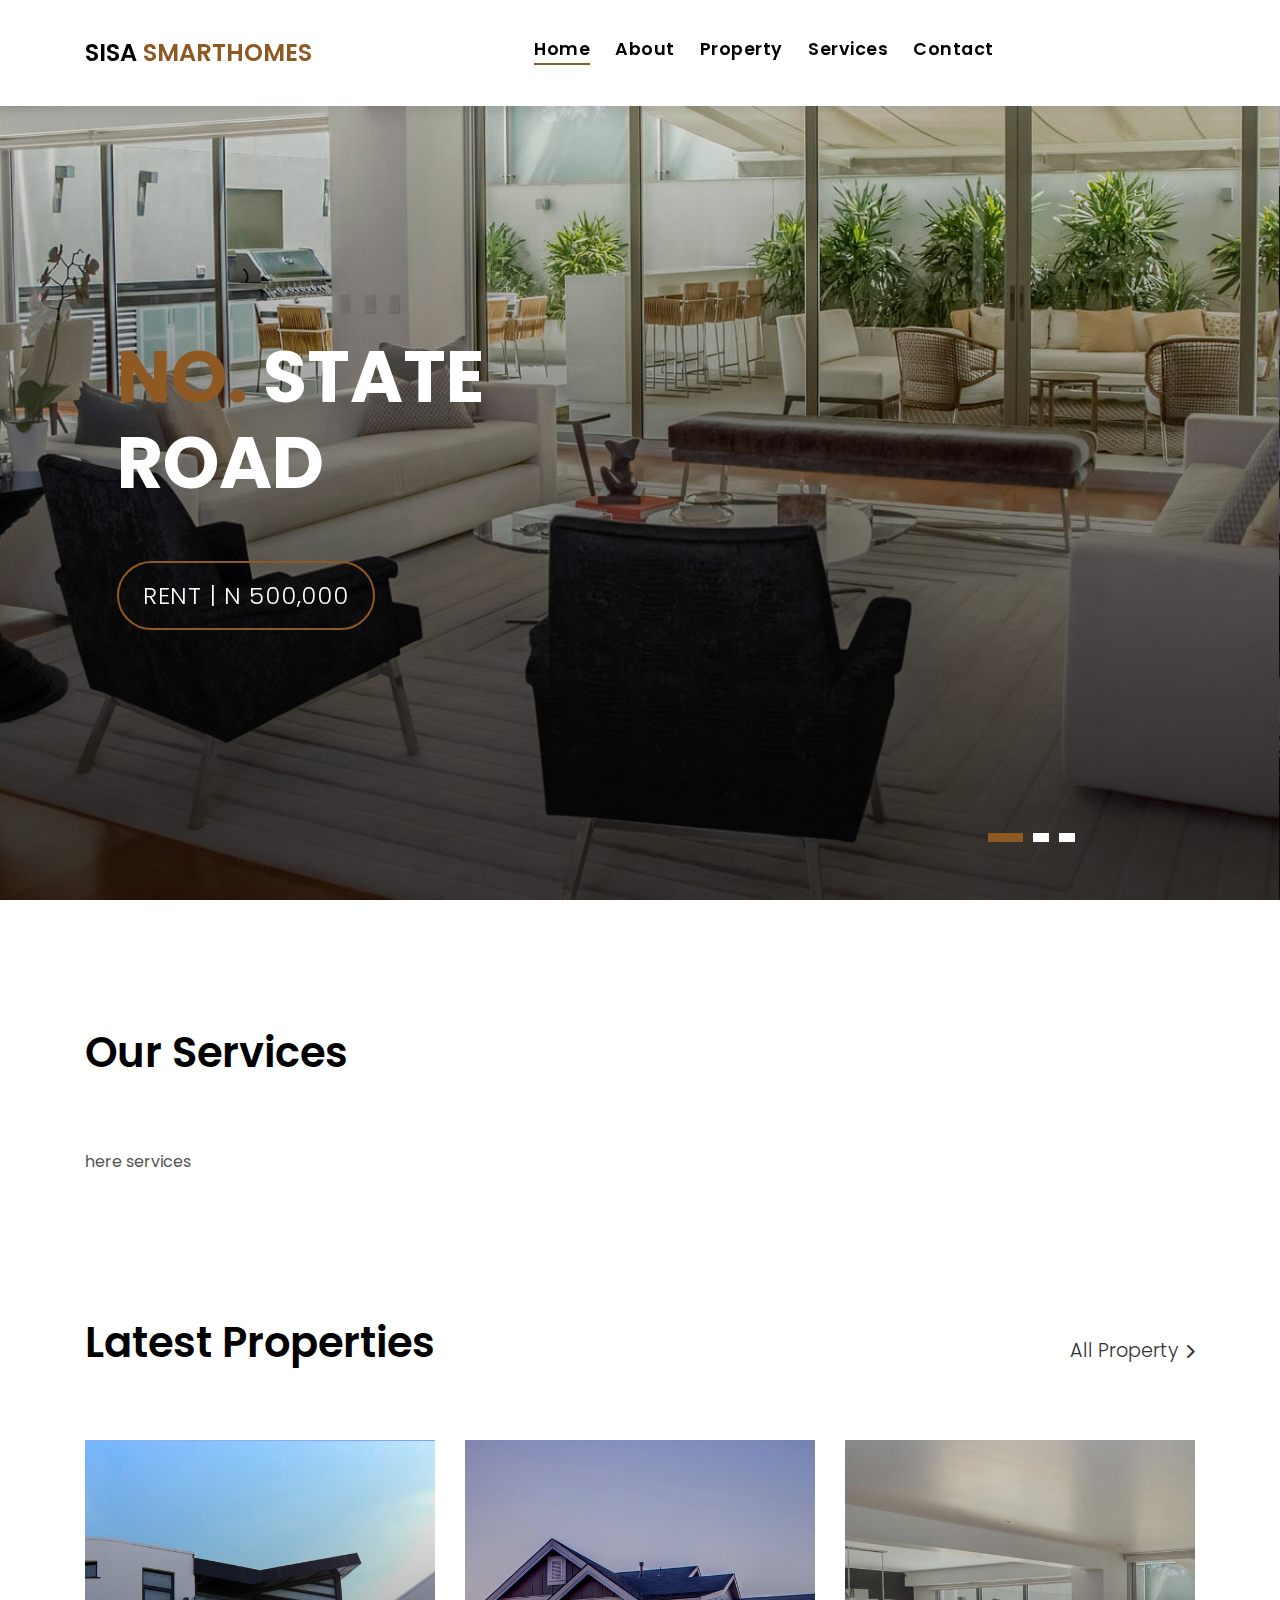
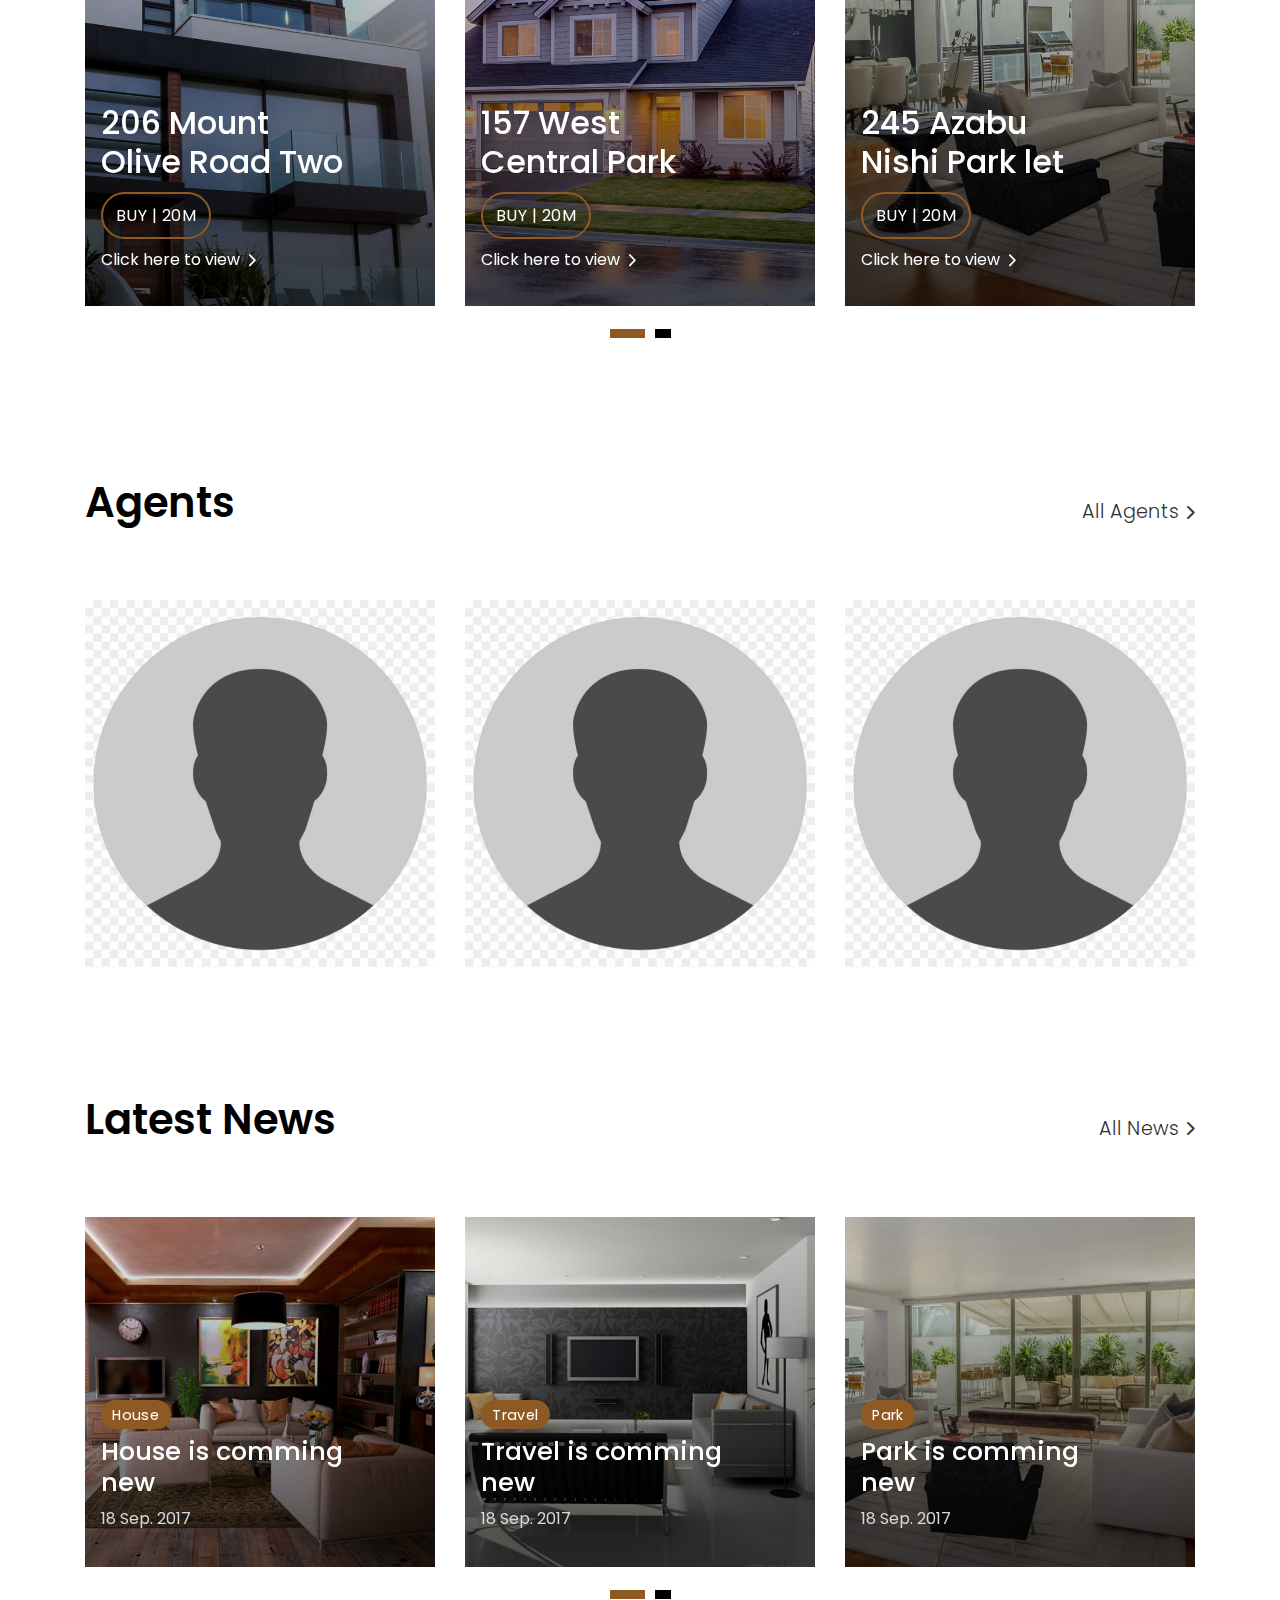
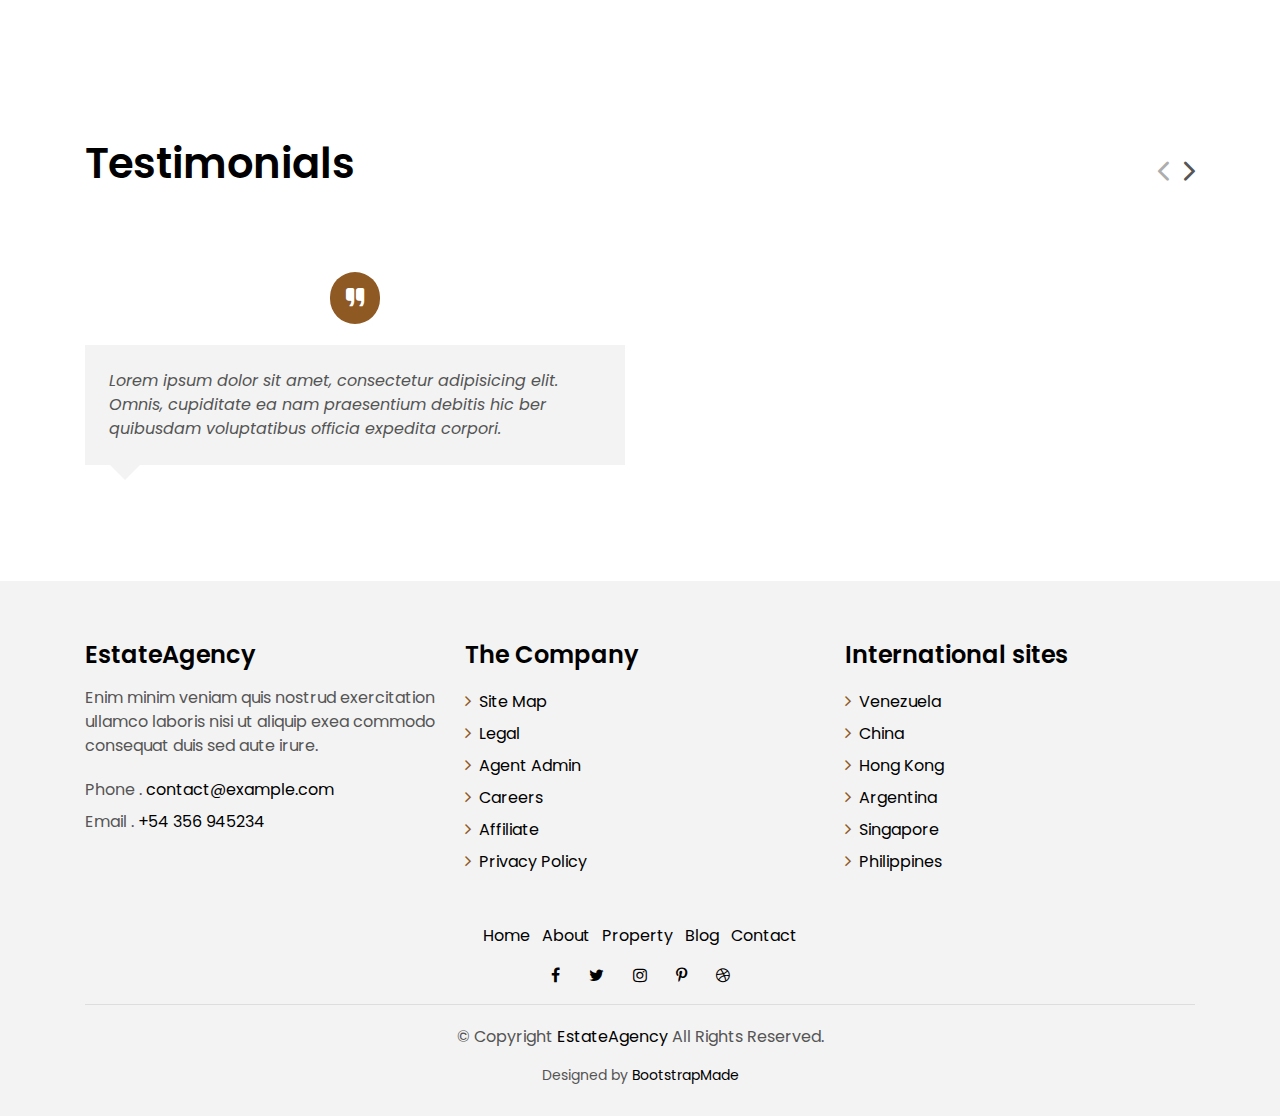
<file: index.html>
<!DOCTYPE html>
<html lang="en">
  <head>
    <meta charset="utf-8" />
    <title>SISA SmartHomes Ltd</title>
    <meta content="width=device-width, initial-scale=1.0" name="viewport" />
    <meta
      content=""
      name="constructions, smarthomes, building, realestate, real estate"
    />
    <meta
      content=""
      name="SISA Smart Homes LTD offers quality Real Estate and Building Development (Affordable Housing Units - Residential & Commercial), Roads Construction, Culverts, Bridges, Dredging Servies, Equipment Leasing Services and Supply of Materials."
    />

    <!-- Favicons -->
    <link href="img/favicon.png" rel="icon" />
    <link href="img/apple-touch-icon.png" rel="apple-touch-icon" />

    <!-- Google Fonts -->
    <link
      href="https://fonts.googleapis.com/css?family=Poppins:300,400,500,600,700"
      rel="stylesheet"
    />

    <!-- Bootstrap CSS File -->
    <link href="lib/bootstrap/css/bootstrap.min.css" rel="stylesheet" />

    <!-- Libraries CSS Files -->
    <link href="lib/font-awesome/css/font-awesome.min.css" rel="stylesheet" />
    <link href="lib/animate/animate.min.css" rel="stylesheet" />
    <link href="lib/ionicons/css/ionicons.min.css" rel="stylesheet" />
    <link href="lib/owlcarousel/assets/owl.carousel.min.css" rel="stylesheet" />

    <!-- Main Stylesheet File -->
    <link href="css/style.css" rel="stylesheet" />

    <!-- =======================================================
    Theme Name: EstateAgency
    Theme URL: https://bootstrapmade.com/real-estate-agency-bootstrap-template/
    Author: BootstrapMade.com
    License: https://bootstrapmade.com/license/
  ======================================================= -->
  </head>

  <body>
    <div class="click-closed"></div>
    <!--/ Form Search Star /-->
    <!-- <div class="box-collapse">
      <div class="title-box-d">
        <h3 class="title-d">Search Property</h3>
      </div>
      <span class="close-box-collapse right-boxed ion-ios-close"></span>
      <div class="box-collapse-wrap form">
        <form class="form-a">
          <div class="row">
            <div class="col-md-12 mb-2">
              <div class="form-group">
                <label for="Type">Keyword</label>
                <input
                  type="text"
                  class="form-control form-control-lg form-control-a"
                  placeholder="Keyword"
                />
              </div>
            </div>
            <div class="col-md-6 mb-2">
              <div class="form-group">
                <label for="Type">Type</label>
                <select
                  class="form-control form-control-lg form-control-a"
                  id="Type"
                >
                  <option>All Type</option>
                  <option>For Rent</option>
                  <option>For Sale</option>
                  <option>Open House</option>
                </select>
              </div>
            </div>
            <div class="col-md-6 mb-2">
              <div class="form-group">
                <label for="city">City</label>
                <select
                  class="form-control form-control-lg form-control-a"
                  id="city"
                >
                  <option>All City</option>
                  <option>Alabama</option>
                  <option>Arizona</option>
                  <option>California</option>
                  <option>Colorado</option>
                </select>
              </div>
            </div>
            <div class="col-md-6 mb-2">
              <div class="form-group">
                <label for="bedrooms">Bedrooms</label>
                <select
                  class="form-control form-control-lg form-control-a"
                  id="bedrooms"
                >
                  <option>Any</option>
                  <option>01</option>
                  <option>02</option>
                  <option>03</option>
                </select>
              </div>
            </div>
            <div class="col-md-6 mb-2">
              <div class="form-group">
                <label for="garages">Garages</label>
                <select
                  class="form-control form-control-lg form-control-a"
                  id="garages"
                >
                  <option>Any</option>
                  <option>01</option>
                  <option>02</option>
                  <option>03</option>
                  <option>04</option>
                </select>
              </div>
            </div>
            <div class="col-md-6 mb-2">
              <div class="form-group">
                <label for="bathrooms">Bathrooms</label>
                <select
                  class="form-control form-control-lg form-control-a"
                  id="bathrooms"
                >
                  <option>Any</option>
                  <option>01</option>
                  <option>02</option>
                  <option>03</option>
                </select>
              </div>
            </div>
            <div class="col-md-6 mb-2">
              <div class="form-group">
                <label for="price">Min Price</label>
                <select
                  class="form-control form-control-lg form-control-a"
                  id="price"
                >
                  <option>Unlimite</option>
                  <option>$50,000</option>
                  <option>$100,000</option>
                  <option>$150,000</option>
                  <option>$200,000</option>
                </select>
              </div>
            </div>
            <div class="col-md-12">
              <button type="submit" class="btn btn-b">Search Property</button>
            </div>
          </div>
        </form>
      </div>
    </div> -->
    <!--/ Form Search End /-->

    <!--/ Nav Star /-->
    <nav class="navbar navbar-default navbar-trans navbar-expand-lg fixed-top">
      <div class="container">
        <button
          class="navbar-toggler collapsed"
          type="button"
          data-toggle="collapse"
          data-target="#navbarDefault"
          aria-controls="navbarDefault"
          aria-expanded="false"
          aria-label="Toggle navigation"
        >
          <span></span>
          <span></span>
          <span></span>
        </button>
        <a class="navbar-brand text-brand" href="index.html"
          >SISA<span class="color-c">&nbsp;SMARTHOMES</span></a
        >
        <!-- <button
          type="button"
          class="btn btn-link nav-search navbar-toggle-box-collapse d-md-none"
          data-toggle="collapse"
          data-target="#navbarTogglerDemo01"
          aria-expanded="false"
        >
          <span class="fa fa-search" aria-hidden="true"></span>
        </button> -->
        <div
          class="navbar-collapse collapse justify-content-center"
          id="navbarDefault"
        >
          <ul class="navbar-nav">
            <li class="nav-item">
              <a class="nav-link active" href="index.html">Home</a>
            </li>
            <li class="nav-item">
              <a class="nav-link" href="about.html">About</a>
            </li>
            <li class="nav-item">
              <a class="nav-link" href="property-grid.html">Property</a>
            </li>
            <li class="nav-item">
              <a class="nav-link" href="#services">Services</a>
            </li>

            <li class="nav-item">
              <a class="nav-link" href="contact.html">Contact</a>
            </li>
          </ul>
        </div>
        <!-- <button
          type="button"
          class="btn btn-b-n navbar-toggle-box-collapse d-none d-md-block"
          data-toggle="collapse"
          data-target="#navbarTogglerDemo01"
          aria-expanded="false"
        >
          <span class="fa fa-search" aria-hidden="true"></span>
        </button> -->
      </div>
    </nav>
    <!--/ Nav End /-->

    <!--/ Carousel Star /-->
    <div class="intro intro-carousel">
      <div id="carousel" class="owl-carousel owl-theme">
        <div
          class="carousel-item-a intro-item bg-image"
          style="background-image: url(img/slide-1.jpg)"
        >
          <div class="overlay overlay-a"></div>
          <div class="intro-content display-table">
            <div class="table-cell">
              <div class="container">
                <div class="row">
                  <div class="col-lg-8">
                    <div class="intro-body">
                      <h1 class="intro-title mb-4">
                        <span class="color-b">No. </span> State <br />
                        Road
                      </h1>
                      <p class="intro-subtitle intro-price">
                        <a href="#"
                          ><span class="price-a">rent | N 500,000</span></a
                        >
                      </p>
                    </div>
                  </div>
                </div>
              </div>
            </div>
          </div>
        </div>
        <div
          class="carousel-item-a intro-item bg-image"
          style="background-image: url(img/slide-2.jpg)"
        >
          <div class="overlay overlay-a"></div>
          <div class="intro-content display-table">
            <div class="table-cell">
              <div class="container">
                <div class="row">
                  <div class="col-lg-8">
                    <div class="intro-body">
                      <h1 class="intro-title mb-4">
                        <span class="color-b">No. </span> State <br />
                        Road
                      </h1>
                      <p class="intro-subtitle intro-price">
                        <a href="#"
                          ><span class="price-a">rent | N 500,000</span></a
                        >
                      </p>
                    </div>
                  </div>
                </div>
              </div>
            </div>
          </div>
        </div>
        <div
          class="carousel-item-a intro-item bg-image"
          style="background-image: url(img/slide-3.jpg)"
        >
          <div class="overlay overlay-a"></div>
          <div class="intro-content display-table">
            <div class="table-cell">
              <div class="container">
                <div class="row">
                  <div class="col-lg-8">
                    <div class="intro-body">
                      <h1 class="intro-title mb-4">
                        <span class="color-b">No. </span> State <br />
                        Road One
                      </h1>
                      <p class="intro-subtitle intro-price">
                        <a href="#"
                          ><span class="price-a">rent | N 500,000</span></a
                        >
                      </p>
                    </div>
                  </div>
                </div>
              </div>
            </div>
          </div>
        </div>
      </div>
    </div>
    <!--/ Carousel end /-->

    <!--/ Services Star /-->

    <section class="section-services section-t8">
      <div class="container">
        <div class="row">
          <div class="col-md-12">
            <div class="title-wrap d-flex justify-content-between">
              <div class="title-box">
                <h2 class="title-a">Our Services</h2>
              </div>
            </div>
          </div>
        </div>
        <div class="owl-theme">
          <p>here services</p>
        </div>
      </div>
    </section>

    <!--/ Services End /-->

    <!--/ Property Star /-->
    <section class="section-property section-t8">
      <div class="container">
        <div class="row">
          <div class="col-md-12">
            <div class="title-wrap d-flex justify-content-between">
              <div class="title-box">
                <h2 class="title-a">Latest Properties</h2>
              </div>
              <div class="title-link">
                <a href="property-grid.html"
                  >All Property
                  <span class="ion-ios-arrow-forward"></span>
                </a>
              </div>
            </div>
          </div>
        </div>
        <div id="property-carousel" class="owl-carousel owl-theme">
          <div class="carousel-item-b">
            <div class="card-box-a card-shadow">
              <div class="img-box-a">
                <img src="img/property-6.jpg" alt="" class="img-a img-fluid" />
              </div>
              <div class="card-overlay">
                <div class="card-overlay-a-content">
                  <div class="card-header-a">
                    <h2 class="card-title-a">
                      <a href="property-single.html"
                        >206 Mount <br />
                        Olive Road Two</a
                      >
                    </h2>
                  </div>
                  <div class="card-body-a">
                    <div class="price-box d-flex">
                      <span class="price-a">BUY | 20M</span>
                    </div>
                    <a href="#" class="link-a"
                      >Click here to view
                      <span class="ion-ios-arrow-forward"></span>
                    </a>
                  </div>
                  <div class="card-footer-a">
                    <ul class="card-info d-flex justify-content-around">
                      <li>
                        <h4 class="card-info-title">Area</h4>
                        <span
                          >340m
                          <sup>2</sup>
                        </span>
                      </li>
                      <li>
                        <h4 class="card-info-title">Beds</h4>
                        <span>2</span>
                      </li>
                      <li>
                        <h4 class="card-info-title">Baths</h4>
                        <span>4</span>
                      </li>
                      <li>
                        <h4 class="card-info-title">Garages</h4>
                        <span>1</span>
                      </li>
                    </ul>
                  </div>
                </div>
              </div>
            </div>
          </div>
          <div class="carousel-item-b">
            <div class="card-box-a card-shadow">
              <div class="img-box-a">
                <img src="img/property-3.jpg" alt="" class="img-a img-fluid" />
              </div>
              <div class="card-overlay">
                <div class="card-overlay-a-content">
                  <div class="card-header-a">
                    <h2 class="card-title-a">
                      <a href="property-single.html"
                        >157 West <br />
                        Central Park</a
                      >
                    </h2>
                  </div>
                  <div class="card-body-a">
                    <div class="price-box d-flex">
                      <span class="price-a">BUY | 20M</span>
                    </div>
                    <a href="property-single.html" class="link-a"
                      >Click here to view
                      <span class="ion-ios-arrow-forward"></span>
                    </a>
                  </div>
                  <div class="card-footer-a">
                    <ul class="card-info d-flex justify-content-around">
                      <li>
                        <h4 class="card-info-title">Area</h4>
                        <span
                          >340m
                          <sup>2</sup>
                        </span>
                      </li>
                      <li>
                        <h4 class="card-info-title">Beds</h4>
                        <span>2</span>
                      </li>
                      <li>
                        <h4 class="card-info-title">Baths</h4>
                        <span>4</span>
                      </li>
                      <li>
                        <h4 class="card-info-title">Garages</h4>
                        <span>1</span>
                      </li>
                    </ul>
                  </div>
                </div>
              </div>
            </div>
          </div>
          <div class="carousel-item-b">
            <div class="card-box-a card-shadow">
              <div class="img-box-a">
                <img src="img/property-7.jpg" alt="" class="img-a img-fluid" />
              </div>
              <div class="card-overlay">
                <div class="card-overlay-a-content">
                  <div class="card-header-a">
                    <h2 class="card-title-a">
                      <a href="property-single.html"
                        >245 Azabu <br />
                        Nishi Park let</a
                      >
                    </h2>
                  </div>
                  <div class="card-body-a">
                    <div class="price-box d-flex">
                      <span class="price-a">BUY | 20M</span>
                    </div>
                    <a href="property-single.html" class="link-a"
                      >Click here to view
                      <span class="ion-ios-arrow-forward"></span>
                    </a>
                  </div>
                  <div class="card-footer-a">
                    <ul class="card-info d-flex justify-content-around">
                      <li>
                        <h4 class="card-info-title">Area</h4>
                        <span
                          >340m
                          <sup>2</sup>
                        </span>
                      </li>
                      <li>
                        <h4 class="card-info-title">Beds</h4>
                        <span>2</span>
                      </li>
                      <li>
                        <h4 class="card-info-title">Baths</h4>
                        <span>4</span>
                      </li>
                      <li>
                        <h4 class="card-info-title">Garages</h4>
                        <span>1</span>
                      </li>
                    </ul>
                  </div>
                </div>
              </div>
            </div>
          </div>
          <div class="carousel-item-b">
            <div class="card-box-a card-shadow">
              <div class="img-box-a">
                <img src="img/property-10.jpg" alt="" class="img-a img-fluid" />
              </div>
              <div class="card-overlay">
                <div class="card-overlay-a-content">
                  <div class="card-header-a">
                    <h2 class="card-title-a">
                      <a href="property-single.html"
                        >204 Montal <br />
                        South Bela Two</a
                      >
                    </h2>
                  </div>
                  <div class="card-body-a">
                    <div class="price-box d-flex">
                      <span class="price-a">BUY | 20M</span>
                    </div>
                    <a href="property-single.html" class="link-a"
                      >Click here to view
                      <span class="ion-ios-arrow-forward"></span>
                    </a>
                  </div>
                  <div class="card-footer-a">
                    <ul class="card-info d-flex justify-content-around">
                      <li>
                        <h4 class="card-info-title">Area</h4>
                        <span
                          >340m
                          <sup>2</sup>
                        </span>
                      </li>
                      <li>
                        <h4 class="card-info-title">Beds</h4>
                        <span>2</span>
                      </li>
                      <li>
                        <h4 class="card-info-title">Baths</h4>
                        <span>4</span>
                      </li>
                      <li>
                        <h4 class="card-info-title">Garages</h4>
                        <span>1</span>
                      </li>
                    </ul>
                  </div>
                </div>
              </div>
            </div>
          </div>
        </div>
      </div>
    </section>
    <!--/ Property End /-->

    <!--/ Agents Star /-->
    <section class="section-agents section-t8">
      <div class="container">
        <div class="row">
          <div class="col-md-12">
            <div class="title-wrap d-flex justify-content-between">
              <div class="title-box">
                <h2 class="title-a">Agents</h2>
              </div>
              <div class="title-link">
                <a href="agents-grid.html"
                  >All Agents
                  <span class="ion-ios-arrow-forward"></span>
                </a>
              </div>
            </div>
          </div>
        </div>
        <div class="row">
          <div class="col-md-4">
            <div class="card-box-d">
              <div class="card-img-d">
                <img src="img/aa.jpg" alt="" class="img-d img-fluid" />
              </div>
              <div class="card-overlay card-overlay-hover">
                <div class="card-header-d">
                  <div class="card-title-d align-self-center">
                    <h3 class="title-d">
                      <a href="agent-single.html" class="link-two"
                        >Margaret Sotillo <br />
                        Escala</a
                      >
                    </h3>
                  </div>
                </div>
                <div class="card-body-d">
                  <p class="content-d color-text-a">
                    Sed porttitor lectus nibh, Cras ultricies ligula sed magna
                    dictum porta two.
                  </p>
                  <div class="info-agents color-a">
                    <p><strong>Phone: </strong> +54 356 945234</p>
                    <p><strong>Email: </strong> agents@example.com</p>
                  </div>
                </div>
                <div class="card-footer-d">
                  <div class="socials-footer d-flex justify-content-center">
                    <ul class="list-inline">
                      <li class="list-inline-item">
                        <a href="#" class="link-one">
                          <i class="fa fa-facebook" aria-hidden="true"></i>
                        </a>
                      </li>
                      <li class="list-inline-item">
                        <a href="#" class="link-one">
                          <i class="fa fa-twitter" aria-hidden="true"></i>
                        </a>
                      </li>
                      <li class="list-inline-item">
                        <a href="#" class="link-one">
                          <i class="fa fa-instagram" aria-hidden="true"></i>
                        </a>
                      </li>
                      <li class="list-inline-item">
                        <a href="#" class="link-one">
                          <i class="fa fa-pinterest-p" aria-hidden="true"></i>
                        </a>
                      </li>
                      <li class="list-inline-item">
                        <a href="#" class="link-one">
                          <i class="fa fa-dribbble" aria-hidden="true"></i>
                        </a>
                      </li>
                    </ul>
                  </div>
                </div>
              </div>
            </div>
          </div>
          <div class="col-md-4">
            <div class="card-box-d">
              <div class="card-img-d">
                <img src="img/aa.jpg" alt="" class="img-d img-fluid" />
              </div>
              <div class="card-overlay card-overlay-hover">
                <div class="card-header-d">
                  <div class="card-title-d align-self-center">
                    <h3 class="title-d">
                      <a href="agent-single.html" class="link-two"
                        >Stiven Spilver <br />
                        Darw</a
                      >
                    </h3>
                  </div>
                </div>
                <div class="card-body-d">
                  <p class="content-d color-text-a">
                    Sed porttitor lectus nibh, Cras ultricies ligula sed magna
                    dictum porta two.
                  </p>
                  <div class="info-agents color-a">
                    <p><strong>Phone: </strong> +54 356 945234</p>
                    <p><strong>Email: </strong> agents@example.com</p>
                  </div>
                </div>
                <div class="card-footer-d">
                  <div class="socials-footer d-flex justify-content-center">
                    <ul class="list-inline">
                      <li class="list-inline-item">
                        <a href="#" class="link-one">
                          <i class="fa fa-facebook" aria-hidden="true"></i>
                        </a>
                      </li>
                      <li class="list-inline-item">
                        <a href="#" class="link-one">
                          <i class="fa fa-twitter" aria-hidden="true"></i>
                        </a>
                      </li>
                      <li class="list-inline-item">
                        <a href="#" class="link-one">
                          <i class="fa fa-instagram" aria-hidden="true"></i>
                        </a>
                      </li>
                      <li class="list-inline-item">
                        <a href="#" class="link-one">
                          <i class="fa fa-pinterest-p" aria-hidden="true"></i>
                        </a>
                      </li>
                      <li class="list-inline-item">
                        <a href="#" class="link-one">
                          <i class="fa fa-dribbble" aria-hidden="true"></i>
                        </a>
                      </li>
                    </ul>
                  </div>
                </div>
              </div>
            </div>
          </div>
          <div class="col-md-4">
            <div class="card-box-d">
              <div class="card-img-d">
                <img src="img/aa.jpg" alt="" class="img-d img-fluid" />
              </div>
              <div class="card-overlay card-overlay-hover">
                <div class="card-header-d">
                  <div class="card-title-d align-self-center">
                    <h3 class="title-d">
                      <a href="agent-single.html" class="link-two"
                        >Emma Toledo <br />
                        Cascada</a
                      >
                    </h3>
                  </div>
                </div>
                <div class="card-body-d">
                  <p class="content-d color-text-a">
                    Sed porttitor lectus nibh, Cras ultricies ligula sed magna
                    dictum porta two.
                  </p>
                  <div class="info-agents color-a">
                    <p><strong>Phone: </strong> +54 356 945234</p>
                    <p><strong>Email: </strong> agents@example.com</p>
                  </div>
                </div>
                <div class="card-footer-d">
                  <div class="socials-footer d-flex justify-content-center">
                    <ul class="list-inline">
                      <li class="list-inline-item">
                        <a href="#" class="link-one">
                          <i class="fa fa-facebook" aria-hidden="true"></i>
                        </a>
                      </li>
                      <li class="list-inline-item">
                        <a href="#" class="link-one">
                          <i class="fa fa-twitter" aria-hidden="true"></i>
                        </a>
                      </li>
                      <li class="list-inline-item">
                        <a href="#" class="link-one">
                          <i class="fa fa-instagram" aria-hidden="true"></i>
                        </a>
                      </li>
                      <li class="list-inline-item">
                        <a href="#" class="link-one">
                          <i class="fa fa-pinterest-p" aria-hidden="true"></i>
                        </a>
                      </li>
                      <li class="list-inline-item">
                        <a href="#" class="link-one">
                          <i class="fa fa-dribbble" aria-hidden="true"></i>
                        </a>
                      </li>
                    </ul>
                  </div>
                </div>
              </div>
            </div>
          </div>
        </div>
      </div>
    </section>
    <!--/ Agents End /-->

    <!--/ News Star /-->
    <section class="section-news section-t8">
      <div class="container">
        <div class="row">
          <div class="col-md-12">
            <div class="title-wrap d-flex justify-content-between">
              <div class="title-box">
                <h2 class="title-a">Latest News</h2>
              </div>
              <div class="title-link">
                <a href="blog-grid.html"
                  >All News
                  <span class="ion-ios-arrow-forward"></span>
                </a>
              </div>
            </div>
          </div>
        </div>
        <div id="new-carousel" class="owl-carousel owl-theme">
          <div class="carousel-item-c">
            <div class="card-box-b card-shadow news-box">
              <div class="img-box-b">
                <img src="img/post-2.jpg" alt="" class="img-b img-fluid" />
              </div>
              <div class="card-overlay">
                <div class="card-header-b">
                  <div class="card-category-b">
                    <a href="#" class="category-b">House</a>
                  </div>
                  <div class="card-title-b">
                    <h2 class="title-2">
                      <a href="blog-single.html"
                        >House is comming <br />
                        new</a
                      >
                    </h2>
                  </div>
                  <div class="card-date">
                    <span class="date-b">18 Sep. 2017</span>
                  </div>
                </div>
              </div>
            </div>
          </div>
          <div class="carousel-item-c">
            <div class="card-box-b card-shadow news-box">
              <div class="img-box-b">
                <img src="img/post-5.jpg" alt="" class="img-b img-fluid" />
              </div>
              <div class="card-overlay">
                <div class="card-header-b">
                  <div class="card-category-b">
                    <a href="#" class="category-b">Travel</a>
                  </div>
                  <div class="card-title-b">
                    <h2 class="title-2">
                      <a href="blog-single.html"
                        >Travel is comming <br />
                        new</a
                      >
                    </h2>
                  </div>
                  <div class="card-date">
                    <span class="date-b">18 Sep. 2017</span>
                  </div>
                </div>
              </div>
            </div>
          </div>
          <div class="carousel-item-c">
            <div class="card-box-b card-shadow news-box">
              <div class="img-box-b">
                <img src="img/post-7.jpg" alt="" class="img-b img-fluid" />
              </div>
              <div class="card-overlay">
                <div class="card-header-b">
                  <div class="card-category-b">
                    <a href="#" class="category-b">Park</a>
                  </div>
                  <div class="card-title-b">
                    <h2 class="title-2">
                      <a href="blog-single.html"
                        >Park is comming <br />
                        new</a
                      >
                    </h2>
                  </div>
                  <div class="card-date">
                    <span class="date-b">18 Sep. 2017</span>
                  </div>
                </div>
              </div>
            </div>
          </div>
          <div class="carousel-item-c">
            <div class="card-box-b card-shadow news-box">
              <div class="img-box-b">
                <img src="img/post-3.jpg" alt="" class="img-b img-fluid" />
              </div>
              <div class="card-overlay">
                <div class="card-header-b">
                  <div class="card-category-b">
                    <a href="#" class="category-b">Travel</a>
                  </div>
                  <div class="card-title-b">
                    <h2 class="title-2">
                      <a href="#"
                        >Travel is comming <br />
                        new</a
                      >
                    </h2>
                  </div>
                  <div class="card-date">
                    <span class="date-b">18 Sep. 2017</span>
                  </div>
                </div>
              </div>
            </div>
          </div>
        </div>
      </div>
    </section>
    <!--/ News End /-->

    <!--/ Testimonials Star /-->
    <section class="section-testimonials section-t8 nav-arrow-a">
      <div class="container">
        <div class="row">
          <div class="col-md-12">
            <div class="title-wrap d-flex justify-content-between">
              <div class="title-box">
                <h2 class="title-a">Testimonials</h2>
              </div>
            </div>
          </div>
        </div>
        <div id="testimonial-carousel" class="owl-carousel owl-arrow">
          <div class="carousel-item-a">
            <div class="testimonials-box">
              <div class="row">
                <div class="col-sm-12 col-md-6">
                  <div class="testimonial-ico">
                    <span class="ion-ios-quote"></span>
                  </div>
                  <div class="testimonials-content">
                    <p class="testimonial-text">
                      Lorem ipsum dolor sit amet, consectetur adipisicing elit.
                      Omnis, cupiditate ea nam praesentium debitis hic ber
                      quibusdam voluptatibus officia expedita corpori.
                    </p>
                  </div>
                </div>
              </div>
            </div>
          </div>
          <div class="carousel-item-a">
            <div class="testimonials-box">
              <div class="row">
                <div class="col-sm-12 col-md-6">
                  <div class="testimonial-ico">
                    <span class="ion-ios-quote"></span>
                  </div>
                  <div class="testimonials-content">
                    <p class="testimonial-text">
                      Lorem ipsum dolor sit amet, consectetur adipisicing elit.
                      Omnis, cupiditate ea nam praesentium debitis hic ber
                      quibusdam voluptatibus officia expedita corpori.
                    </p>
                  </div>
                </div>
              </div>
            </div>
          </div>
        </div>
      </div>
    </section>
    <!--/ Testimonials End /-->

    <!--/ footer Star /-->
    <section class="section-footer">
      <div class="container">
        <div class="row">
          <div class="col-sm-12 col-md-4">
            <div class="widget-a">
              <div class="w-header-a">
                <h3 class="w-title-a text-brand">EstateAgency</h3>
              </div>
              <div class="w-body-a">
                <p class="w-text-a color-text-a">
                  Enim minim veniam quis nostrud exercitation ullamco laboris
                  nisi ut aliquip exea commodo consequat duis sed aute irure.
                </p>
              </div>
              <div class="w-footer-a">
                <ul class="list-unstyled">
                  <li class="color-a">
                    <span class="color-text-a">Phone .</span>
                    contact@example.com
                  </li>
                  <li class="color-a">
                    <span class="color-text-a">Email .</span> +54 356 945234
                  </li>
                </ul>
              </div>
            </div>
          </div>
          <div class="col-sm-12 col-md-4 section-md-t3">
            <div class="widget-a">
              <div class="w-header-a">
                <h3 class="w-title-a text-brand">The Company</h3>
              </div>
              <div class="w-body-a">
                <div class="w-body-a">
                  <ul class="list-unstyled">
                    <li class="item-list-a">
                      <i class="fa fa-angle-right"></i> <a href="#">Site Map</a>
                    </li>
                    <li class="item-list-a">
                      <i class="fa fa-angle-right"></i> <a href="#">Legal</a>
                    </li>
                    <li class="item-list-a">
                      <i class="fa fa-angle-right"></i>
                      <a href="#">Agent Admin</a>
                    </li>
                    <li class="item-list-a">
                      <i class="fa fa-angle-right"></i> <a href="#">Careers</a>
                    </li>
                    <li class="item-list-a">
                      <i class="fa fa-angle-right"></i>
                      <a href="#">Affiliate</a>
                    </li>
                    <li class="item-list-a">
                      <i class="fa fa-angle-right"></i>
                      <a href="#">Privacy Policy</a>
                    </li>
                  </ul>
                </div>
              </div>
            </div>
          </div>
          <div class="col-sm-12 col-md-4 section-md-t3">
            <div class="widget-a">
              <div class="w-header-a">
                <h3 class="w-title-a text-brand">International sites</h3>
              </div>
              <div class="w-body-a">
                <ul class="list-unstyled">
                  <li class="item-list-a">
                    <i class="fa fa-angle-right"></i> <a href="#">Venezuela</a>
                  </li>
                  <li class="item-list-a">
                    <i class="fa fa-angle-right"></i> <a href="#">China</a>
                  </li>
                  <li class="item-list-a">
                    <i class="fa fa-angle-right"></i> <a href="#">Hong Kong</a>
                  </li>
                  <li class="item-list-a">
                    <i class="fa fa-angle-right"></i> <a href="#">Argentina</a>
                  </li>
                  <li class="item-list-a">
                    <i class="fa fa-angle-right"></i> <a href="#">Singapore</a>
                  </li>
                  <li class="item-list-a">
                    <i class="fa fa-angle-right"></i>
                    <a href="#">Philippines</a>
                  </li>
                </ul>
              </div>
            </div>
          </div>
        </div>
      </div>
    </section>
    <footer>
      <div class="container">
        <div class="row">
          <div class="col-md-12">
            <nav class="nav-footer">
              <ul class="list-inline">
                <li class="list-inline-item">
                  <a href="#">Home</a>
                </li>
                <li class="list-inline-item">
                  <a href="#">About</a>
                </li>
                <li class="list-inline-item">
                  <a href="#">Property</a>
                </li>
                <li class="list-inline-item">
                  <a href="#">Blog</a>
                </li>
                <li class="list-inline-item">
                  <a href="#">Contact</a>
                </li>
              </ul>
            </nav>
            <div class="socials-a">
              <ul class="list-inline">
                <li class="list-inline-item">
                  <a href="#">
                    <i class="fa fa-facebook" aria-hidden="true"></i>
                  </a>
                </li>
                <li class="list-inline-item">
                  <a href="#">
                    <i class="fa fa-twitter" aria-hidden="true"></i>
                  </a>
                </li>
                <li class="list-inline-item">
                  <a href="#">
                    <i class="fa fa-instagram" aria-hidden="true"></i>
                  </a>
                </li>
                <li class="list-inline-item">
                  <a href="#">
                    <i class="fa fa-pinterest-p" aria-hidden="true"></i>
                  </a>
                </li>
                <li class="list-inline-item">
                  <a href="#">
                    <i class="fa fa-dribbble" aria-hidden="true"></i>
                  </a>
                </li>
              </ul>
            </div>
            <div class="copyright-footer">
              <p class="copyright color-text-a">
                &copy; Copyright
                <span class="color-a">EstateAgency</span> All Rights Reserved.
              </p>
            </div>
            <div class="credits">
              <!--
              All the links in the footer should remain intact.
              You can delete the links only if you purchased the pro version.
              Licensing information: https://bootstrapmade.com/license/
              Purchase the pro version with working PHP/AJAX contact form: https://bootstrapmade.com/buy/?theme=EstateAgency
            -->
              Designed by <a href="https://bootstrapmade.com/">BootstrapMade</a>
            </div>
          </div>
        </div>
      </div>
    </footer>
    <!--/ Footer End /-->

    <a href="#" class="back-to-top"><i class="fa fa-chevron-up"></i></a>
    <div id="preloader"></div>

    <!-- JavaScript Libraries -->
    <script src="lib/jquery/jquery.min.js"></script>
    <script src="lib/jquery/jquery-migrate.min.js"></script>
    <script src="lib/popper/popper.min.js"></script>
    <script src="lib/bootstrap/js/bootstrap.min.js"></script>
    <script src="lib/easing/easing.min.js"></script>
    <script src="lib/owlcarousel/owl.carousel.min.js"></script>
    <script src="lib/scrollreveal/scrollreveal.min.js"></script>
    <!-- Contact Form JavaScript File -->
    <script src="contactform/contactform.js"></script>

    <!-- Template Main Javascript File -->
    <script src="js/main.js"></script>
  </body>
</html>
</file>
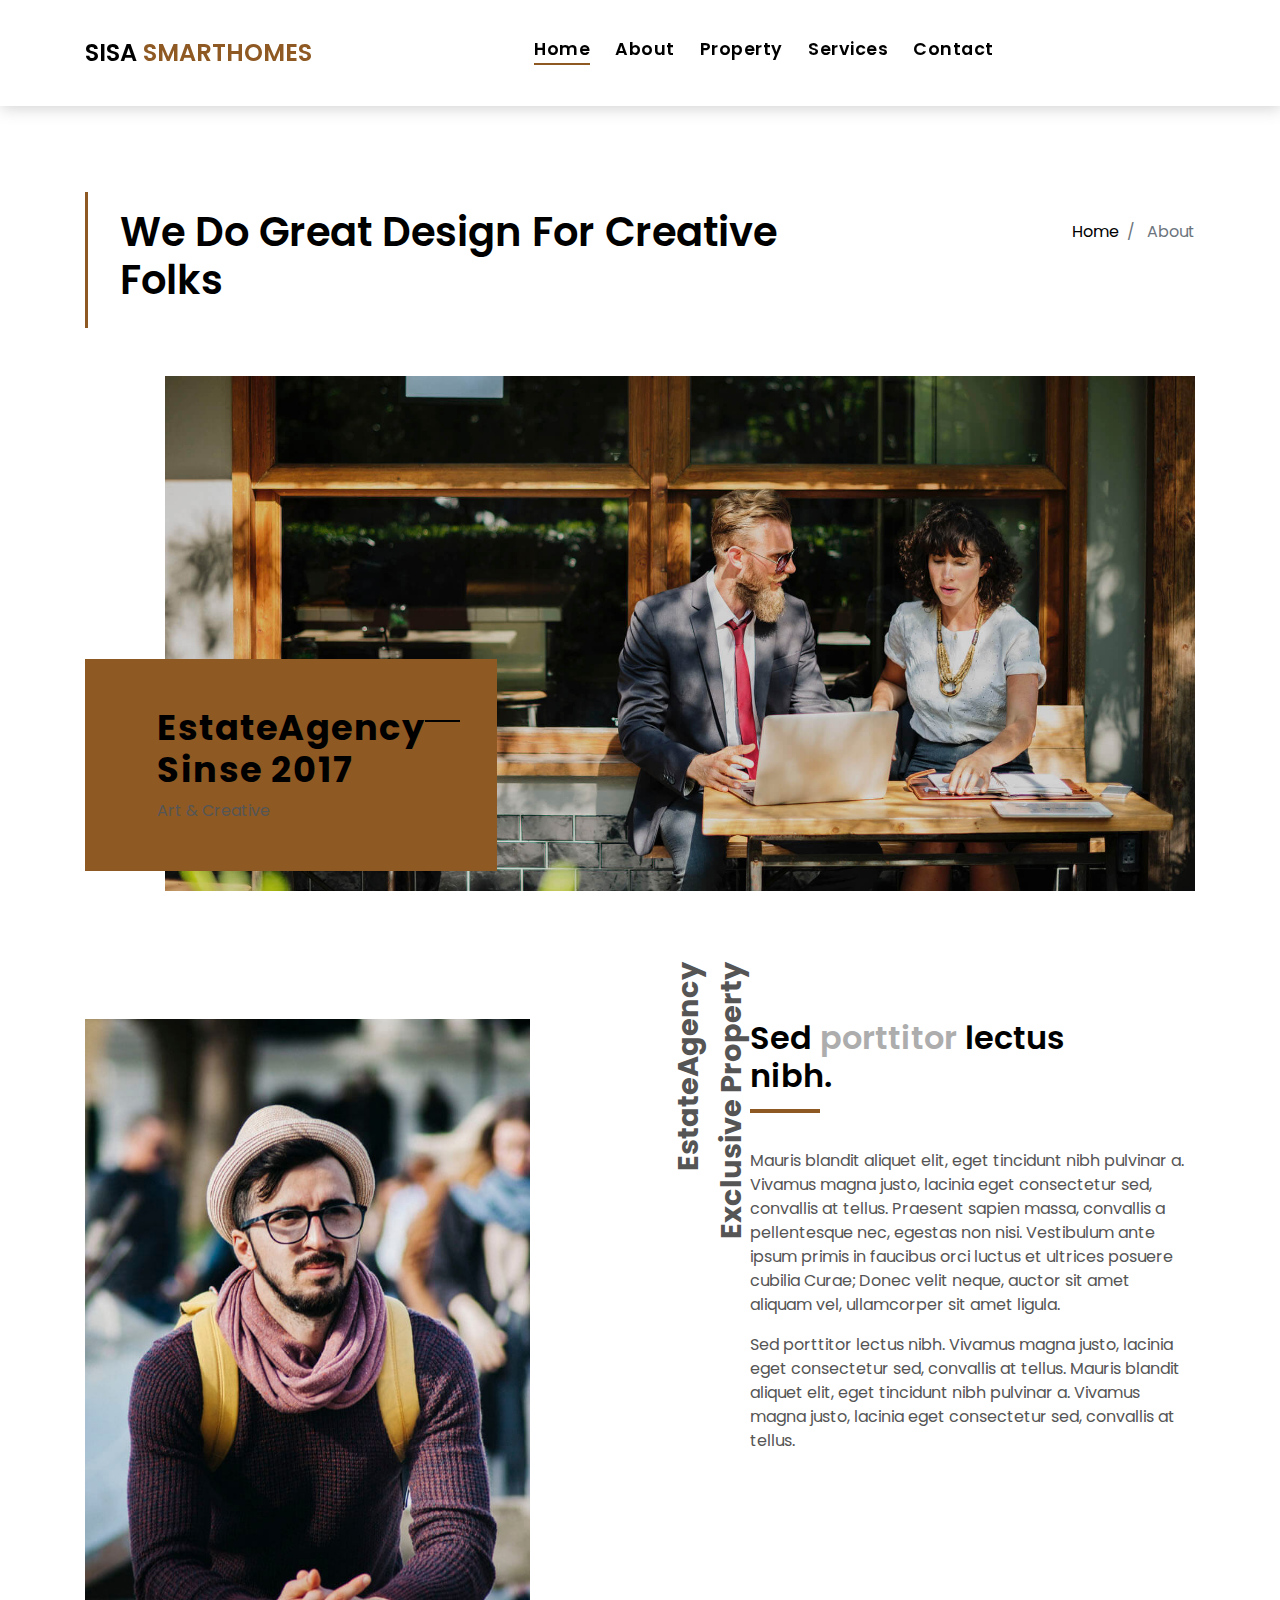
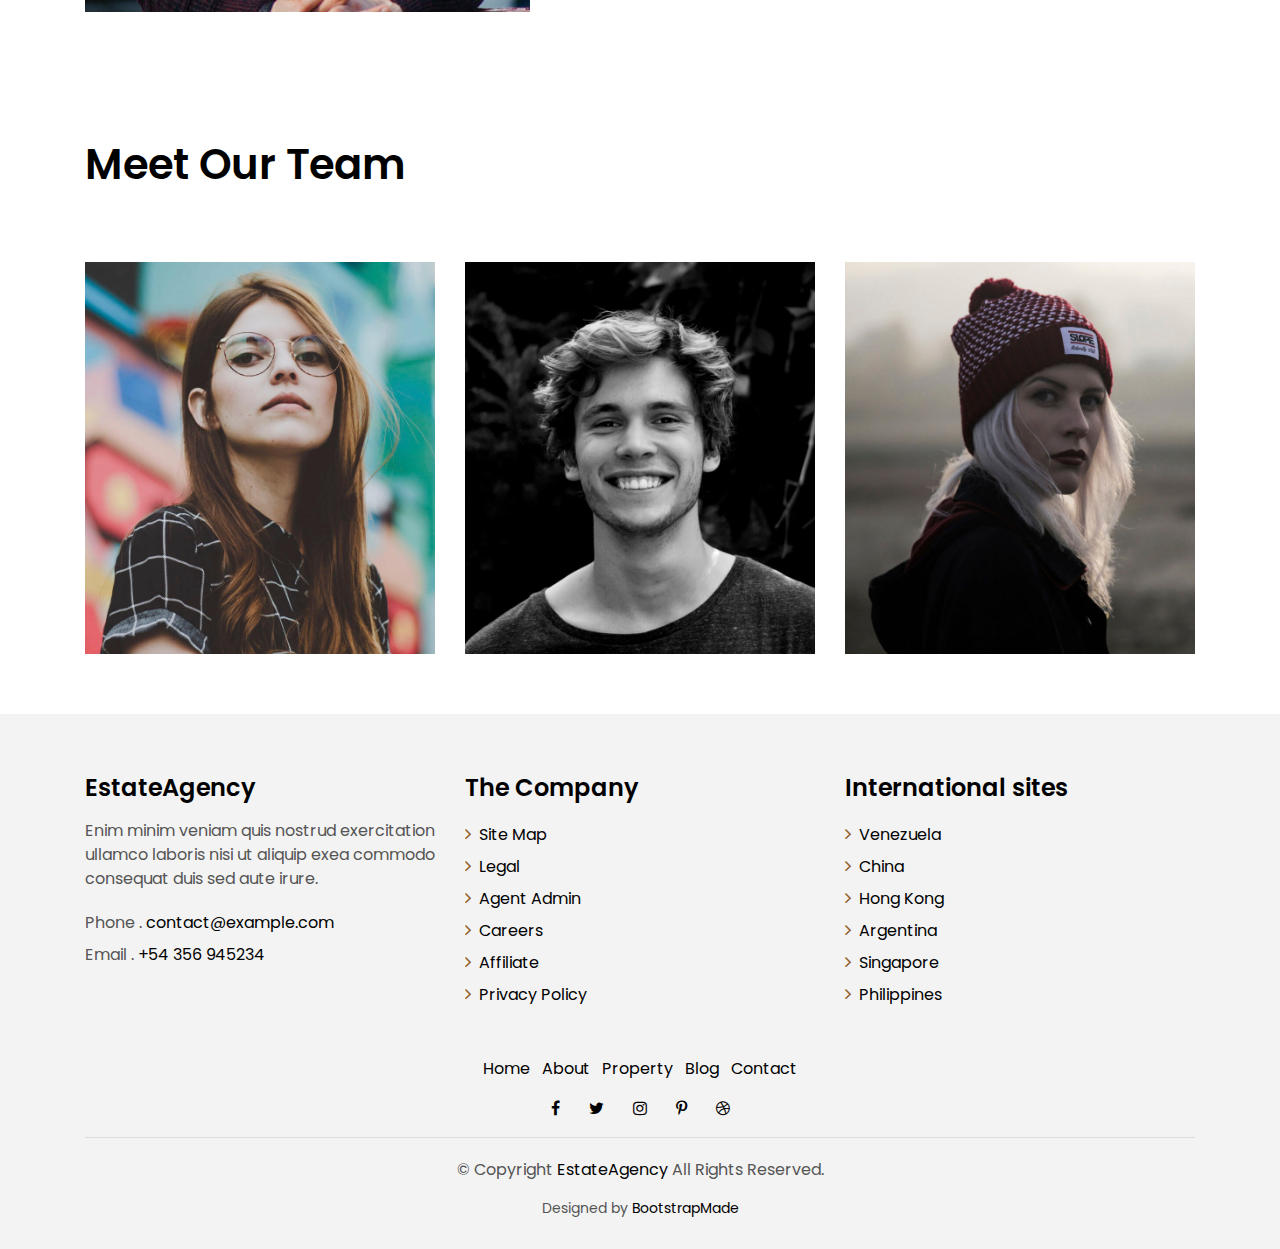
<file: about.html>
<!DOCTYPE html>
<html lang="en">
  <head>
    <meta charset="utf-8" />
    <title>SISA SmartHomes Ltd</title>
    <meta content="width=device-width, initial-scale=1.0" name="viewport" />
    <meta
      content=""
      name="constructions, smarthomes, building, realestate, real estate"
    />
    <meta
      content=""
      name="SISA Smart Homes LTD offers quality Real Estate and Building Development (Affordable Housing Units - Residential & Commercial), Roads Construction, Culverts, Bridges, Dredging Servies, Equipment Leasing Services and Supply of Materials."
    />

    <!-- Favicons -->
    <link href="img/favicon.png" rel="icon" />
    <link href="img/apple-touch-icon.png" rel="apple-touch-icon" />

    <!-- Google Fonts -->
    <link
      href="https://fonts.googleapis.com/css?family=Poppins:300,400,500,600,700"
      rel="stylesheet"
    />

    <!-- Bootstrap CSS File -->
    <link href="lib/bootstrap/css/bootstrap.min.css" rel="stylesheet" />

    <!-- Libraries CSS Files -->
    <link href="lib/font-awesome/css/font-awesome.min.css" rel="stylesheet" />
    <link href="lib/animate/animate.min.css" rel="stylesheet" />
    <link href="lib/ionicons/css/ionicons.min.css" rel="stylesheet" />
    <link href="lib/owlcarousel/assets/owl.carousel.min.css" rel="stylesheet" />

    <!-- Main Stylesheet File -->
    <link href="css/style.css" rel="stylesheet" />

    <!-- =======================================================
    Theme Name: EstateAgency
    Theme URL: https://bootstrapmade.com/real-estate-agency-bootstrap-template/
    Author: BootstrapMade.com
    License: https://bootstrapmade.com/license/
  ======================================================= -->
  </head>

  <body>
    <div class="click-closed"></div>
    <!--/ Form Search Star /-->
    <!-- <div class="box-collapse">
      <div class="title-box-d">
        <h3 class="title-d">Search Property</h3>
      </div>
      <span class="close-box-collapse right-boxed ion-ios-close"></span>
      <div class="box-collapse-wrap form">
        <form class="form-a">
          <div class="row">
            <div class="col-md-12 mb-2">
              <div class="form-group">
                <label for="Type">Keyword</label>
                <input
                  type="text"
                  class="form-control form-control-lg form-control-a"
                  placeholder="Keyword"
                />
              </div>
            </div>
            <div class="col-md-6 mb-2">
              <div class="form-group">
                <label for="Type">Type</label>
                <select
                  class="form-control form-control-lg form-control-a"
                  id="Type"
                >
                  <option>All Type</option>
                  <option>For Rent</option>
                  <option>For Sale</option>
                  <option>Open House</option>
                </select>
              </div>
            </div>
            <div class="col-md-6 mb-2">
              <div class="form-group">
                <label for="city">City</label>
                <select
                  class="form-control form-control-lg form-control-a"
                  id="city"
                >
                  <option>All City</option>
                  <option>Alabama</option>
                  <option>Arizona</option>
                  <option>California</option>
                  <option>Colorado</option>
                </select>
              </div>
            </div>
            <div class="col-md-6 mb-2">
              <div class="form-group">
                <label for="bedrooms">Bedrooms</label>
                <select
                  class="form-control form-control-lg form-control-a"
                  id="bedrooms"
                >
                  <option>Any</option>
                  <option>01</option>
                  <option>02</option>
                  <option>03</option>
                </select>
              </div>
            </div>
            <div class="col-md-6 mb-2">
              <div class="form-group">
                <label for="garages">Garages</label>
                <select
                  class="form-control form-control-lg form-control-a"
                  id="garages"
                >
                  <option>Any</option>
                  <option>01</option>
                  <option>02</option>
                  <option>03</option>
                  <option>04</option>
                </select>
              </div>
            </div>
            <div class="col-md-6 mb-2">
              <div class="form-group">
                <label for="bathrooms">Bathrooms</label>
                <select
                  class="form-control form-control-lg form-control-a"
                  id="bathrooms"
                >
                  <option>Any</option>
                  <option>01</option>
                  <option>02</option>
                  <option>03</option>
                </select>
              </div>
            </div>
            <div class="col-md-6 mb-2">
              <div class="form-group">
                <label for="price">Min Price</label>
                <select
                  class="form-control form-control-lg form-control-a"
                  id="price"
                >
                  <option>Unlimite</option>
                  <option>$50,000</option>
                  <option>$100,000</option>
                  <option>$150,000</option>
                  <option>$200,000</option>
                </select>
              </div>
            </div>
            <div class="col-md-12">
              <button type="submit" class="btn btn-b">Search Property</button>
            </div>
          </div>
        </form>
      </div>
    </div> -->
    <!--/ Form Search End /-->

    <!--/ Nav Star /-->
    <nav class="navbar navbar-default navbar-trans navbar-expand-lg fixed-top">
      <div class="container">
        <button
          class="navbar-toggler collapsed"
          type="button"
          data-toggle="collapse"
          data-target="#navbarDefault"
          aria-controls="navbarDefault"
          aria-expanded="false"
          aria-label="Toggle navigation"
        >
          <span></span>
          <span></span>
          <span></span>
        </button>
        <a class="navbar-brand text-brand" href="index.html"
          >SISA<span class="color-c">&nbsp;SMARTHOMES</span></a
        >
        <!-- <button
          type="button"
          class="btn btn-link nav-search navbar-toggle-box-collapse d-md-none"
          data-toggle="collapse"
          data-target="#navbarTogglerDemo01"
          aria-expanded="false"
        >
          <span class="fa fa-search" aria-hidden="true"></span>
        </button> -->
        <div
          class="navbar-collapse collapse justify-content-center"
          id="navbarDefault"
        >
          <ul class="navbar-nav">
            <li class="nav-item">
              <a class="nav-link active" href="index.html">Home</a>
            </li>
            <li class="nav-item">
              <a class="nav-link" href="about.html">About</a>
            </li>
            <li class="nav-item">
              <a class="nav-link" href="property-grid.html">Property</a>
            </li>
            <li class="nav-item">
              <a class="nav-link" href="#services">Services</a>
            </li>

            <li class="nav-item">
              <a class="nav-link" href="contact.html">Contact</a>
            </li>
          </ul>
        </div>
        <!-- <button
          type="button"
          class="btn btn-b-n navbar-toggle-box-collapse d-none d-md-block"
          data-toggle="collapse"
          data-target="#navbarTogglerDemo01"
          aria-expanded="false"
        >
          <span class="fa fa-search" aria-hidden="true"></span>
        </button> -->
      </div>
    </nav>
    <!--/ Nav End /-->

    <!--/ Intro Single star /-->
    <section class="intro-single">
      <div class="container">
        <div class="row">
          <div class="col-md-12 col-lg-8">
            <div class="title-single-box">
              <h1 class="title-single">
                We Do Great Design For Creative Folks
              </h1>
            </div>
          </div>
          <div class="col-md-12 col-lg-4">
            <nav
              aria-label="breadcrumb"
              class="breadcrumb-box d-flex justify-content-lg-end"
            >
              <ol class="breadcrumb">
                <li class="breadcrumb-item">
                  <a href="#">Home</a>
                </li>
                <li class="breadcrumb-item active" aria-current="page">
                  About
                </li>
              </ol>
            </nav>
          </div>
        </div>
      </div>
    </section>
    <!--/ Intro Single End /-->

    <!--/ About Star /-->
    <section class="section-about">
      <div class="container">
        <div class="row">
          <div class="col-sm-12">
            <div class="about-img-box">
              <img src="img/slide-about-1.jpg" alt="" class="img-fluid" />
            </div>
            <div class="sinse-box">
              <h3 class="sinse-title">
                EstateAgency
                <span></span>
                <br />
                Sinse 2017
              </h3>
              <p>Art & Creative</p>
            </div>
          </div>
          <div class="col-md-12 section-t8">
            <div class="row">
              <div class="col-md-6 col-lg-5">
                <img src="img/about-2.jpg" alt="" class="img-fluid" />
              </div>
              <div class="col-lg-2 d-none d-lg-block">
                <div class="title-vertical d-flex justify-content-start">
                  <span>EstateAgency Exclusive Property</span>
                </div>
              </div>
              <div class="col-md-6 col-lg-5 section-md-t3">
                <div class="title-box-d">
                  <h3 class="title-d">
                    Sed <span class="color-d">porttitor</span> lectus <br />
                    nibh.
                  </h3>
                </div>
                <p class="color-text-a">
                  Mauris blandit aliquet elit, eget tincidunt nibh pulvinar a.
                  Vivamus magna justo, lacinia eget consectetur sed, convallis
                  at tellus. Praesent sapien massa, convallis a pellentesque
                  nec, egestas non nisi. Vestibulum ante ipsum primis in
                  faucibus orci luctus et ultrices posuere cubilia Curae; Donec
                  velit neque, auctor sit amet aliquam vel, ullamcorper sit amet
                  ligula.
                </p>
                <p class="color-text-a">
                  Sed porttitor lectus nibh. Vivamus magna justo, lacinia eget
                  consectetur sed, convallis at tellus. Mauris blandit aliquet
                  elit, eget tincidunt nibh pulvinar a. Vivamus magna justo,
                  lacinia eget consectetur sed, convallis at tellus.
                </p>
              </div>
            </div>
          </div>
        </div>
      </div>
    </section>
    <!--/ About End /-->

    <!--/ Team Star /-->
    <section class="section-agents section-t8">
      <div class="container">
        <div class="row">
          <div class="col-md-12">
            <div class="title-wrap d-flex justify-content-between">
              <div class="title-box">
                <h2 class="title-a">Meet Our Team</h2>
              </div>
            </div>
          </div>
        </div>
        <div class="row">
          <div class="col-md-4">
            <div class="card-box-d">
              <div class="card-img-d">
                <img src="img/agent-7.jpg" alt="" class="img-d img-fluid" />
              </div>
              <div class="card-overlay card-overlay-hover">
                <div class="card-header-d">
                  <div class="card-title-d align-self-center">
                    <h3 class="title-d">
                      <a href="agent-single.html" class="link-two"
                        >Margaret Sotillo <br />
                        Escala</a
                      >
                    </h3>
                  </div>
                </div>
                <div class="card-body-d">
                  <p class="content-d color-text-a">
                    Sed porttitor lectus nibh, Cras ultricies ligula sed magna
                    dictum porta two.
                  </p>
                  <div class="info-agents color-a">
                    <p><strong>Phone: </strong> +54 356 945234</p>
                    <p><strong>Email: </strong> agents@example.com</p>
                  </div>
                </div>
                <div class="card-footer-d">
                  <div class="socials-footer d-flex justify-content-center">
                    <ul class="list-inline">
                      <li class="list-inline-item">
                        <a href="#" class="link-one">
                          <i class="fa fa-facebook" aria-hidden="true"></i>
                        </a>
                      </li>
                      <li class="list-inline-item">
                        <a href="#" class="link-one">
                          <i class="fa fa-twitter" aria-hidden="true"></i>
                        </a>
                      </li>
                      <li class="list-inline-item">
                        <a href="#" class="link-one">
                          <i class="fa fa-instagram" aria-hidden="true"></i>
                        </a>
                      </li>
                      <li class="list-inline-item">
                        <a href="#" class="link-one">
                          <i class="fa fa-pinterest-p" aria-hidden="true"></i>
                        </a>
                      </li>
                      <li class="list-inline-item">
                        <a href="#" class="link-one">
                          <i class="fa fa-dribbble" aria-hidden="true"></i>
                        </a>
                      </li>
                    </ul>
                  </div>
                </div>
              </div>
            </div>
          </div>
          <div class="col-md-4">
            <div class="card-box-d">
              <div class="card-img-d">
                <img src="img/agent-6.jpg" alt="" class="img-d img-fluid" />
              </div>
              <div class="card-overlay card-overlay-hover">
                <div class="card-header-d">
                  <div class="card-title-d align-self-center">
                    <h3 class="title-d">
                      <a href="agent-single.html" class="link-two"
                        >Stiven Spilver <br />
                        Darw</a
                      >
                    </h3>
                  </div>
                </div>
                <div class="card-body-d">
                  <p class="content-d color-text-a">
                    Sed porttitor lectus nibh, Cras ultricies ligula sed magna
                    dictum porta two.
                  </p>
                  <div class="info-agents color-a">
                    <p><strong>Phone: </strong> +54 356 945234</p>
                    <p><strong>Email: </strong> agents@example.com</p>
                  </div>
                </div>
                <div class="card-footer-d">
                  <div class="socials-footer d-flex justify-content-center">
                    <ul class="list-inline">
                      <li class="list-inline-item">
                        <a href="#" class="link-one">
                          <i class="fa fa-facebook" aria-hidden="true"></i>
                        </a>
                      </li>
                      <li class="list-inline-item">
                        <a href="#" class="link-one">
                          <i class="fa fa-twitter" aria-hidden="true"></i>
                        </a>
                      </li>
                      <li class="list-inline-item">
                        <a href="#" class="link-one">
                          <i class="fa fa-instagram" aria-hidden="true"></i>
                        </a>
                      </li>
                      <li class="list-inline-item">
                        <a href="#" class="link-one">
                          <i class="fa fa-pinterest-p" aria-hidden="true"></i>
                        </a>
                      </li>
                      <li class="list-inline-item">
                        <a href="#" class="link-one">
                          <i class="fa fa-dribbble" aria-hidden="true"></i>
                        </a>
                      </li>
                    </ul>
                  </div>
                </div>
              </div>
            </div>
          </div>
          <div class="col-md-4">
            <div class="card-box-d">
              <div class="card-img-d">
                <img src="img/agent-5.jpg" alt="" class="img-d img-fluid" />
              </div>
              <div class="card-overlay card-overlay-hover">
                <div class="card-header-d">
                  <div class="card-title-d align-self-center">
                    <h3 class="title-d">
                      <a href="agent-single.html" class="link-two"
                        >Emma Toledo <br />
                        Cascada</a
                      >
                    </h3>
                  </div>
                </div>
                <div class="card-body-d">
                  <p class="content-d color-text-a">
                    Sed porttitor lectus nibh, Cras ultricies ligula sed magna
                    dictum porta two.
                  </p>
                  <div class="info-agents color-a">
                    <p><strong>Phone: </strong> +54 356 945234</p>
                    <p><strong>Email: </strong> agents@example.com</p>
                  </div>
                </div>
                <div class="card-footer-d">
                  <div class="socials-footer d-flex justify-content-center">
                    <ul class="list-inline">
                      <li class="list-inline-item">
                        <a href="#" class="link-one">
                          <i class="fa fa-facebook" aria-hidden="true"></i>
                        </a>
                      </li>
                      <li class="list-inline-item">
                        <a href="#" class="link-one">
                          <i class="fa fa-twitter" aria-hidden="true"></i>
                        </a>
                      </li>
                      <li class="list-inline-item">
                        <a href="#" class="link-one">
                          <i class="fa fa-instagram" aria-hidden="true"></i>
                        </a>
                      </li>
                      <li class="list-inline-item">
                        <a href="#" class="link-one">
                          <i class="fa fa-pinterest-p" aria-hidden="true"></i>
                        </a>
                      </li>
                      <li class="list-inline-item">
                        <a href="#" class="link-one">
                          <i class="fa fa-dribbble" aria-hidden="true"></i>
                        </a>
                      </li>
                    </ul>
                  </div>
                </div>
              </div>
            </div>
          </div>
        </div>
      </div>
    </section>
    <!--/ Team End /-->

    <!--/ footer Star /-->
    <section class="section-footer">
      <div class="container">
        <div class="row">
          <div class="col-sm-12 col-md-4">
            <div class="widget-a">
              <div class="w-header-a">
                <h3 class="w-title-a text-brand">EstateAgency</h3>
              </div>
              <div class="w-body-a">
                <p class="w-text-a color-text-a">
                  Enim minim veniam quis nostrud exercitation ullamco laboris
                  nisi ut aliquip exea commodo consequat duis sed aute irure.
                </p>
              </div>
              <div class="w-footer-a">
                <ul class="list-unstyled">
                  <li class="color-a">
                    <span class="color-text-a">Phone .</span>
                    contact@example.com
                  </li>
                  <li class="color-a">
                    <span class="color-text-a">Email .</span> +54 356 945234
                  </li>
                </ul>
              </div>
            </div>
          </div>
          <div class="col-sm-12 col-md-4 section-md-t3">
            <div class="widget-a">
              <div class="w-header-a">
                <h3 class="w-title-a text-brand">The Company</h3>
              </div>
              <div class="w-body-a">
                <div class="w-body-a">
                  <ul class="list-unstyled">
                    <li class="item-list-a">
                      <i class="fa fa-angle-right"></i> <a href="#">Site Map</a>
                    </li>
                    <li class="item-list-a">
                      <i class="fa fa-angle-right"></i> <a href="#">Legal</a>
                    </li>
                    <li class="item-list-a">
                      <i class="fa fa-angle-right"></i>
                      <a href="#">Agent Admin</a>
                    </li>
                    <li class="item-list-a">
                      <i class="fa fa-angle-right"></i> <a href="#">Careers</a>
                    </li>
                    <li class="item-list-a">
                      <i class="fa fa-angle-right"></i>
                      <a href="#">Affiliate</a>
                    </li>
                    <li class="item-list-a">
                      <i class="fa fa-angle-right"></i>
                      <a href="#">Privacy Policy</a>
                    </li>
                  </ul>
                </div>
              </div>
            </div>
          </div>
          <div class="col-sm-12 col-md-4 section-md-t3">
            <div class="widget-a">
              <div class="w-header-a">
                <h3 class="w-title-a text-brand">International sites</h3>
              </div>
              <div class="w-body-a">
                <ul class="list-unstyled">
                  <li class="item-list-a">
                    <i class="fa fa-angle-right"></i> <a href="#">Venezuela</a>
                  </li>
                  <li class="item-list-a">
                    <i class="fa fa-angle-right"></i> <a href="#">China</a>
                  </li>
                  <li class="item-list-a">
                    <i class="fa fa-angle-right"></i> <a href="#">Hong Kong</a>
                  </li>
                  <li class="item-list-a">
                    <i class="fa fa-angle-right"></i> <a href="#">Argentina</a>
                  </li>
                  <li class="item-list-a">
                    <i class="fa fa-angle-right"></i> <a href="#">Singapore</a>
                  </li>
                  <li class="item-list-a">
                    <i class="fa fa-angle-right"></i>
                    <a href="#">Philippines</a>
                  </li>
                </ul>
              </div>
            </div>
          </div>
        </div>
      </div>
    </section>
    <footer>
      <div class="container">
        <div class="row">
          <div class="col-md-12">
            <nav class="nav-footer">
              <ul class="list-inline">
                <li class="list-inline-item">
                  <a href="#">Home</a>
                </li>
                <li class="list-inline-item">
                  <a href="#">About</a>
                </li>
                <li class="list-inline-item">
                  <a href="#">Property</a>
                </li>
                <li class="list-inline-item">
                  <a href="#">Blog</a>
                </li>
                <li class="list-inline-item">
                  <a href="#">Contact</a>
                </li>
              </ul>
            </nav>
            <div class="socials-a">
              <ul class="list-inline">
                <li class="list-inline-item">
                  <a href="#">
                    <i class="fa fa-facebook" aria-hidden="true"></i>
                  </a>
                </li>
                <li class="list-inline-item">
                  <a href="#">
                    <i class="fa fa-twitter" aria-hidden="true"></i>
                  </a>
                </li>
                <li class="list-inline-item">
                  <a href="#">
                    <i class="fa fa-instagram" aria-hidden="true"></i>
                  </a>
                </li>
                <li class="list-inline-item">
                  <a href="#">
                    <i class="fa fa-pinterest-p" aria-hidden="true"></i>
                  </a>
                </li>
                <li class="list-inline-item">
                  <a href="#">
                    <i class="fa fa-dribbble" aria-hidden="true"></i>
                  </a>
                </li>
              </ul>
            </div>
            <div class="copyright-footer">
              <p class="copyright color-text-a">
                &copy; Copyright
                <span class="color-a">EstateAgency</span> All Rights Reserved.
              </p>
            </div>
            <div class="credits">
              <!--
              All the links in the footer should remain intact.
              You can delete the links only if you purchased the pro version.
              Licensing information: https://bootstrapmade.com/license/
              Purchase the pro version with working PHP/AJAX contact form: https://bootstrapmade.com/buy/?theme=EstateAgency
            -->
              Designed by <a href="https://bootstrapmade.com/">BootstrapMade</a>
            </div>
          </div>
        </div>
      </div>
    </footer>
    <!--/ Footer End /-->

    <a href="#" class="back-to-top"><i class="fa fa-chevron-up"></i></a>
    <div id="preloader"></div>

    <!-- JavaScript Libraries -->
    <script src="lib/jquery/jquery.min.js"></script>
    <script src="lib/jquery/jquery-migrate.min.js"></script>
    <script src="lib/popper/popper.min.js"></script>
    <script src="lib/bootstrap/js/bootstrap.min.js"></script>
    <script src="lib/easing/easing.min.js"></script>
    <script src="lib/owlcarousel/owl.carousel.min.js"></script>
    <script src="lib/scrollreveal/scrollreveal.min.js"></script>
    <!-- Contact Form JavaScript File -->
    <script src="contactform/contactform.js"></script>

    <!-- Template Main Javascript File -->
    <script src="js/main.js"></script>
  </body>
</html>
</file>
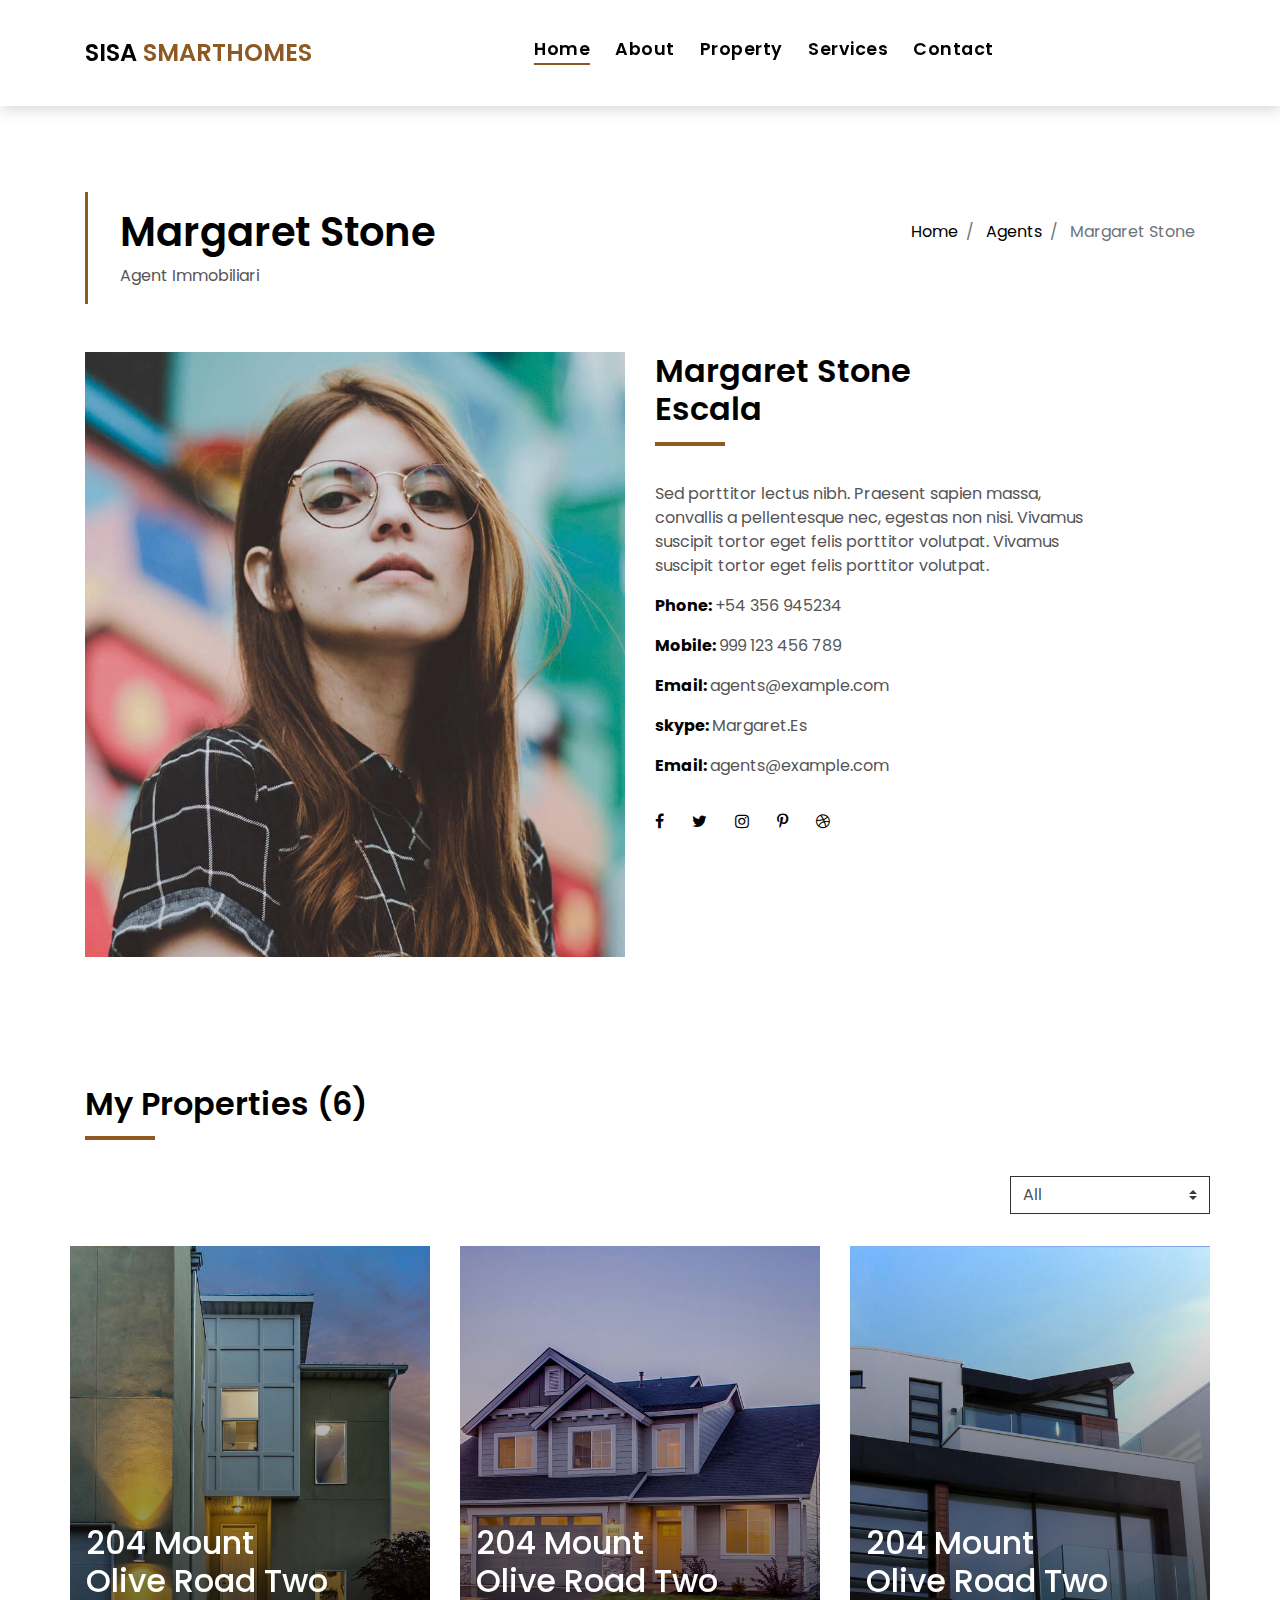
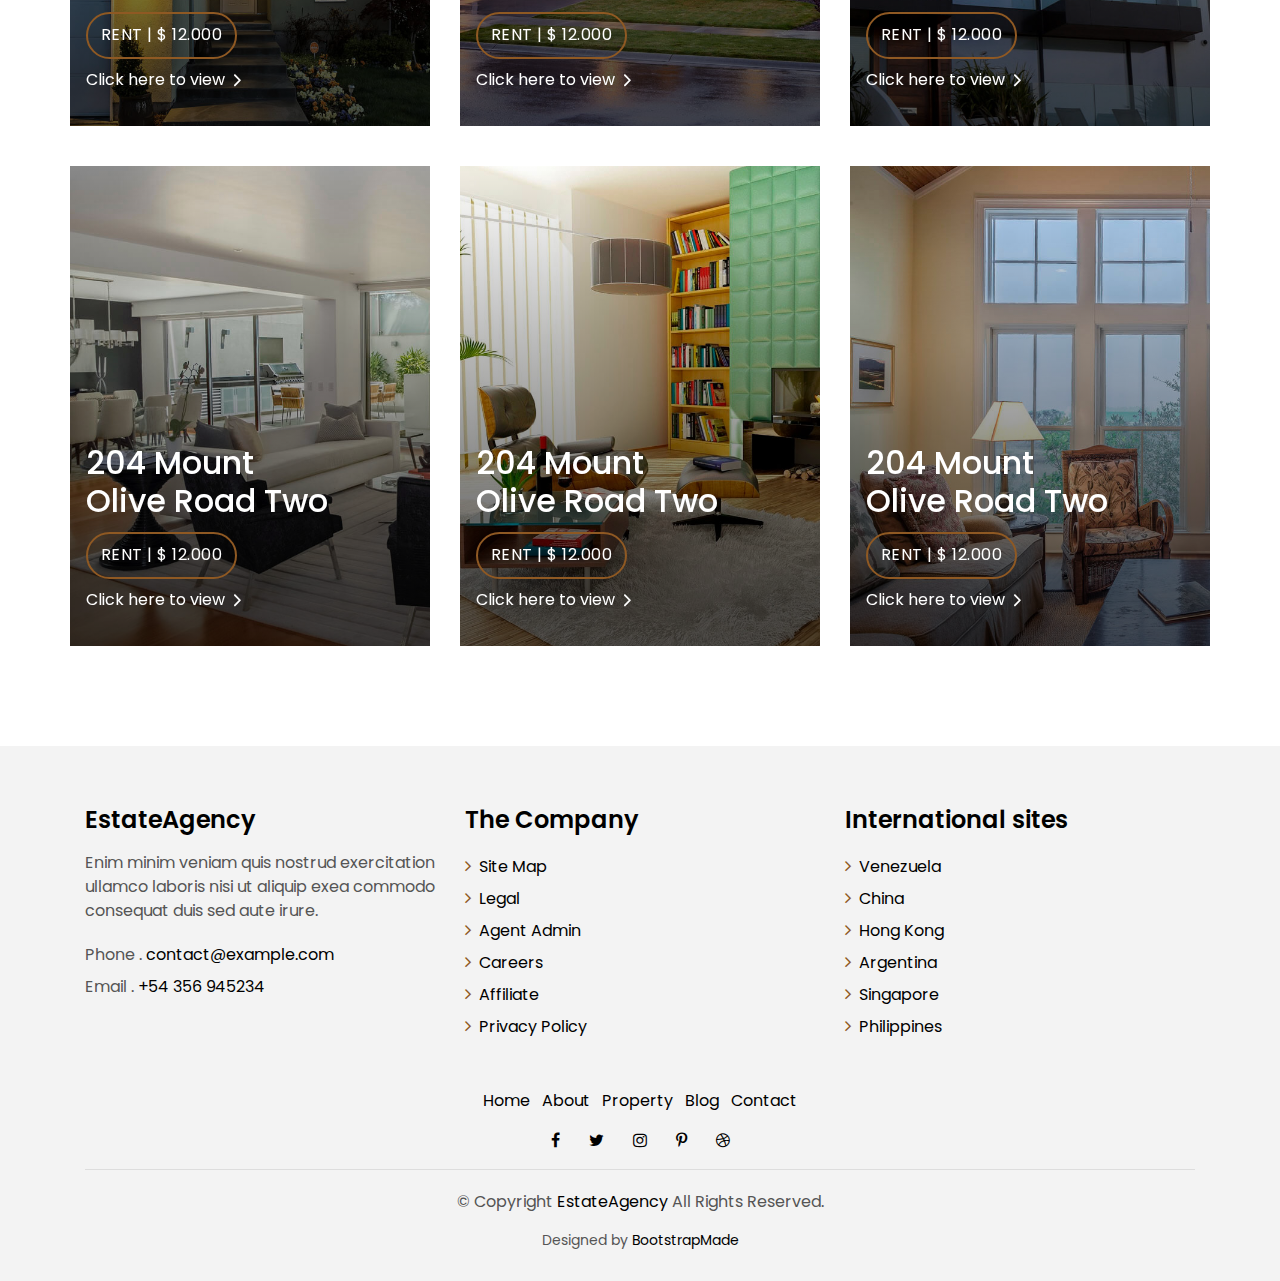
<file: agent-single.html>
<!DOCTYPE html>
<html lang="en">
  <head>
    <meta charset="utf-8" />
    <title>SISA SmartHomes Ltd</title>
    <meta content="width=device-width, initial-scale=1.0" name="viewport" />
    <meta
      content=""
      name="constructions, smarthomes, building, realestate, real estate"
    />
    <meta
      content=""
      name="SISA Smart Homes LTD offers quality Real Estate and Building Development (Affordable Housing Units - Residential & Commercial), Roads Construction, Culverts, Bridges, Dredging Servies, Equipment Leasing Services and Supply of Materials."
    />

    <!-- Favicons -->
    <link href="img/favicon.png" rel="icon" />
    <link href="img/apple-touch-icon.png" rel="apple-touch-icon" />

    <!-- Google Fonts -->
    <link
      href="https://fonts.googleapis.com/css?family=Poppins:300,400,500,600,700"
      rel="stylesheet"
    />

    <!-- Bootstrap CSS File -->
    <link href="lib/bootstrap/css/bootstrap.min.css" rel="stylesheet" />

    <!-- Libraries CSS Files -->
    <link href="lib/font-awesome/css/font-awesome.min.css" rel="stylesheet" />
    <link href="lib/animate/animate.min.css" rel="stylesheet" />
    <link href="lib/ionicons/css/ionicons.min.css" rel="stylesheet" />
    <link href="lib/owlcarousel/assets/owl.carousel.min.css" rel="stylesheet" />

    <!-- Main Stylesheet File -->
    <link href="css/style.css" rel="stylesheet" />

    <!-- =======================================================
    Theme Name: EstateAgency
    Theme URL: https://bootstrapmade.com/real-estate-agency-bootstrap-template/
    Author: BootstrapMade.com
    License: https://bootstrapmade.com/license/
  ======================================================= -->
  </head>

  <body>
    <div class="click-closed"></div>
    <!--/ Form Search Star /-->
    <!-- <div class="box-collapse">
      <div class="title-box-d">
        <h3 class="title-d">Search Property</h3>
      </div>
      <span class="close-box-collapse right-boxed ion-ios-close"></span>
      <div class="box-collapse-wrap form">
        <form class="form-a">
          <div class="row">
            <div class="col-md-12 mb-2">
              <div class="form-group">
                <label for="Type">Keyword</label>
                <input
                  type="text"
                  class="form-control form-control-lg form-control-a"
                  placeholder="Keyword"
                />
              </div>
            </div>
            <div class="col-md-6 mb-2">
              <div class="form-group">
                <label for="Type">Type</label>
                <select
                  class="form-control form-control-lg form-control-a"
                  id="Type"
                >
                  <option>All Type</option>
                  <option>For Rent</option>
                  <option>For Sale</option>
                  <option>Open House</option>
                </select>
              </div>
            </div>
            <div class="col-md-6 mb-2">
              <div class="form-group">
                <label for="city">City</label>
                <select
                  class="form-control form-control-lg form-control-a"
                  id="city"
                >
                  <option>All City</option>
                  <option>Alabama</option>
                  <option>Arizona</option>
                  <option>California</option>
                  <option>Colorado</option>
                </select>
              </div>
            </div>
            <div class="col-md-6 mb-2">
              <div class="form-group">
                <label for="bedrooms">Bedrooms</label>
                <select
                  class="form-control form-control-lg form-control-a"
                  id="bedrooms"
                >
                  <option>Any</option>
                  <option>01</option>
                  <option>02</option>
                  <option>03</option>
                </select>
              </div>
            </div>
            <div class="col-md-6 mb-2">
              <div class="form-group">
                <label for="garages">Garages</label>
                <select
                  class="form-control form-control-lg form-control-a"
                  id="garages"
                >
                  <option>Any</option>
                  <option>01</option>
                  <option>02</option>
                  <option>03</option>
                  <option>04</option>
                </select>
              </div>
            </div>
            <div class="col-md-6 mb-2">
              <div class="form-group">
                <label for="bathrooms">Bathrooms</label>
                <select
                  class="form-control form-control-lg form-control-a"
                  id="bathrooms"
                >
                  <option>Any</option>
                  <option>01</option>
                  <option>02</option>
                  <option>03</option>
                </select>
              </div>
            </div>
            <div class="col-md-6 mb-2">
              <div class="form-group">
                <label for="price">Min Price</label>
                <select
                  class="form-control form-control-lg form-control-a"
                  id="price"
                >
                  <option>Unlimite</option>
                  <option>$50,000</option>
                  <option>$100,000</option>
                  <option>$150,000</option>
                  <option>$200,000</option>
                </select>
              </div>
            </div>
            <div class="col-md-12">
              <button type="submit" class="btn btn-b">Search Property</button>
            </div>
          </div>
        </form>
      </div>
    </div> -->
    <!--/ Form Search End /-->

    <!--/ Nav Star /-->
    <nav class="navbar navbar-default navbar-trans navbar-expand-lg fixed-top">
      <div class="container">
        <button
          class="navbar-toggler collapsed"
          type="button"
          data-toggle="collapse"
          data-target="#navbarDefault"
          aria-controls="navbarDefault"
          aria-expanded="false"
          aria-label="Toggle navigation"
        >
          <span></span>
          <span></span>
          <span></span>
        </button>
        <a class="navbar-brand text-brand" href="index.html"
          >SISA<span class="color-c">&nbsp;SMARTHOMES</span></a
        >
        <!-- <button
          type="button"
          class="btn btn-link nav-search navbar-toggle-box-collapse d-md-none"
          data-toggle="collapse"
          data-target="#navbarTogglerDemo01"
          aria-expanded="false"
        >
          <span class="fa fa-search" aria-hidden="true"></span>
        </button> -->
        <div
          class="navbar-collapse collapse justify-content-center"
          id="navbarDefault"
        >
          <ul class="navbar-nav">
            <li class="nav-item">
              <a class="nav-link active" href="index.html">Home</a>
            </li>
            <li class="nav-item">
              <a class="nav-link" href="about.html">About</a>
            </li>
            <li class="nav-item">
              <a class="nav-link" href="property-grid.html">Property</a>
            </li>
            <li class="nav-item">
              <a class="nav-link" href="#services">Services</a>
            </li>

            <li class="nav-item">
              <a class="nav-link" href="contact.html">Contact</a>
            </li>
          </ul>
        </div>
        <!-- <button
          type="button"
          class="btn btn-b-n navbar-toggle-box-collapse d-none d-md-block"
          data-toggle="collapse"
          data-target="#navbarTogglerDemo01"
          aria-expanded="false"
        >
          <span class="fa fa-search" aria-hidden="true"></span>
        </button> -->
      </div>
    </nav>
    <!--/ Nav End /-->

    <!--/ Intro Single star /-->
    <section class="intro-single">
      <div class="container">
        <div class="row">
          <div class="col-md-12 col-lg-8">
            <div class="title-single-box">
              <h1 class="title-single">Margaret Stone</h1>
              <span class="color-text-a">Agent Immobiliari</span>
            </div>
          </div>
          <div class="col-md-12 col-lg-4">
            <nav
              aria-label="breadcrumb"
              class="breadcrumb-box d-flex justify-content-lg-end"
            >
              <ol class="breadcrumb">
                <li class="breadcrumb-item">
                  <a href="#">Home</a>
                </li>
                <li class="breadcrumb-item">
                  <a href="#">Agents</a>
                </li>
                <li class="breadcrumb-item active" aria-current="page">
                  Margaret Stone
                </li>
              </ol>
            </nav>
          </div>
        </div>
      </div>
    </section>
    <!--/ Intro Single End /-->

    <!--/ Agent Single Star /-->
    <section class="agent-single">
      <div class="container">
        <div class="row">
          <div class="col-sm-12">
            <div class="row">
              <div class="col-md-6">
                <div class="agent-avatar-box">
                  <img
                    src="img/agent-7.jpg"
                    alt=""
                    class="agent-avatar img-fluid"
                  />
                </div>
              </div>
              <div class="col-md-5 section-md-t3">
                <div class="agent-info-box">
                  <div class="agent-title">
                    <div class="title-box-d">
                      <h3 class="title-d">
                        Margaret Stone <br />
                        Escala
                      </h3>
                    </div>
                  </div>
                  <div class="agent-content mb-3">
                    <p class="content-d color-text-a">
                      Sed porttitor lectus nibh. Praesent sapien massa,
                      convallis a pellentesque nec, egestas non nisi. Vivamus
                      suscipit tortor eget felis porttitor volutpat. Vivamus
                      suscipit tortor eget felis porttitor volutpat.
                    </p>
                    <div class="info-agents color-a">
                      <p>
                        <strong>Phone: </strong>
                        <span class="color-text-a"> +54 356 945234 </span>
                      </p>
                      <p>
                        <strong>Mobile: </strong>
                        <span class="color-text-a"> 999 123 456 789</span>
                      </p>
                      <p>
                        <strong>Email: </strong>
                        <span class="color-text-a"> agents@example.com</span>
                      </p>
                      <p>
                        <strong>skype: </strong>
                        <span class="color-text-a"> Margaret.Es</span>
                      </p>
                      <p>
                        <strong>Email: </strong>
                        <span class="color-text-a"> agents@example.com</span>
                      </p>
                    </div>
                  </div>
                  <div class="socials-footer">
                    <ul class="list-inline">
                      <li class="list-inline-item">
                        <a href="#" class="link-one">
                          <i class="fa fa-facebook" aria-hidden="true"></i>
                        </a>
                      </li>
                      <li class="list-inline-item">
                        <a href="#" class="link-one">
                          <i class="fa fa-twitter" aria-hidden="true"></i>
                        </a>
                      </li>
                      <li class="list-inline-item">
                        <a href="#" class="link-one">
                          <i class="fa fa-instagram" aria-hidden="true"></i>
                        </a>
                      </li>
                      <li class="list-inline-item">
                        <a href="#" class="link-one">
                          <i class="fa fa-pinterest-p" aria-hidden="true"></i>
                        </a>
                      </li>
                      <li class="list-inline-item">
                        <a href="#" class="link-one">
                          <i class="fa fa-dribbble" aria-hidden="true"></i>
                        </a>
                      </li>
                    </ul>
                  </div>
                </div>
              </div>
            </div>
          </div>
          <div class="col-md-12 section-t8">
            <div class="title-box-d">
              <h3 class="title-d">My Properties (6)</h3>
            </div>
          </div>
          <div class="row property-grid grid">
            <div class="col-sm-12">
              <div class="grid-option">
                <form>
                  <select class="custom-select">
                    <option selected>All</option>
                    <option value="1">New to Old</option>
                    <option value="2">For Rent</option>
                    <option value="3">For Sale</option>
                  </select>
                </form>
              </div>
            </div>
            <div class="col-md-4">
              <div class="card-box-a card-shadow">
                <div class="img-box-a">
                  <img
                    src="img/property-1.jpg"
                    alt=""
                    class="img-a img-fluid"
                  />
                </div>
                <div class="card-overlay">
                  <div class="card-overlay-a-content">
                    <div class="card-header-a">
                      <h2 class="card-title-a">
                        <a href="#"
                          >204 Mount <br />
                          Olive Road Two</a
                        >
                      </h2>
                    </div>
                    <div class="card-body-a">
                      <div class="price-box d-flex">
                        <span class="price-a">rent | $ 12.000</span>
                      </div>
                      <a href="#" class="link-a"
                        >Click here to view
                        <span class="ion-ios-arrow-forward"></span>
                      </a>
                    </div>
                    <div class="card-footer-a">
                      <ul class="card-info d-flex justify-content-around">
                        <li>
                          <h4 class="card-info-title">Area</h4>
                          <span
                            >340m
                            <sup>2</sup>
                          </span>
                        </li>
                        <li>
                          <h4 class="card-info-title">Beds</h4>
                          <span>2</span>
                        </li>
                        <li>
                          <h4 class="card-info-title">Baths</h4>
                          <span>4</span>
                        </li>
                        <li>
                          <h4 class="card-info-title">Garages</h4>
                          <span>1</span>
                        </li>
                      </ul>
                    </div>
                  </div>
                </div>
              </div>
            </div>
            <div class="col-md-4">
              <div class="card-box-a card-shadow">
                <div class="img-box-a">
                  <img
                    src="img/property-3.jpg"
                    alt=""
                    class="img-a img-fluid"
                  />
                </div>
                <div class="card-overlay">
                  <div class="card-overlay-a-content">
                    <div class="card-header-a">
                      <h2 class="card-title-a">
                        <a href="#"
                          >204 Mount <br />
                          Olive Road Two</a
                        >
                      </h2>
                    </div>
                    <div class="card-body-a">
                      <div class="price-box d-flex">
                        <span class="price-a">rent | $ 12.000</span>
                      </div>
                      <a href="#" class="link-a"
                        >Click here to view
                        <span class="ion-ios-arrow-forward"></span>
                      </a>
                    </div>
                    <div class="card-footer-a">
                      <ul class="card-info d-flex justify-content-around">
                        <li>
                          <h4 class="card-info-title">Area</h4>
                          <span
                            >340m
                            <sup>2</sup>
                          </span>
                        </li>
                        <li>
                          <h4 class="card-info-title">Beds</h4>
                          <span>2</span>
                        </li>
                        <li>
                          <h4 class="card-info-title">Baths</h4>
                          <span>4</span>
                        </li>
                        <li>
                          <h4 class="card-info-title">Garages</h4>
                          <span>1</span>
                        </li>
                      </ul>
                    </div>
                  </div>
                </div>
              </div>
            </div>
            <div class="col-md-4">
              <div class="card-box-a card-shadow">
                <div class="img-box-a">
                  <img
                    src="img/property-6.jpg"
                    alt=""
                    class="img-a img-fluid"
                  />
                </div>
                <div class="card-overlay">
                  <div class="card-overlay-a-content">
                    <div class="card-header-a">
                      <h2 class="card-title-a">
                        <a href="#"
                          >204 Mount <br />
                          Olive Road Two</a
                        >
                      </h2>
                    </div>
                    <div class="card-body-a">
                      <div class="price-box d-flex">
                        <span class="price-a">rent | $ 12.000</span>
                      </div>
                      <a href="#" class="link-a"
                        >Click here to view
                        <span class="ion-ios-arrow-forward"></span>
                      </a>
                    </div>
                    <div class="card-footer-a">
                      <ul class="card-info d-flex justify-content-around">
                        <li>
                          <h4 class="card-info-title">Area</h4>
                          <span
                            >340m
                            <sup>2</sup>
                          </span>
                        </li>
                        <li>
                          <h4 class="card-info-title">Beds</h4>
                          <span>2</span>
                        </li>
                        <li>
                          <h4 class="card-info-title">Baths</h4>
                          <span>4</span>
                        </li>
                        <li>
                          <h4 class="card-info-title">Garages</h4>
                          <span>1</span>
                        </li>
                      </ul>
                    </div>
                  </div>
                </div>
              </div>
            </div>
            <div class="col-md-4">
              <div class="card-box-a card-shadow">
                <div class="img-box-a">
                  <img
                    src="img/property-7.jpg"
                    alt=""
                    class="img-a img-fluid"
                  />
                </div>
                <div class="card-overlay">
                  <div class="card-overlay-a-content">
                    <div class="card-header-a">
                      <h2 class="card-title-a">
                        <a href="#"
                          >204 Mount <br />
                          Olive Road Two</a
                        >
                      </h2>
                    </div>
                    <div class="card-body-a">
                      <div class="price-box d-flex">
                        <span class="price-a">rent | $ 12.000</span>
                      </div>
                      <a href="#" class="link-a"
                        >Click here to view
                        <span class="ion-ios-arrow-forward"></span>
                      </a>
                    </div>
                    <div class="card-footer-a">
                      <ul class="card-info d-flex justify-content-around">
                        <li>
                          <h4 class="card-info-title">Area</h4>
                          <span
                            >340m
                            <sup>2</sup>
                          </span>
                        </li>
                        <li>
                          <h4 class="card-info-title">Beds</h4>
                          <span>2</span>
                        </li>
                        <li>
                          <h4 class="card-info-title">Baths</h4>
                          <span>4</span>
                        </li>
                        <li>
                          <h4 class="card-info-title">Garages</h4>
                          <span>1</span>
                        </li>
                      </ul>
                    </div>
                  </div>
                </div>
              </div>
            </div>
            <div class="col-md-4">
              <div class="card-box-a card-shadow">
                <div class="img-box-a">
                  <img
                    src="img/property-8.jpg"
                    alt=""
                    class="img-a img-fluid"
                  />
                </div>
                <div class="card-overlay">
                  <div class="card-overlay-a-content">
                    <div class="card-header-a">
                      <h2 class="card-title-a">
                        <a href="#"
                          >204 Mount <br />
                          Olive Road Two</a
                        >
                      </h2>
                    </div>
                    <div class="card-body-a">
                      <div class="price-box d-flex">
                        <span class="price-a">rent | $ 12.000</span>
                      </div>
                      <a href="#" class="link-a"
                        >Click here to view
                        <span class="ion-ios-arrow-forward"></span>
                      </a>
                    </div>
                    <div class="card-footer-a">
                      <ul class="card-info d-flex justify-content-around">
                        <li>
                          <h4 class="card-info-title">Area</h4>
                          <span
                            >340m
                            <sup>2</sup>
                          </span>
                        </li>
                        <li>
                          <h4 class="card-info-title">Beds</h4>
                          <span>2</span>
                        </li>
                        <li>
                          <h4 class="card-info-title">Baths</h4>
                          <span>4</span>
                        </li>
                        <li>
                          <h4 class="card-info-title">Garages</h4>
                          <span>1</span>
                        </li>
                      </ul>
                    </div>
                  </div>
                </div>
              </div>
            </div>
            <div class="col-md-4">
              <div class="card-box-a card-shadow">
                <div class="img-box-a">
                  <img
                    src="img/property-10.jpg"
                    alt=""
                    class="img-a img-fluid"
                  />
                </div>
                <div class="card-overlay">
                  <div class="card-overlay-a-content">
                    <div class="card-header-a">
                      <h2 class="card-title-a">
                        <a href="#"
                          >204 Mount <br />
                          Olive Road Two</a
                        >
                      </h2>
                    </div>
                    <div class="card-body-a">
                      <div class="price-box d-flex">
                        <span class="price-a">rent | $ 12.000</span>
                      </div>
                      <a href="#" class="link-a"
                        >Click here to view
                        <span class="ion-ios-arrow-forward"></span>
                      </a>
                    </div>
                    <div class="card-footer-a">
                      <ul class="card-info d-flex justify-content-around">
                        <li>
                          <h4 class="card-info-title">Area</h4>
                          <span
                            >340m
                            <sup>2</sup>
                          </span>
                        </li>
                        <li>
                          <h4 class="card-info-title">Beds</h4>
                          <span>2</span>
                        </li>
                        <li>
                          <h4 class="card-info-title">Baths</h4>
                          <span>4</span>
                        </li>
                        <li>
                          <h4 class="card-info-title">Garages</h4>
                          <span>1</span>
                        </li>
                      </ul>
                    </div>
                  </div>
                </div>
              </div>
            </div>
          </div>
        </div>
      </div>
    </section>
    <!--/ Agent Single End /-->

    <!--/ footer Star /-->
    <section class="section-footer">
      <div class="container">
        <div class="row">
          <div class="col-sm-12 col-md-4">
            <div class="widget-a">
              <div class="w-header-a">
                <h3 class="w-title-a text-brand">EstateAgency</h3>
              </div>
              <div class="w-body-a">
                <p class="w-text-a color-text-a">
                  Enim minim veniam quis nostrud exercitation ullamco laboris
                  nisi ut aliquip exea commodo consequat duis sed aute irure.
                </p>
              </div>
              <div class="w-footer-a">
                <ul class="list-unstyled">
                  <li class="color-a">
                    <span class="color-text-a">Phone .</span>
                    contact@example.com
                  </li>
                  <li class="color-a">
                    <span class="color-text-a">Email .</span> +54 356 945234
                  </li>
                </ul>
              </div>
            </div>
          </div>
          <div class="col-sm-12 col-md-4 section-md-t3">
            <div class="widget-a">
              <div class="w-header-a">
                <h3 class="w-title-a text-brand">The Company</h3>
              </div>
              <div class="w-body-a">
                <div class="w-body-a">
                  <ul class="list-unstyled">
                    <li class="item-list-a">
                      <i class="fa fa-angle-right"></i> <a href="#">Site Map</a>
                    </li>
                    <li class="item-list-a">
                      <i class="fa fa-angle-right"></i> <a href="#">Legal</a>
                    </li>
                    <li class="item-list-a">
                      <i class="fa fa-angle-right"></i>
                      <a href="#">Agent Admin</a>
                    </li>
                    <li class="item-list-a">
                      <i class="fa fa-angle-right"></i> <a href="#">Careers</a>
                    </li>
                    <li class="item-list-a">
                      <i class="fa fa-angle-right"></i>
                      <a href="#">Affiliate</a>
                    </li>
                    <li class="item-list-a">
                      <i class="fa fa-angle-right"></i>
                      <a href="#">Privacy Policy</a>
                    </li>
                  </ul>
                </div>
              </div>
            </div>
          </div>
          <div class="col-sm-12 col-md-4 section-md-t3">
            <div class="widget-a">
              <div class="w-header-a">
                <h3 class="w-title-a text-brand">International sites</h3>
              </div>
              <div class="w-body-a">
                <ul class="list-unstyled">
                  <li class="item-list-a">
                    <i class="fa fa-angle-right"></i> <a href="#">Venezuela</a>
                  </li>
                  <li class="item-list-a">
                    <i class="fa fa-angle-right"></i> <a href="#">China</a>
                  </li>
                  <li class="item-list-a">
                    <i class="fa fa-angle-right"></i> <a href="#">Hong Kong</a>
                  </li>
                  <li class="item-list-a">
                    <i class="fa fa-angle-right"></i> <a href="#">Argentina</a>
                  </li>
                  <li class="item-list-a">
                    <i class="fa fa-angle-right"></i> <a href="#">Singapore</a>
                  </li>
                  <li class="item-list-a">
                    <i class="fa fa-angle-right"></i>
                    <a href="#">Philippines</a>
                  </li>
                </ul>
              </div>
            </div>
          </div>
        </div>
      </div>
    </section>
    <footer>
      <div class="container">
        <div class="row">
          <div class="col-md-12">
            <nav class="nav-footer">
              <ul class="list-inline">
                <li class="list-inline-item">
                  <a href="#">Home</a>
                </li>
                <li class="list-inline-item">
                  <a href="#">About</a>
                </li>
                <li class="list-inline-item">
                  <a href="#">Property</a>
                </li>
                <li class="list-inline-item">
                  <a href="#">Blog</a>
                </li>
                <li class="list-inline-item">
                  <a href="#">Contact</a>
                </li>
              </ul>
            </nav>
            <div class="socials-a">
              <ul class="list-inline">
                <li class="list-inline-item">
                  <a href="#">
                    <i class="fa fa-facebook" aria-hidden="true"></i>
                  </a>
                </li>
                <li class="list-inline-item">
                  <a href="#">
                    <i class="fa fa-twitter" aria-hidden="true"></i>
                  </a>
                </li>
                <li class="list-inline-item">
                  <a href="#">
                    <i class="fa fa-instagram" aria-hidden="true"></i>
                  </a>
                </li>
                <li class="list-inline-item">
                  <a href="#">
                    <i class="fa fa-pinterest-p" aria-hidden="true"></i>
                  </a>
                </li>
                <li class="list-inline-item">
                  <a href="#">
                    <i class="fa fa-dribbble" aria-hidden="true"></i>
                  </a>
                </li>
              </ul>
            </div>
            <div class="copyright-footer">
              <p class="copyright color-text-a">
                &copy; Copyright
                <span class="color-a">EstateAgency</span> All Rights Reserved.
              </p>
            </div>
            <div class="credits">
              <!--
              All the links in the footer should remain intact.
              You can delete the links only if you purchased the pro version.
              Licensing information: https://bootstrapmade.com/license/
              Purchase the pro version with working PHP/AJAX contact form: https://bootstrapmade.com/buy/?theme=EstateAgency
            -->
              Designed by <a href="https://bootstrapmade.com/">BootstrapMade</a>
            </div>
          </div>
        </div>
      </div>
    </footer>
    <!--/ Footer End /-->

    <a href="#" class="back-to-top"><i class="fa fa-chevron-up"></i></a>
    <div id="preloader"></div>

    <!-- JavaScript Libraries -->
    <script src="lib/jquery/jquery.min.js"></script>
    <script src="lib/jquery/jquery-migrate.min.js"></script>
    <script src="lib/popper/popper.min.js"></script>
    <script src="lib/bootstrap/js/bootstrap.min.js"></script>
    <script src="lib/easing/easing.min.js"></script>
    <script src="lib/owlcarousel/owl.carousel.min.js"></script>
    <script src="lib/scrollreveal/scrollreveal.min.js"></script>
    <!-- Contact Form JavaScript File -->
    <script src="contactform/contactform.js"></script>

    <!-- Template Main Javascript File -->
    <script src="js/main.js"></script>
  </body>
</html>
</file>
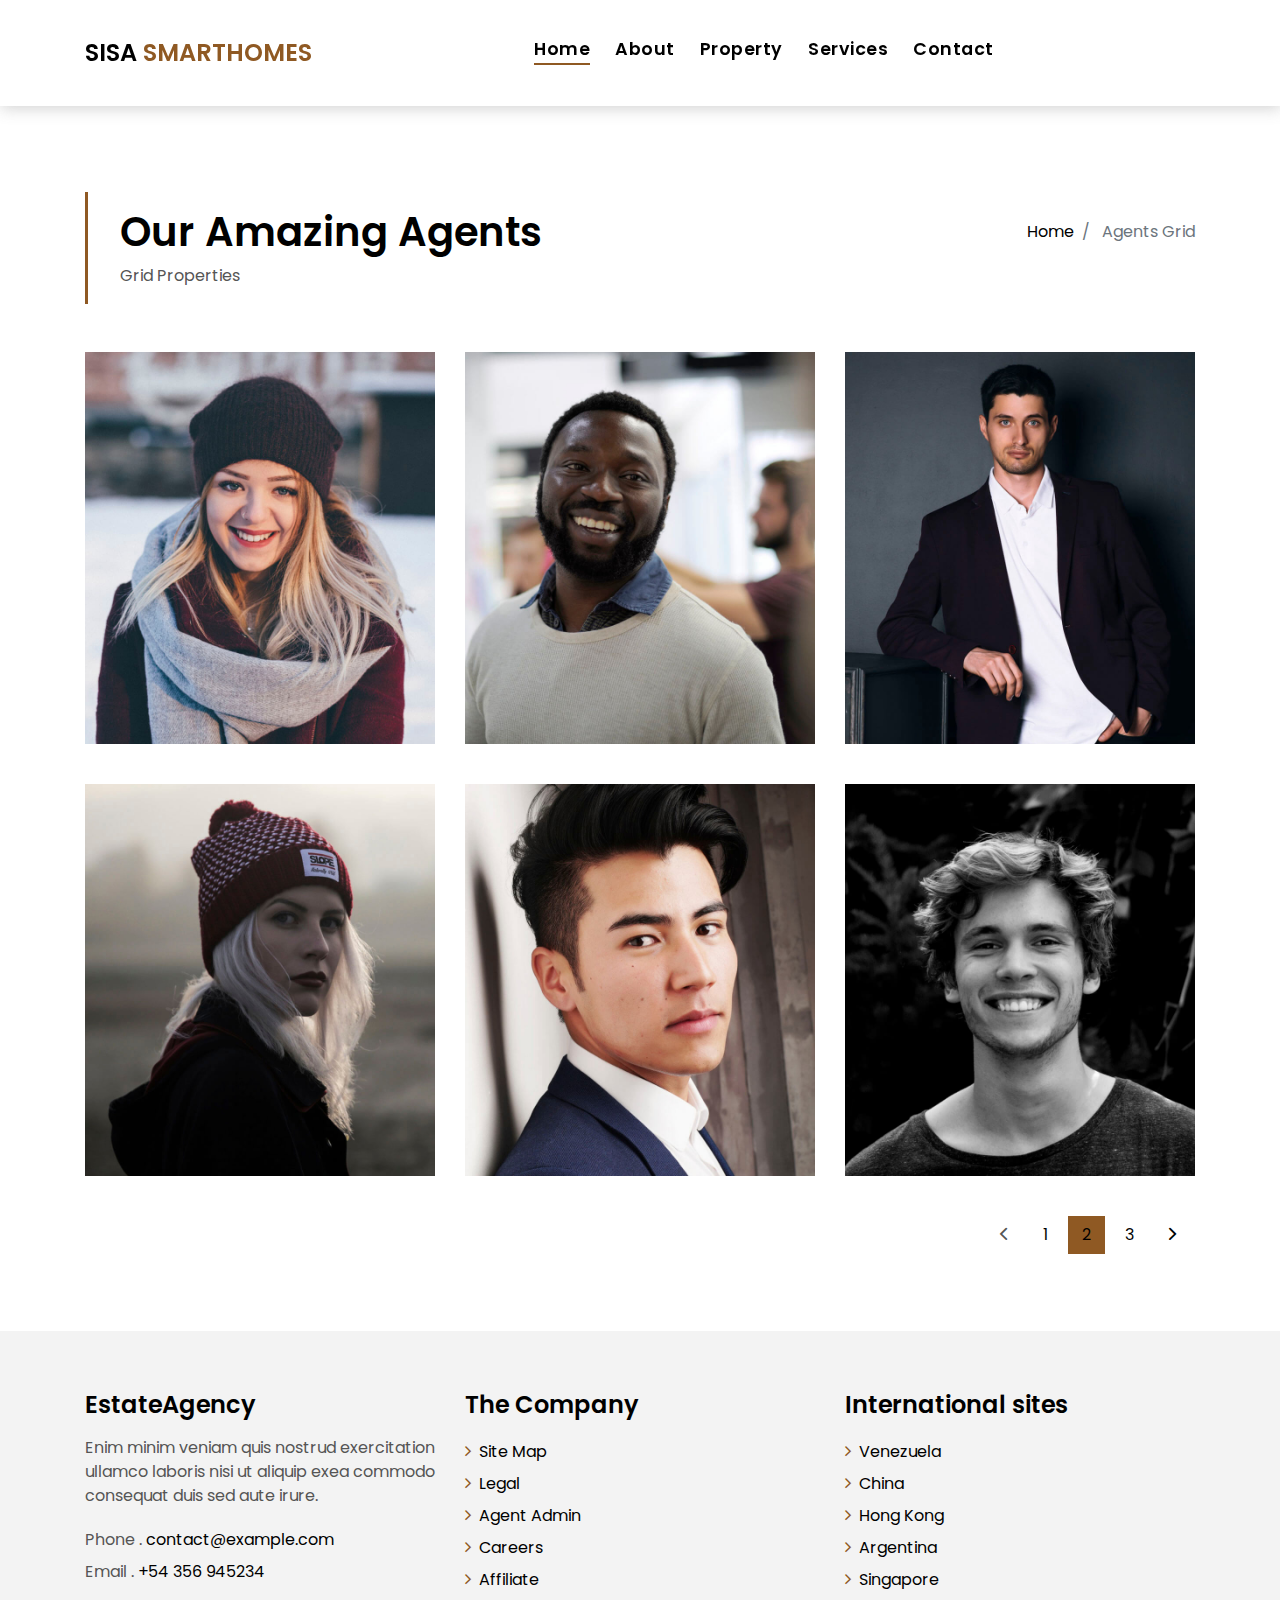
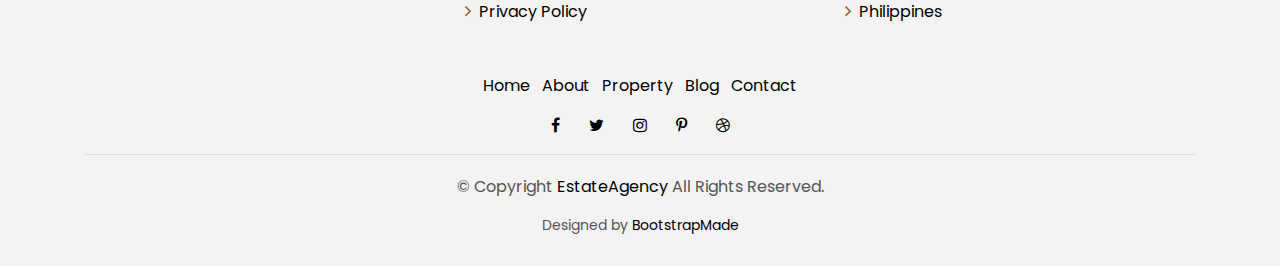
<file: agents-grid.html>
<!DOCTYPE html>
<html lang="en">
  <head>
    <meta charset="utf-8" />
    <title>SISA SmartHomes Ltd</title>
    <meta content="width=device-width, initial-scale=1.0" name="viewport" />
    <meta
      content=""
      name="constructions, smarthomes, building, realestate, real estate"
    />
    <meta
      content=""
      name="SISA Smart Homes LTD offers quality Real Estate and Building Development (Affordable Housing Units - Residential & Commercial), Roads Construction, Culverts, Bridges, Dredging Servies, Equipment Leasing Services and Supply of Materials."
    />

    <!-- Favicons -->
    <link href="img/favicon.png" rel="icon" />
    <link href="img/apple-touch-icon.png" rel="apple-touch-icon" />

    <!-- Google Fonts -->
    <link
      href="https://fonts.googleapis.com/css?family=Poppins:300,400,500,600,700"
      rel="stylesheet"
    />

    <!-- Bootstrap CSS File -->
    <link href="lib/bootstrap/css/bootstrap.min.css" rel="stylesheet" />

    <!-- Libraries CSS Files -->
    <link href="lib/font-awesome/css/font-awesome.min.css" rel="stylesheet" />
    <link href="lib/animate/animate.min.css" rel="stylesheet" />
    <link href="lib/ionicons/css/ionicons.min.css" rel="stylesheet" />
    <link href="lib/owlcarousel/assets/owl.carousel.min.css" rel="stylesheet" />

    <!-- Main Stylesheet File -->
    <link href="css/style.css" rel="stylesheet" />

    <!-- =======================================================
    Theme Name: EstateAgency
    Theme URL: https://bootstrapmade.com/real-estate-agency-bootstrap-template/
    Author: BootstrapMade.com
    License: https://bootstrapmade.com/license/
  ======================================================= -->
  </head>

  <body>
    <div class="click-closed"></div>
    <!--/ Form Search Star /-->
    <!-- <div class="box-collapse">
      <div class="title-box-d">
        <h3 class="title-d">Search Property</h3>
      </div>
      <span class="close-box-collapse right-boxed ion-ios-close"></span>
      <div class="box-collapse-wrap form">
        <form class="form-a">
          <div class="row">
            <div class="col-md-12 mb-2">
              <div class="form-group">
                <label for="Type">Keyword</label>
                <input
                  type="text"
                  class="form-control form-control-lg form-control-a"
                  placeholder="Keyword"
                />
              </div>
            </div>
            <div class="col-md-6 mb-2">
              <div class="form-group">
                <label for="Type">Type</label>
                <select
                  class="form-control form-control-lg form-control-a"
                  id="Type"
                >
                  <option>All Type</option>
                  <option>For Rent</option>
                  <option>For Sale</option>
                  <option>Open House</option>
                </select>
              </div>
            </div>
            <div class="col-md-6 mb-2">
              <div class="form-group">
                <label for="city">City</label>
                <select
                  class="form-control form-control-lg form-control-a"
                  id="city"
                >
                  <option>All City</option>
                  <option>Alabama</option>
                  <option>Arizona</option>
                  <option>California</option>
                  <option>Colorado</option>
                </select>
              </div>
            </div>
            <div class="col-md-6 mb-2">
              <div class="form-group">
                <label for="bedrooms">Bedrooms</label>
                <select
                  class="form-control form-control-lg form-control-a"
                  id="bedrooms"
                >
                  <option>Any</option>
                  <option>01</option>
                  <option>02</option>
                  <option>03</option>
                </select>
              </div>
            </div>
            <div class="col-md-6 mb-2">
              <div class="form-group">
                <label for="garages">Garages</label>
                <select
                  class="form-control form-control-lg form-control-a"
                  id="garages"
                >
                  <option>Any</option>
                  <option>01</option>
                  <option>02</option>
                  <option>03</option>
                  <option>04</option>
                </select>
              </div>
            </div>
            <div class="col-md-6 mb-2">
              <div class="form-group">
                <label for="bathrooms">Bathrooms</label>
                <select
                  class="form-control form-control-lg form-control-a"
                  id="bathrooms"
                >
                  <option>Any</option>
                  <option>01</option>
                  <option>02</option>
                  <option>03</option>
                </select>
              </div>
            </div>
            <div class="col-md-6 mb-2">
              <div class="form-group">
                <label for="price">Min Price</label>
                <select
                  class="form-control form-control-lg form-control-a"
                  id="price"
                >
                  <option>Unlimite</option>
                  <option>$50,000</option>
                  <option>$100,000</option>
                  <option>$150,000</option>
                  <option>$200,000</option>
                </select>
              </div>
            </div>
            <div class="col-md-12">
              <button type="submit" class="btn btn-b">Search Property</button>
            </div>
          </div>
        </form>
      </div>
    </div> -->
    <!--/ Form Search End /-->

    <!--/ Nav Star /-->
    <nav class="navbar navbar-default navbar-trans navbar-expand-lg fixed-top">
      <div class="container">
        <button
          class="navbar-toggler collapsed"
          type="button"
          data-toggle="collapse"
          data-target="#navbarDefault"
          aria-controls="navbarDefault"
          aria-expanded="false"
          aria-label="Toggle navigation"
        >
          <span></span>
          <span></span>
          <span></span>
        </button>
        <a class="navbar-brand text-brand" href="index.html"
          >SISA<span class="color-c">&nbsp;SMARTHOMES</span></a
        >
        <!-- <button
          type="button"
          class="btn btn-link nav-search navbar-toggle-box-collapse d-md-none"
          data-toggle="collapse"
          data-target="#navbarTogglerDemo01"
          aria-expanded="false"
        >
          <span class="fa fa-search" aria-hidden="true"></span>
        </button> -->
        <div
          class="navbar-collapse collapse justify-content-center"
          id="navbarDefault"
        >
          <ul class="navbar-nav">
            <li class="nav-item">
              <a class="nav-link active" href="index.html">Home</a>
            </li>
            <li class="nav-item">
              <a class="nav-link" href="about.html">About</a>
            </li>
            <li class="nav-item">
              <a class="nav-link" href="property-grid.html">Property</a>
            </li>
            <li class="nav-item">
              <a class="nav-link" href="#services">Services</a>
            </li>

            <li class="nav-item">
              <a class="nav-link" href="contact.html">Contact</a>
            </li>
          </ul>
        </div>
        <!-- <button
          type="button"
          class="btn btn-b-n navbar-toggle-box-collapse d-none d-md-block"
          data-toggle="collapse"
          data-target="#navbarTogglerDemo01"
          aria-expanded="false"
        >
          <span class="fa fa-search" aria-hidden="true"></span>
        </button> -->
      </div>
    </nav>
    <!--/ Nav End /-->

    <!--/ Intro Single star /-->
    <section class="intro-single">
      <div class="container">
        <div class="row">
          <div class="col-md-12 col-lg-8">
            <div class="title-single-box">
              <h1 class="title-single">Our Amazing Agents</h1>
              <span class="color-text-a">Grid Properties</span>
            </div>
          </div>
          <div class="col-md-12 col-lg-4">
            <nav
              aria-label="breadcrumb"
              class="breadcrumb-box d-flex justify-content-lg-end"
            >
              <ol class="breadcrumb">
                <li class="breadcrumb-item">
                  <a href="#">Home</a>
                </li>
                <li class="breadcrumb-item active" aria-current="page">
                  Agents Grid
                </li>
              </ol>
            </nav>
          </div>
        </div>
      </div>
    </section>
    <!--/ Intro Single End /-->

    <!--/ Agents Grid Star /-->
    <section class="agents-grid grid">
      <div class="container">
        <div class="row">
          <div class="col-md-4">
            <div class="card-box-d">
              <div class="card-img-d">
                <img src="img/agent-4.jpg" alt="" class="img-d img-fluid" />
              </div>
              <div class="card-overlay card-overlay-hover">
                <div class="card-header-d">
                  <div class="card-title-d align-self-center">
                    <h3 class="title-d">
                      <a href="#" class="link-two"
                        >Margaret Sotillo <br />
                        Escala</a
                      >
                    </h3>
                  </div>
                </div>
                <div class="card-body-d">
                  <p class="content-d color-text-a">
                    Sed porttitor lectus nibh, Cras ultricies ligula sed magna
                    dictum porta two.
                  </p>
                  <div class="info-agents color-a">
                    <p><strong>Phone: </strong> +54 356 945234</p>
                    <p><strong>Email: </strong> agents@example.com</p>
                  </div>
                </div>
                <div class="card-footer-d">
                  <div class="socials-footer d-flex justify-content-center">
                    <ul class="list-inline">
                      <li class="list-inline-item">
                        <a href="#" class="link-one">
                          <i class="fa fa-facebook" aria-hidden="true"></i>
                        </a>
                      </li>
                      <li class="list-inline-item">
                        <a href="#" class="link-one">
                          <i class="fa fa-twitter" aria-hidden="true"></i>
                        </a>
                      </li>
                      <li class="list-inline-item">
                        <a href="#" class="link-one">
                          <i class="fa fa-instagram" aria-hidden="true"></i>
                        </a>
                      </li>
                      <li class="list-inline-item">
                        <a href="#" class="link-one">
                          <i class="fa fa-pinterest-p" aria-hidden="true"></i>
                        </a>
                      </li>
                      <li class="list-inline-item">
                        <a href="#" class="link-one">
                          <i class="fa fa-dribbble" aria-hidden="true"></i>
                        </a>
                      </li>
                    </ul>
                  </div>
                </div>
              </div>
            </div>
          </div>
          <div class="col-md-4">
            <div class="card-box-d">
              <div class="card-img-d">
                <img src="img/agent-2.jpg" alt="" class="img-d img-fluid" />
              </div>
              <div class="card-overlay card-overlay-hover">
                <div class="card-header-d">
                  <div class="card-title-d align-self-center">
                    <h3 class="title-d">
                      <a href="#" class="link-two"
                        >Margaret Sotillo <br />
                        Escala</a
                      >
                    </h3>
                  </div>
                </div>
                <div class="card-body-d">
                  <p class="content-d color-text-a">
                    Sed porttitor lectus nibh, Cras ultricies ligula sed magna
                    dictum porta two.
                  </p>
                  <div class="info-agents color-a">
                    <p><strong>Phone: </strong> +54 356 945234</p>
                    <p><strong>Email: </strong> agents@example.com</p>
                  </div>
                </div>
                <div class="card-footer-d">
                  <div class="socials-footer d-flex justify-content-center">
                    <ul class="list-inline">
                      <li class="list-inline-item">
                        <a href="#" class="link-one">
                          <i class="fa fa-facebook" aria-hidden="true"></i>
                        </a>
                      </li>
                      <li class="list-inline-item">
                        <a href="#" class="link-one">
                          <i class="fa fa-twitter" aria-hidden="true"></i>
                        </a>
                      </li>
                      <li class="list-inline-item">
                        <a href="#" class="link-one">
                          <i class="fa fa-instagram" aria-hidden="true"></i>
                        </a>
                      </li>
                      <li class="list-inline-item">
                        <a href="#" class="link-one">
                          <i class="fa fa-pinterest-p" aria-hidden="true"></i>
                        </a>
                      </li>
                      <li class="list-inline-item">
                        <a href="#" class="link-one">
                          <i class="fa fa-dribbble" aria-hidden="true"></i>
                        </a>
                      </li>
                    </ul>
                  </div>
                </div>
              </div>
            </div>
          </div>
          <div class="col-md-4">
            <div class="card-box-d">
              <div class="card-img-d">
                <img src="img/agent-3.jpg" alt="" class="img-d img-fluid" />
              </div>
              <div class="card-overlay card-overlay-hover">
                <div class="card-header-d">
                  <div class="card-title-d align-self-center">
                    <h3 class="title-d">
                      <a href="#" class="link-two"
                        >Margaret Sotillo <br />
                        Escala</a
                      >
                    </h3>
                  </div>
                </div>
                <div class="card-body-d">
                  <p class="content-d color-text-a">
                    Sed porttitor lectus nibh, Cras ultricies ligula sed magna
                    dictum porta two.
                  </p>
                  <div class="info-agents color-a">
                    <p><strong>Phone: </strong> +54 356 945234</p>
                    <p><strong>Email: </strong> agents@example.com</p>
                  </div>
                </div>
                <div class="card-footer-d">
                  <div class="socials-footer d-flex justify-content-center">
                    <ul class="list-inline">
                      <li class="list-inline-item">
                        <a href="#" class="link-one">
                          <i class="fa fa-facebook" aria-hidden="true"></i>
                        </a>
                      </li>
                      <li class="list-inline-item">
                        <a href="#" class="link-one">
                          <i class="fa fa-twitter" aria-hidden="true"></i>
                        </a>
                      </li>
                      <li class="list-inline-item">
                        <a href="#" class="link-one">
                          <i class="fa fa-instagram" aria-hidden="true"></i>
                        </a>
                      </li>
                      <li class="list-inline-item">
                        <a href="#" class="link-one">
                          <i class="fa fa-pinterest-p" aria-hidden="true"></i>
                        </a>
                      </li>
                      <li class="list-inline-item">
                        <a href="#" class="link-one">
                          <i class="fa fa-dribbble" aria-hidden="true"></i>
                        </a>
                      </li>
                    </ul>
                  </div>
                </div>
              </div>
            </div>
          </div>
          <div class="col-md-4">
            <div class="card-box-d">
              <div class="card-img-d">
                <img src="img/agent-5.jpg" alt="" class="img-d img-fluid" />
              </div>
              <div class="card-overlay card-overlay-hover">
                <div class="card-header-d">
                  <div class="card-title-d align-self-center">
                    <h3 class="title-d">
                      <a href="#" class="link-two"
                        >Margaret Sotillo <br />
                        Escala</a
                      >
                    </h3>
                  </div>
                </div>
                <div class="card-body-d">
                  <p class="content-d color-text-a">
                    Sed porttitor lectus nibh, Cras ultricies ligula sed magna
                    dictum porta two.
                  </p>
                  <div class="info-agents color-a">
                    <p><strong>Phone: </strong> +54 356 945234</p>
                    <p><strong>Email: </strong> agents@example.com</p>
                  </div>
                </div>
                <div class="card-footer-d">
                  <div class="socials-footer d-flex justify-content-center">
                    <ul class="list-inline">
                      <li class="list-inline-item">
                        <a href="#" class="link-one">
                          <i class="fa fa-facebook" aria-hidden="true"></i>
                        </a>
                      </li>
                      <li class="list-inline-item">
                        <a href="#" class="link-one">
                          <i class="fa fa-twitter" aria-hidden="true"></i>
                        </a>
                      </li>
                      <li class="list-inline-item">
                        <a href="#" class="link-one">
                          <i class="fa fa-instagram" aria-hidden="true"></i>
                        </a>
                      </li>
                      <li class="list-inline-item">
                        <a href="#" class="link-one">
                          <i class="fa fa-pinterest-p" aria-hidden="true"></i>
                        </a>
                      </li>
                      <li class="list-inline-item">
                        <a href="#" class="link-one">
                          <i class="fa fa-dribbble" aria-hidden="true"></i>
                        </a>
                      </li>
                    </ul>
                  </div>
                </div>
              </div>
            </div>
          </div>
          <div class="col-md-4">
            <div class="card-box-d">
              <div class="card-img-d">
                <img src="img/agent-1.jpg" alt="" class="img-d img-fluid" />
              </div>
              <div class="card-overlay card-overlay-hover">
                <div class="card-header-d">
                  <div class="card-title-d align-self-center">
                    <h3 class="title-d">
                      <a href="#" class="link-two"
                        >Margaret Sotillo <br />
                        Escala</a
                      >
                    </h3>
                  </div>
                </div>
                <div class="card-body-d">
                  <p class="content-d color-text-a">
                    Sed porttitor lectus nibh, Cras ultricies ligula sed magna
                    dictum porta two.
                  </p>
                  <div class="info-agents color-a">
                    <p><strong>Phone: </strong> +54 356 945234</p>
                    <p><strong>Email: </strong> agents@example.com</p>
                  </div>
                </div>
                <div class="card-footer-d">
                  <div class="socials-footer d-flex justify-content-center">
                    <ul class="list-inline">
                      <li class="list-inline-item">
                        <a href="#" class="link-one">
                          <i class="fa fa-facebook" aria-hidden="true"></i>
                        </a>
                      </li>
                      <li class="list-inline-item">
                        <a href="#" class="link-one">
                          <i class="fa fa-twitter" aria-hidden="true"></i>
                        </a>
                      </li>
                      <li class="list-inline-item">
                        <a href="#" class="link-one">
                          <i class="fa fa-instagram" aria-hidden="true"></i>
                        </a>
                      </li>
                      <li class="list-inline-item">
                        <a href="#" class="link-one">
                          <i class="fa fa-pinterest-p" aria-hidden="true"></i>
                        </a>
                      </li>
                      <li class="list-inline-item">
                        <a href="#" class="link-one">
                          <i class="fa fa-dribbble" aria-hidden="true"></i>
                        </a>
                      </li>
                    </ul>
                  </div>
                </div>
              </div>
            </div>
          </div>
          <div class="col-md-4">
            <div class="card-box-d">
              <div class="card-img-d">
                <img src="img/agent-6.jpg" alt="" class="img-d img-fluid" />
              </div>
              <div class="card-overlay card-overlay-hover">
                <div class="card-header-d">
                  <div class="card-title-d align-self-center">
                    <h3 class="title-d">
                      <a href="#" class="link-two"
                        >Margaret Sotillo <br />
                        Escala</a
                      >
                    </h3>
                  </div>
                </div>
                <div class="card-body-d">
                  <p class="content-d color-text-a">
                    Sed porttitor lectus nibh, Cras ultricies ligula sed magna
                    dictum porta two.
                  </p>
                  <div class="info-agents color-a">
                    <p><strong>Phone: </strong> +54 356 945234</p>
                    <p><strong>Email: </strong> agents@example.com</p>
                  </div>
                </div>
                <div class="card-footer-d">
                  <div class="socials-footer d-flex justify-content-center">
                    <ul class="list-inline">
                      <li class="list-inline-item">
                        <a href="#" class="link-one">
                          <i class="fa fa-facebook" aria-hidden="true"></i>
                        </a>
                      </li>
                      <li class="list-inline-item">
                        <a href="#" class="link-one">
                          <i class="fa fa-twitter" aria-hidden="true"></i>
                        </a>
                      </li>
                      <li class="list-inline-item">
                        <a href="#" class="link-one">
                          <i class="fa fa-instagram" aria-hidden="true"></i>
                        </a>
                      </li>
                      <li class="list-inline-item">
                        <a href="#" class="link-one">
                          <i class="fa fa-pinterest-p" aria-hidden="true"></i>
                        </a>
                      </li>
                      <li class="list-inline-item">
                        <a href="#" class="link-one">
                          <i class="fa fa-dribbble" aria-hidden="true"></i>
                        </a>
                      </li>
                    </ul>
                  </div>
                </div>
              </div>
            </div>
          </div>
        </div>
        <div class="row">
          <div class="col-sm-12">
            <nav class="pagination-a">
              <ul class="pagination justify-content-end">
                <li class="page-item disabled">
                  <a class="page-link" href="#" tabindex="-1">
                    <span class="ion-ios-arrow-back"></span>
                  </a>
                </li>
                <li class="page-item">
                  <a class="page-link" href="#">1</a>
                </li>
                <li class="page-item active">
                  <a class="page-link" href="#">2</a>
                </li>
                <li class="page-item">
                  <a class="page-link" href="#">3</a>
                </li>
                <li class="page-item next">
                  <a class="page-link" href="#">
                    <span class="ion-ios-arrow-forward"></span>
                  </a>
                </li>
              </ul>
            </nav>
          </div>
        </div>
      </div>
    </section>
    <!--/ Agents Grid End /-->

    <!--/ footer Star /-->
    <section class="section-footer">
      <div class="container">
        <div class="row">
          <div class="col-sm-12 col-md-4">
            <div class="widget-a">
              <div class="w-header-a">
                <h3 class="w-title-a text-brand">EstateAgency</h3>
              </div>
              <div class="w-body-a">
                <p class="w-text-a color-text-a">
                  Enim minim veniam quis nostrud exercitation ullamco laboris
                  nisi ut aliquip exea commodo consequat duis sed aute irure.
                </p>
              </div>
              <div class="w-footer-a">
                <ul class="list-unstyled">
                  <li class="color-a">
                    <span class="color-text-a">Phone .</span>
                    contact@example.com
                  </li>
                  <li class="color-a">
                    <span class="color-text-a">Email .</span> +54 356 945234
                  </li>
                </ul>
              </div>
            </div>
          </div>
          <div class="col-sm-12 col-md-4 section-md-t3">
            <div class="widget-a">
              <div class="w-header-a">
                <h3 class="w-title-a text-brand">The Company</h3>
              </div>
              <div class="w-body-a">
                <div class="w-body-a">
                  <ul class="list-unstyled">
                    <li class="item-list-a">
                      <i class="fa fa-angle-right"></i> <a href="#">Site Map</a>
                    </li>
                    <li class="item-list-a">
                      <i class="fa fa-angle-right"></i> <a href="#">Legal</a>
                    </li>
                    <li class="item-list-a">
                      <i class="fa fa-angle-right"></i>
                      <a href="#">Agent Admin</a>
                    </li>
                    <li class="item-list-a">
                      <i class="fa fa-angle-right"></i> <a href="#">Careers</a>
                    </li>
                    <li class="item-list-a">
                      <i class="fa fa-angle-right"></i>
                      <a href="#">Affiliate</a>
                    </li>
                    <li class="item-list-a">
                      <i class="fa fa-angle-right"></i>
                      <a href="#">Privacy Policy</a>
                    </li>
                  </ul>
                </div>
              </div>
            </div>
          </div>
          <div class="col-sm-12 col-md-4 section-md-t3">
            <div class="widget-a">
              <div class="w-header-a">
                <h3 class="w-title-a text-brand">International sites</h3>
              </div>
              <div class="w-body-a">
                <ul class="list-unstyled">
                  <li class="item-list-a">
                    <i class="fa fa-angle-right"></i> <a href="#">Venezuela</a>
                  </li>
                  <li class="item-list-a">
                    <i class="fa fa-angle-right"></i> <a href="#">China</a>
                  </li>
                  <li class="item-list-a">
                    <i class="fa fa-angle-right"></i> <a href="#">Hong Kong</a>
                  </li>
                  <li class="item-list-a">
                    <i class="fa fa-angle-right"></i> <a href="#">Argentina</a>
                  </li>
                  <li class="item-list-a">
                    <i class="fa fa-angle-right"></i> <a href="#">Singapore</a>
                  </li>
                  <li class="item-list-a">
                    <i class="fa fa-angle-right"></i>
                    <a href="#">Philippines</a>
                  </li>
                </ul>
              </div>
            </div>
          </div>
        </div>
      </div>
    </section>
    <footer>
      <div class="container">
        <div class="row">
          <div class="col-md-12">
            <nav class="nav-footer">
              <ul class="list-inline">
                <li class="list-inline-item">
                  <a href="#">Home</a>
                </li>
                <li class="list-inline-item">
                  <a href="#">About</a>
                </li>
                <li class="list-inline-item">
                  <a href="#">Property</a>
                </li>
                <li class="list-inline-item">
                  <a href="#">Blog</a>
                </li>
                <li class="list-inline-item">
                  <a href="#">Contact</a>
                </li>
              </ul>
            </nav>
            <div class="socials-a">
              <ul class="list-inline">
                <li class="list-inline-item">
                  <a href="#">
                    <i class="fa fa-facebook" aria-hidden="true"></i>
                  </a>
                </li>
                <li class="list-inline-item">
                  <a href="#">
                    <i class="fa fa-twitter" aria-hidden="true"></i>
                  </a>
                </li>
                <li class="list-inline-item">
                  <a href="#">
                    <i class="fa fa-instagram" aria-hidden="true"></i>
                  </a>
                </li>
                <li class="list-inline-item">
                  <a href="#">
                    <i class="fa fa-pinterest-p" aria-hidden="true"></i>
                  </a>
                </li>
                <li class="list-inline-item">
                  <a href="#">
                    <i class="fa fa-dribbble" aria-hidden="true"></i>
                  </a>
                </li>
              </ul>
            </div>
            <div class="copyright-footer">
              <p class="copyright color-text-a">
                &copy; Copyright
                <span class="color-a">EstateAgency</span> All Rights Reserved.
              </p>
            </div>
            <div class="credits">
              <!--
              All the links in the footer should remain intact.
              You can delete the links only if you purchased the pro version.
              Licensing information: https://bootstrapmade.com/license/
              Purchase the pro version with working PHP/AJAX contact form: https://bootstrapmade.com/buy/?theme=EstateAgency
            -->
              Designed by <a href="https://bootstrapmade.com/">BootstrapMade</a>
            </div>
          </div>
        </div>
      </div>
    </footer>
    <!--/ Footer End /-->

    <a href="#" class="back-to-top"><i class="fa fa-chevron-up"></i></a>
    <div id="preloader"></div>

    <!-- JavaScript Libraries -->
    <script src="lib/jquery/jquery.min.js"></script>
    <script src="lib/jquery/jquery-migrate.min.js"></script>
    <script src="lib/popper/popper.min.js"></script>
    <script src="lib/bootstrap/js/bootstrap.min.js"></script>
    <script src="lib/easing/easing.min.js"></script>
    <script src="lib/owlcarousel/owl.carousel.min.js"></script>
    <script src="lib/scrollreveal/scrollreveal.min.js"></script>
    <!-- Contact Form JavaScript File -->
    <script src="contactform/contactform.js"></script>

    <!-- Template Main Javascript File -->
    <script src="js/main.js"></script>
  </body>
</html>
</file>
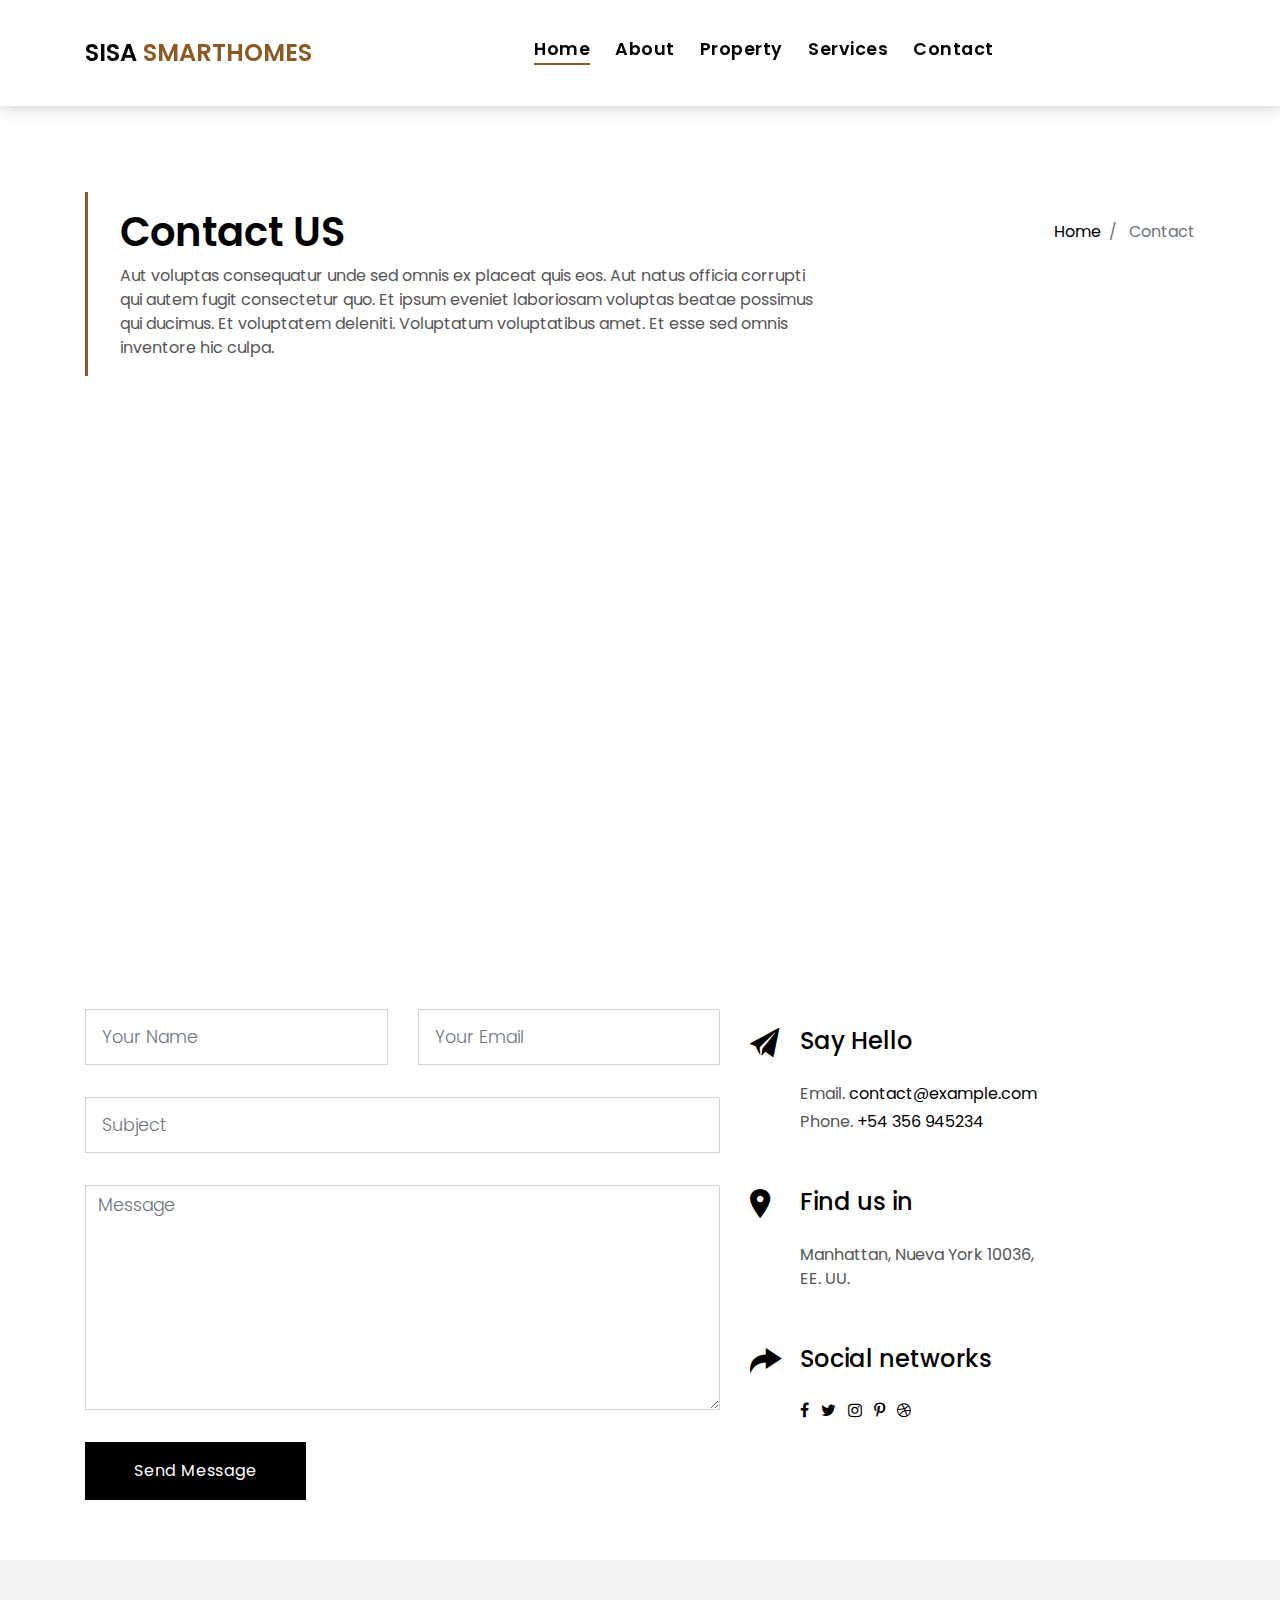
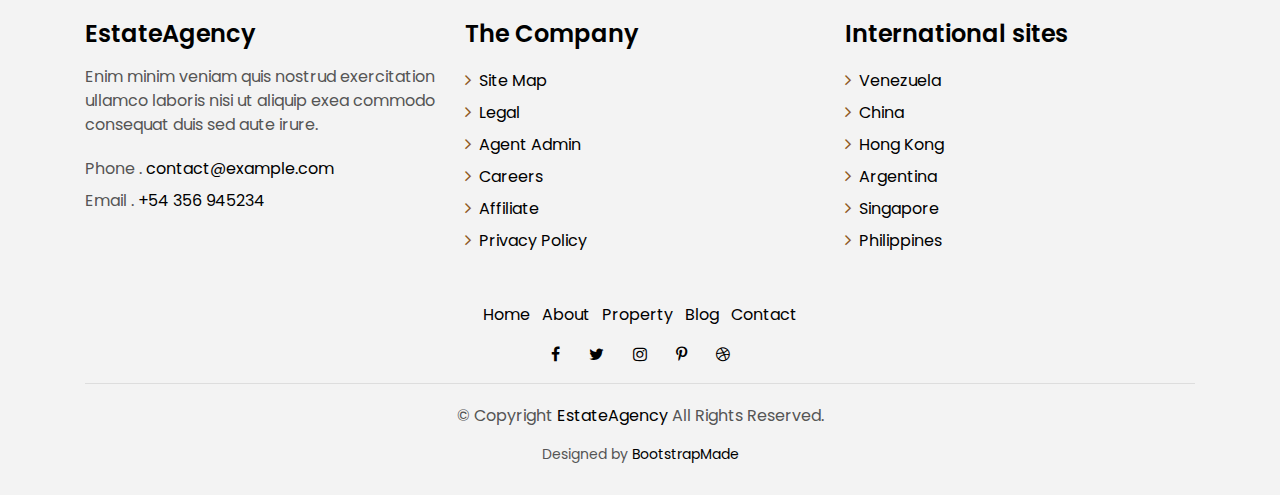
<file: contact.html>
<!DOCTYPE html>
<html lang="en">
  <head>
    <meta charset="utf-8" />
    <title>SISA SmartHomes Ltd</title>
    <meta content="width=device-width, initial-scale=1.0" name="viewport" />
    <meta
      content=""
      name="constructions, smarthomes, building, realestate, real estate"
    />
    <meta
      content=""
      name="SISA Smart Homes LTD offers quality Real Estate and Building Development (Affordable Housing Units - Residential & Commercial), Roads Construction, Culverts, Bridges, Dredging Servies, Equipment Leasing Services and Supply of Materials."
    />

    <!-- Favicons -->
    <link href="img/favicon.png" rel="icon" />
    <link href="img/apple-touch-icon.png" rel="apple-touch-icon" />

    <!-- Google Fonts -->
    <link
      href="https://fonts.googleapis.com/css?family=Poppins:300,400,500,600,700"
      rel="stylesheet"
    />

    <!-- Bootstrap CSS File -->
    <link href="lib/bootstrap/css/bootstrap.min.css" rel="stylesheet" />

    <!-- Libraries CSS Files -->
    <link href="lib/font-awesome/css/font-awesome.min.css" rel="stylesheet" />
    <link href="lib/animate/animate.min.css" rel="stylesheet" />
    <link href="lib/ionicons/css/ionicons.min.css" rel="stylesheet" />
    <link href="lib/owlcarousel/assets/owl.carousel.min.css" rel="stylesheet" />

    <!-- Main Stylesheet File -->
    <link href="css/style.css" rel="stylesheet" />

    <!-- =======================================================
    Theme Name: EstateAgency
    Theme URL: https://bootstrapmade.com/real-estate-agency-bootstrap-template/
    Author: BootstrapMade.com
    License: https://bootstrapmade.com/license/
  ======================================================= -->
  </head>

  <body>
    <div class="click-closed"></div>
    <!--/ Form Search Star /-->
    <!-- <div class="box-collapse">
      <div class="title-box-d">
        <h3 class="title-d">Search Property</h3>
      </div>
      <span class="close-box-collapse right-boxed ion-ios-close"></span>
      <div class="box-collapse-wrap form">
        <form class="form-a">
          <div class="row">
            <div class="col-md-12 mb-2">
              <div class="form-group">
                <label for="Type">Keyword</label>
                <input
                  type="text"
                  class="form-control form-control-lg form-control-a"
                  placeholder="Keyword"
                />
              </div>
            </div>
            <div class="col-md-6 mb-2">
              <div class="form-group">
                <label for="Type">Type</label>
                <select
                  class="form-control form-control-lg form-control-a"
                  id="Type"
                >
                  <option>All Type</option>
                  <option>For Rent</option>
                  <option>For Sale</option>
                  <option>Open House</option>
                </select>
              </div>
            </div>
            <div class="col-md-6 mb-2">
              <div class="form-group">
                <label for="city">City</label>
                <select
                  class="form-control form-control-lg form-control-a"
                  id="city"
                >
                  <option>All City</option>
                  <option>Alabama</option>
                  <option>Arizona</option>
                  <option>California</option>
                  <option>Colorado</option>
                </select>
              </div>
            </div>
            <div class="col-md-6 mb-2">
              <div class="form-group">
                <label for="bedrooms">Bedrooms</label>
                <select
                  class="form-control form-control-lg form-control-a"
                  id="bedrooms"
                >
                  <option>Any</option>
                  <option>01</option>
                  <option>02</option>
                  <option>03</option>
                </select>
              </div>
            </div>
            <div class="col-md-6 mb-2">
              <div class="form-group">
                <label for="garages">Garages</label>
                <select
                  class="form-control form-control-lg form-control-a"
                  id="garages"
                >
                  <option>Any</option>
                  <option>01</option>
                  <option>02</option>
                  <option>03</option>
                  <option>04</option>
                </select>
              </div>
            </div>
            <div class="col-md-6 mb-2">
              <div class="form-group">
                <label for="bathrooms">Bathrooms</label>
                <select
                  class="form-control form-control-lg form-control-a"
                  id="bathrooms"
                >
                  <option>Any</option>
                  <option>01</option>
                  <option>02</option>
                  <option>03</option>
                </select>
              </div>
            </div>
            <div class="col-md-6 mb-2">
              <div class="form-group">
                <label for="price">Min Price</label>
                <select
                  class="form-control form-control-lg form-control-a"
                  id="price"
                >
                  <option>Unlimite</option>
                  <option>$50,000</option>
                  <option>$100,000</option>
                  <option>$150,000</option>
                  <option>$200,000</option>
                </select>
              </div>
            </div>
            <div class="col-md-12">
              <button type="submit" class="btn btn-b">Search Property</button>
            </div>
          </div>
        </form>
      </div>
    </div> -->
    <!--/ Form Search End /-->

    <!--/ Nav Star /-->
    <nav class="navbar navbar-default navbar-trans navbar-expand-lg fixed-top">
      <div class="container">
        <button
          class="navbar-toggler collapsed"
          type="button"
          data-toggle="collapse"
          data-target="#navbarDefault"
          aria-controls="navbarDefault"
          aria-expanded="false"
          aria-label="Toggle navigation"
        >
          <span></span>
          <span></span>
          <span></span>
        </button>
        <a class="navbar-brand text-brand" href="index.html"
          >SISA<span class="color-c">&nbsp;SMARTHOMES</span></a
        >
        <!-- <button
          type="button"
          class="btn btn-link nav-search navbar-toggle-box-collapse d-md-none"
          data-toggle="collapse"
          data-target="#navbarTogglerDemo01"
          aria-expanded="false"
        >
          <span class="fa fa-search" aria-hidden="true"></span>
        </button> -->
        <div
          class="navbar-collapse collapse justify-content-center"
          id="navbarDefault"
        >
          <ul class="navbar-nav">
            <li class="nav-item">
              <a class="nav-link active" href="index.html">Home</a>
            </li>
            <li class="nav-item">
              <a class="nav-link" href="about.html">About</a>
            </li>
            <li class="nav-item">
              <a class="nav-link" href="property-grid.html">Property</a>
            </li>
            <li class="nav-item">
              <a class="nav-link" href="#services">Services</a>
            </li>

            <li class="nav-item">
              <a class="nav-link" href="contact.html">Contact</a>
            </li>
          </ul>
        </div>
        <!-- <button
          type="button"
          class="btn btn-b-n navbar-toggle-box-collapse d-none d-md-block"
          data-toggle="collapse"
          data-target="#navbarTogglerDemo01"
          aria-expanded="false"
        >
          <span class="fa fa-search" aria-hidden="true"></span>
        </button> -->
      </div>
    </nav>
    <!--/ Nav End /-->

    <!--/ Intro Single star /-->
    <section class="intro-single">
      <div class="container">
        <div class="row">
          <div class="col-md-12 col-lg-8">
            <div class="title-single-box">
              <h1 class="title-single">Contact US</h1>
              <span class="color-text-a"
                >Aut voluptas consequatur unde sed omnis ex placeat quis eos.
                Aut natus officia corrupti qui autem fugit consectetur quo. Et
                ipsum eveniet laboriosam voluptas beatae possimus qui ducimus.
                Et voluptatem deleniti. Voluptatum voluptatibus amet. Et esse
                sed omnis inventore hic culpa.</span
              >
            </div>
          </div>
          <div class="col-md-12 col-lg-4">
            <nav
              aria-label="breadcrumb"
              class="breadcrumb-box d-flex justify-content-lg-end"
            >
              <ol class="breadcrumb">
                <li class="breadcrumb-item">
                  <a href="index.html">Home</a>
                </li>
                <li class="breadcrumb-item active" aria-current="page">
                  Contact
                </li>
              </ol>
            </nav>
          </div>
        </div>
      </div>
    </section>
    <!--/ Intro Single End /-->

    <!--/ Contact Star /-->
    <section class="contact">
      <div class="container">
        <div class="row">
          <div class="col-sm-12">
            <div class="contact-map box">
              <div id="map" class="contact-map">
                <iframe
                  src="https://www.google.com/maps/embed?pb=!1m18!1m12!1m3!1d3022.1422937950147!2d-73.98731968482413!3d40.75889497932681!2m3!1f0!2f0!3f0!3m2!1i1024!2i768!4f13.1!3m3!1m2!1s0x89c25855c6480299%3A0x55194ec5a1ae072e!2sTimes+Square!5e0!3m2!1ses-419!2sve!4v1510329142834"
                  width="100%"
                  height="450"
                  frameborder="0"
                  style="border: 0"
                  allowfullscreen
                ></iframe>
              </div>
            </div>
          </div>
          <div class="col-sm-12 section-t8">
            <div class="row">
              <div class="col-md-7">
                <form
                  class="form-a contactForm"
                  action=""
                  method="post"
                  role="form"
                >
                  <div id="sendmessage">
                    Your message has been sent. Thank you!
                  </div>
                  <div id="errormessage"></div>
                  <div class="row">
                    <div class="col-md-6 mb-3">
                      <div class="form-group">
                        <input
                          type="text"
                          name="name"
                          class="form-control form-control-lg form-control-a"
                          placeholder="Your Name"
                          data-rule="minlen:4"
                          data-msg="Please enter at least 4 chars"
                        />
                        <div class="validation"></div>
                      </div>
                    </div>
                    <div class="col-md-6 mb-3">
                      <div class="form-group">
                        <input
                          name="email"
                          type="email"
                          class="form-control form-control-lg form-control-a"
                          placeholder="Your Email"
                          data-rule="email"
                          data-msg="Please enter a valid email"
                        />
                        <div class="validation"></div>
                      </div>
                    </div>
                    <div class="col-md-12 mb-3">
                      <div class="form-group">
                        <input
                          type="url"
                          name="subject"
                          class="form-control form-control-lg form-control-a"
                          placeholder="Subject"
                          data-rule="minlen:4"
                          data-msg="Please enter at least 8 chars of subject"
                        />
                        <div class="validation"></div>
                      </div>
                    </div>
                    <div class="col-md-12 mb-3">
                      <div class="form-group">
                        <textarea
                          name="message"
                          class="form-control"
                          name="message"
                          cols="45"
                          rows="8"
                          data-rule="required"
                          data-msg="Please write something for us"
                          placeholder="Message"
                        ></textarea>
                        <div class="validation"></div>
                      </div>
                    </div>
                    <div class="col-md-12">
                      <button type="submit" class="btn btn-a">
                        Send Message
                      </button>
                    </div>
                  </div>
                </form>
              </div>
              <div class="col-md-5 section-md-t3">
                <div class="icon-box section-b2">
                  <div class="icon-box-icon">
                    <span class="ion-ios-paper-plane"></span>
                  </div>
                  <div class="icon-box-content table-cell">
                    <div class="icon-box-title">
                      <h4 class="icon-title">Say Hello</h4>
                    </div>
                    <div class="icon-box-content">
                      <p class="mb-1">
                        Email.
                        <span class="color-a">contact@example.com</span>
                      </p>
                      <p class="mb-1">
                        Phone.
                        <span class="color-a">+54 356 945234</span>
                      </p>
                    </div>
                  </div>
                </div>
                <div class="icon-box section-b2">
                  <div class="icon-box-icon">
                    <span class="ion-ios-pin"></span>
                  </div>
                  <div class="icon-box-content table-cell">
                    <div class="icon-box-title">
                      <h4 class="icon-title">Find us in</h4>
                    </div>
                    <div class="icon-box-content">
                      <p class="mb-1">
                        Manhattan, Nueva York 10036,
                        <br />
                        EE. UU.
                      </p>
                    </div>
                  </div>
                </div>
                <div class="icon-box">
                  <div class="icon-box-icon">
                    <span class="ion-ios-redo"></span>
                  </div>
                  <div class="icon-box-content table-cell">
                    <div class="icon-box-title">
                      <h4 class="icon-title">Social networks</h4>
                    </div>
                    <div class="icon-box-content">
                      <div class="socials-footer">
                        <ul class="list-inline">
                          <li class="list-inline-item">
                            <a href="#" class="link-one">
                              <i class="fa fa-facebook" aria-hidden="true"></i>
                            </a>
                          </li>
                          <li class="list-inline-item">
                            <a href="#" class="link-one">
                              <i class="fa fa-twitter" aria-hidden="true"></i>
                            </a>
                          </li>
                          <li class="list-inline-item">
                            <a href="#" class="link-one">
                              <i class="fa fa-instagram" aria-hidden="true"></i>
                            </a>
                          </li>
                          <li class="list-inline-item">
                            <a href="#" class="link-one">
                              <i
                                class="fa fa-pinterest-p"
                                aria-hidden="true"
                              ></i>
                            </a>
                          </li>
                          <li class="list-inline-item">
                            <a href="#" class="link-one">
                              <i class="fa fa-dribbble" aria-hidden="true"></i>
                            </a>
                          </li>
                        </ul>
                      </div>
                    </div>
                  </div>
                </div>
              </div>
            </div>
          </div>
        </div>
      </div>
    </section>
    <!--/ Contact End /-->

    <!--/ footer Star /-->
    <section class="section-footer">
      <div class="container">
        <div class="row">
          <div class="col-sm-12 col-md-4">
            <div class="widget-a">
              <div class="w-header-a">
                <h3 class="w-title-a text-brand">EstateAgency</h3>
              </div>
              <div class="w-body-a">
                <p class="w-text-a color-text-a">
                  Enim minim veniam quis nostrud exercitation ullamco laboris
                  nisi ut aliquip exea commodo consequat duis sed aute irure.
                </p>
              </div>
              <div class="w-footer-a">
                <ul class="list-unstyled">
                  <li class="color-a">
                    <span class="color-text-a">Phone .</span>
                    contact@example.com
                  </li>
                  <li class="color-a">
                    <span class="color-text-a">Email .</span> +54 356 945234
                  </li>
                </ul>
              </div>
            </div>
          </div>
          <div class="col-sm-12 col-md-4 section-md-t3">
            <div class="widget-a">
              <div class="w-header-a">
                <h3 class="w-title-a text-brand">The Company</h3>
              </div>
              <div class="w-body-a">
                <div class="w-body-a">
                  <ul class="list-unstyled">
                    <li class="item-list-a">
                      <i class="fa fa-angle-right"></i> <a href="#">Site Map</a>
                    </li>
                    <li class="item-list-a">
                      <i class="fa fa-angle-right"></i> <a href="#">Legal</a>
                    </li>
                    <li class="item-list-a">
                      <i class="fa fa-angle-right"></i>
                      <a href="#">Agent Admin</a>
                    </li>
                    <li class="item-list-a">
                      <i class="fa fa-angle-right"></i> <a href="#">Careers</a>
                    </li>
                    <li class="item-list-a">
                      <i class="fa fa-angle-right"></i>
                      <a href="#">Affiliate</a>
                    </li>
                    <li class="item-list-a">
                      <i class="fa fa-angle-right"></i>
                      <a href="#">Privacy Policy</a>
                    </li>
                  </ul>
                </div>
              </div>
            </div>
          </div>
          <div class="col-sm-12 col-md-4 section-md-t3">
            <div class="widget-a">
              <div class="w-header-a">
                <h3 class="w-title-a text-brand">International sites</h3>
              </div>
              <div class="w-body-a">
                <ul class="list-unstyled">
                  <li class="item-list-a">
                    <i class="fa fa-angle-right"></i> <a href="#">Venezuela</a>
                  </li>
                  <li class="item-list-a">
                    <i class="fa fa-angle-right"></i> <a href="#">China</a>
                  </li>
                  <li class="item-list-a">
                    <i class="fa fa-angle-right"></i> <a href="#">Hong Kong</a>
                  </li>
                  <li class="item-list-a">
                    <i class="fa fa-angle-right"></i> <a href="#">Argentina</a>
                  </li>
                  <li class="item-list-a">
                    <i class="fa fa-angle-right"></i> <a href="#">Singapore</a>
                  </li>
                  <li class="item-list-a">
                    <i class="fa fa-angle-right"></i>
                    <a href="#">Philippines</a>
                  </li>
                </ul>
              </div>
            </div>
          </div>
        </div>
      </div>
    </section>
    <footer>
      <div class="container">
        <div class="row">
          <div class="col-md-12">
            <nav class="nav-footer">
              <ul class="list-inline">
                <li class="list-inline-item">
                  <a href="#">Home</a>
                </li>
                <li class="list-inline-item">
                  <a href="#">About</a>
                </li>
                <li class="list-inline-item">
                  <a href="#">Property</a>
                </li>
                <li class="list-inline-item">
                  <a href="#">Blog</a>
                </li>
                <li class="list-inline-item">
                  <a href="#">Contact</a>
                </li>
              </ul>
            </nav>
            <div class="socials-a">
              <ul class="list-inline">
                <li class="list-inline-item">
                  <a href="#">
                    <i class="fa fa-facebook" aria-hidden="true"></i>
                  </a>
                </li>
                <li class="list-inline-item">
                  <a href="#">
                    <i class="fa fa-twitter" aria-hidden="true"></i>
                  </a>
                </li>
                <li class="list-inline-item">
                  <a href="#">
                    <i class="fa fa-instagram" aria-hidden="true"></i>
                  </a>
                </li>
                <li class="list-inline-item">
                  <a href="#">
                    <i class="fa fa-pinterest-p" aria-hidden="true"></i>
                  </a>
                </li>
                <li class="list-inline-item">
                  <a href="#">
                    <i class="fa fa-dribbble" aria-hidden="true"></i>
                  </a>
                </li>
              </ul>
            </div>
            <div class="copyright-footer">
              <p class="copyright color-text-a">
                &copy; Copyright
                <span class="color-a">EstateAgency</span> All Rights Reserved.
              </p>
            </div>
            <div class="credits">
              <!--
              All the links in the footer should remain intact.
              You can delete the links only if you purchased the pro version.
              Licensing information: https://bootstrapmade.com/license/
              Purchase the pro version with working PHP/AJAX contact form: https://bootstrapmade.com/buy/?theme=EstateAgency
            -->
              Designed by <a href="https://bootstrapmade.com/">BootstrapMade</a>
            </div>
          </div>
        </div>
      </div>
    </footer>
    <!--/ Footer End /-->

    <a href="#" class="back-to-top"><i class="fa fa-chevron-up"></i></a>
    <div id="preloader"></div>

    <!-- JavaScript Libraries -->
    <script src="lib/jquery/jquery.min.js"></script>
    <script src="lib/jquery/jquery-migrate.min.js"></script>
    <script src="lib/popper/popper.min.js"></script>
    <script src="lib/bootstrap/js/bootstrap.min.js"></script>
    <script src="lib/easing/easing.min.js"></script>
    <script src="lib/owlcarousel/owl.carousel.min.js"></script>
    <script src="lib/scrollreveal/scrollreveal.min.js"></script>
    <!-- Contact Form JavaScript File -->
    <script src="contactform/contactform.js"></script>

    <!-- Template Main Javascript File -->
    <script src="js/main.js"></script>
  </body>
</html>
</file>
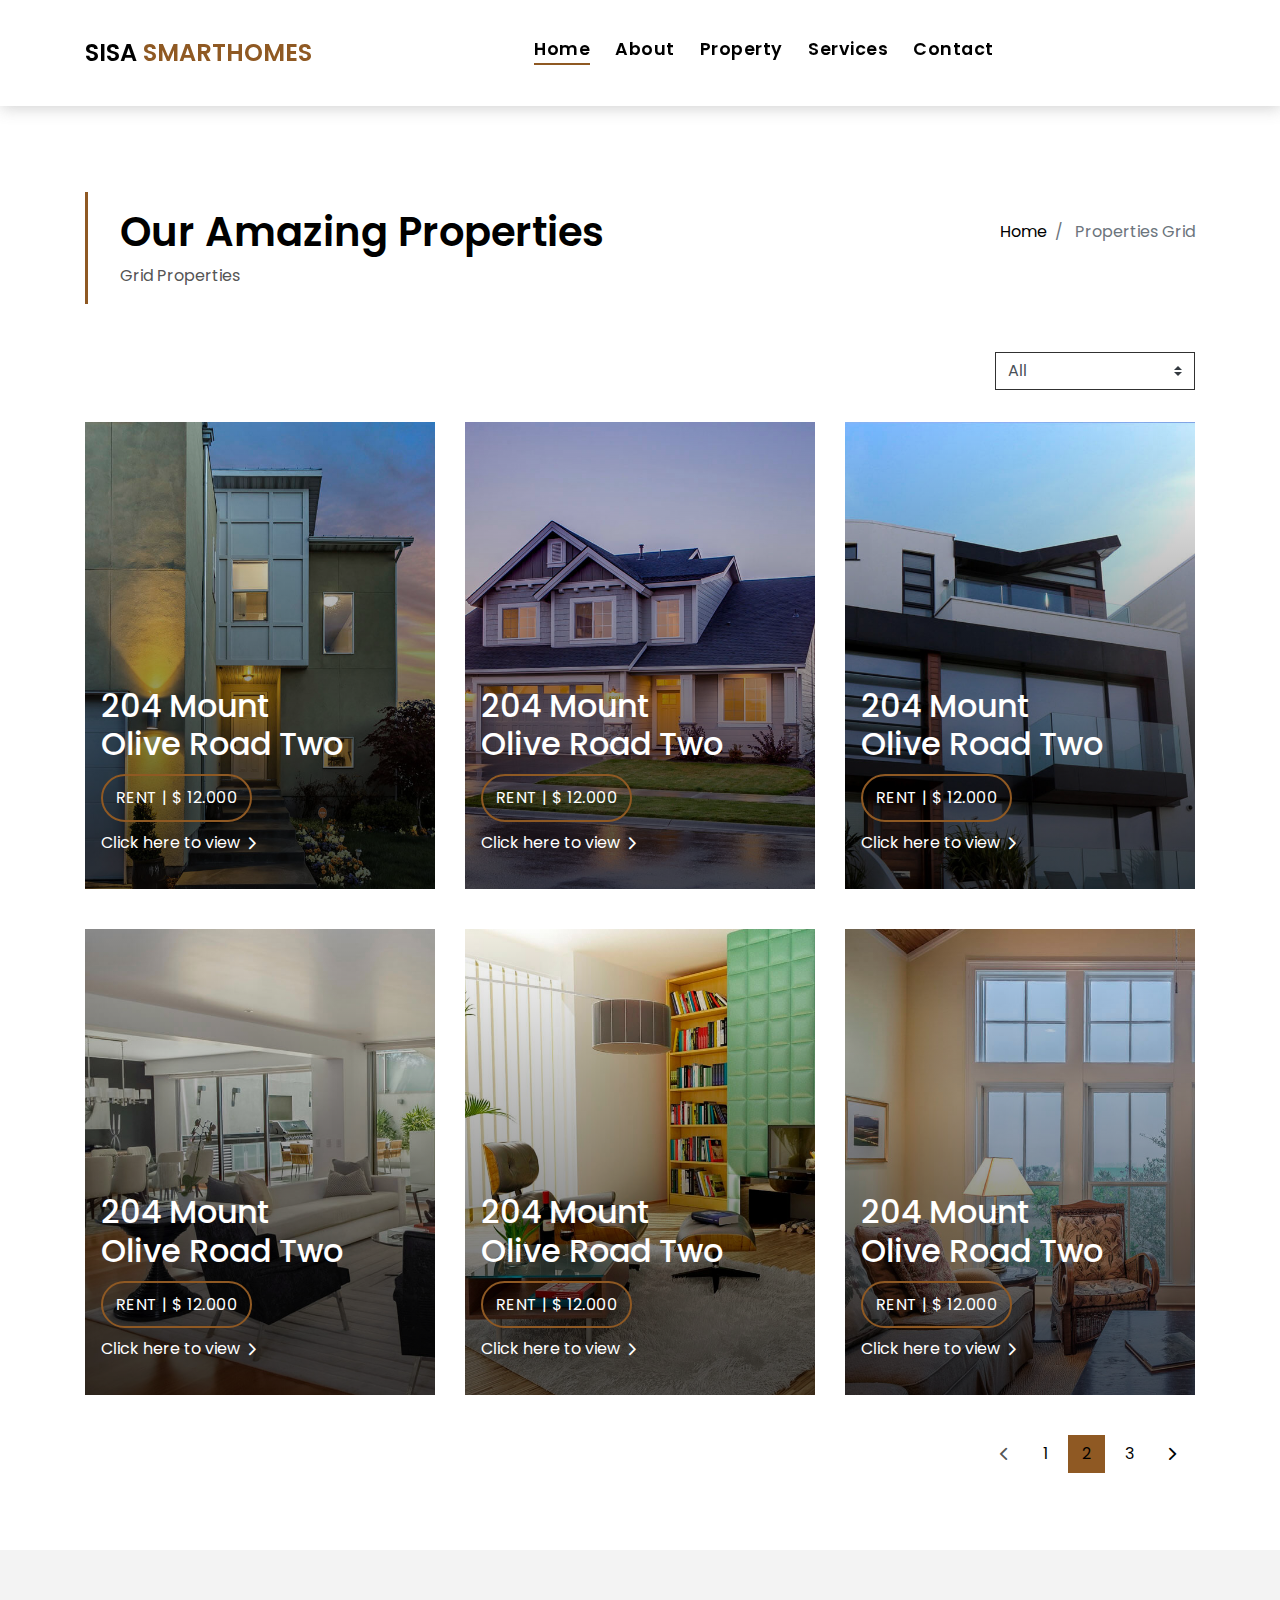
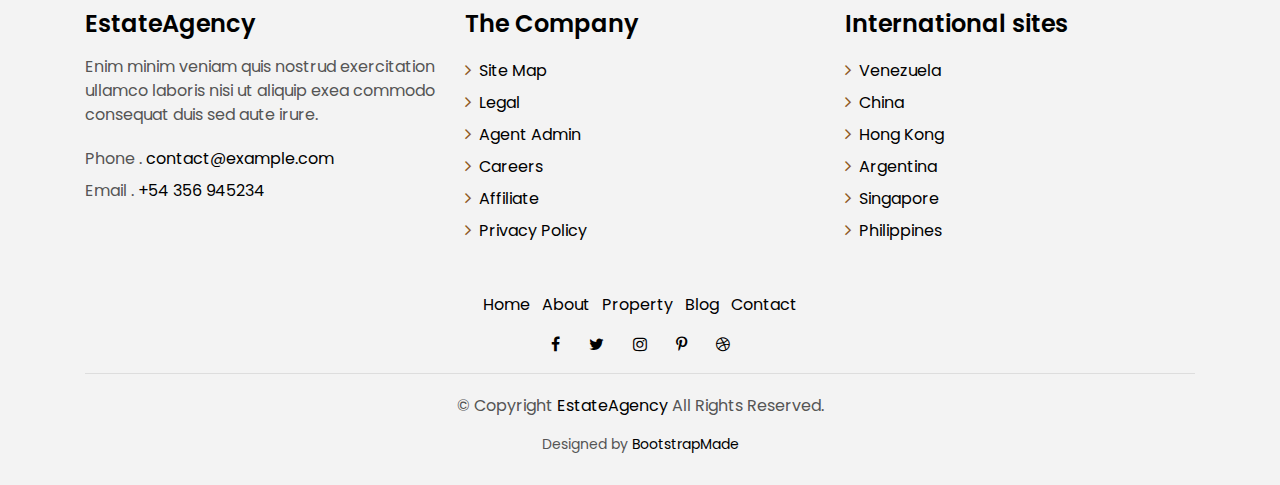
<file: property-grid.html>
<!DOCTYPE html>
<html lang="en">
  <head>
    <meta charset="utf-8" />
    <title>SISA SmartHomes Ltd</title>
    <meta content="width=device-width, initial-scale=1.0" name="viewport" />
    <meta
      content=""
      name="constructions, smarthomes, building, realestate, real estate"
    />
    <meta
      content=""
      name="SISA Smart Homes LTD offers quality Real Estate and Building Development (Affordable Housing Units - Residential & Commercial), Roads Construction, Culverts, Bridges, Dredging Servies, Equipment Leasing Services and Supply of Materials."
    />

    <!-- Favicons -->
    <link href="img/favicon.png" rel="icon" />
    <link href="img/apple-touch-icon.png" rel="apple-touch-icon" />

    <!-- Google Fonts -->
    <link
      href="https://fonts.googleapis.com/css?family=Poppins:300,400,500,600,700"
      rel="stylesheet"
    />

    <!-- Bootstrap CSS File -->
    <link href="lib/bootstrap/css/bootstrap.min.css" rel="stylesheet" />

    <!-- Libraries CSS Files -->
    <link href="lib/font-awesome/css/font-awesome.min.css" rel="stylesheet" />
    <link href="lib/animate/animate.min.css" rel="stylesheet" />
    <link href="lib/ionicons/css/ionicons.min.css" rel="stylesheet" />
    <link href="lib/owlcarousel/assets/owl.carousel.min.css" rel="stylesheet" />

    <!-- Main Stylesheet File -->
    <link href="css/style.css" rel="stylesheet" />

    <!-- =======================================================
    Theme Name: EstateAgency
    Theme URL: https://bootstrapmade.com/real-estate-agency-bootstrap-template/
    Author: BootstrapMade.com
    License: https://bootstrapmade.com/license/
  ======================================================= -->
  </head>

  <body>
    <div class="click-closed"></div>
    <!--/ Form Search Star /-->
    <!-- <div class="box-collapse">
      <div class="title-box-d">
        <h3 class="title-d">Search Property</h3>
      </div>
      <span class="close-box-collapse right-boxed ion-ios-close"></span>
      <div class="box-collapse-wrap form">
        <form class="form-a">
          <div class="row">
            <div class="col-md-12 mb-2">
              <div class="form-group">
                <label for="Type">Keyword</label>
                <input
                  type="text"
                  class="form-control form-control-lg form-control-a"
                  placeholder="Keyword"
                />
              </div>
            </div>
            <div class="col-md-6 mb-2">
              <div class="form-group">
                <label for="Type">Type</label>
                <select
                  class="form-control form-control-lg form-control-a"
                  id="Type"
                >
                  <option>All Type</option>
                  <option>For Rent</option>
                  <option>For Sale</option>
                  <option>Open House</option>
                </select>
              </div>
            </div>
            <div class="col-md-6 mb-2">
              <div class="form-group">
                <label for="city">City</label>
                <select
                  class="form-control form-control-lg form-control-a"
                  id="city"
                >
                  <option>All City</option>
                  <option>Alabama</option>
                  <option>Arizona</option>
                  <option>California</option>
                  <option>Colorado</option>
                </select>
              </div>
            </div>
            <div class="col-md-6 mb-2">
              <div class="form-group">
                <label for="bedrooms">Bedrooms</label>
                <select
                  class="form-control form-control-lg form-control-a"
                  id="bedrooms"
                >
                  <option>Any</option>
                  <option>01</option>
                  <option>02</option>
                  <option>03</option>
                </select>
              </div>
            </div>
            <div class="col-md-6 mb-2">
              <div class="form-group">
                <label for="garages">Garages</label>
                <select
                  class="form-control form-control-lg form-control-a"
                  id="garages"
                >
                  <option>Any</option>
                  <option>01</option>
                  <option>02</option>
                  <option>03</option>
                  <option>04</option>
                </select>
              </div>
            </div>
            <div class="col-md-6 mb-2">
              <div class="form-group">
                <label for="bathrooms">Bathrooms</label>
                <select
                  class="form-control form-control-lg form-control-a"
                  id="bathrooms"
                >
                  <option>Any</option>
                  <option>01</option>
                  <option>02</option>
                  <option>03</option>
                </select>
              </div>
            </div>
            <div class="col-md-6 mb-2">
              <div class="form-group">
                <label for="price">Min Price</label>
                <select
                  class="form-control form-control-lg form-control-a"
                  id="price"
                >
                  <option>Unlimite</option>
                  <option>$50,000</option>
                  <option>$100,000</option>
                  <option>$150,000</option>
                  <option>$200,000</option>
                </select>
              </div>
            </div>
            <div class="col-md-12">
              <button type="submit" class="btn btn-b">Search Property</button>
            </div>
          </div>
        </form>
      </div>
    </div> -->
    <!--/ Form Search End /-->

    <!--/ Nav Star /-->
    <nav class="navbar navbar-default navbar-trans navbar-expand-lg fixed-top">
      <div class="container">
        <button
          class="navbar-toggler collapsed"
          type="button"
          data-toggle="collapse"
          data-target="#navbarDefault"
          aria-controls="navbarDefault"
          aria-expanded="false"
          aria-label="Toggle navigation"
        >
          <span></span>
          <span></span>
          <span></span>
        </button>
        <a class="navbar-brand text-brand" href="index.html"
          >SISA<span class="color-c">&nbsp;SMARTHOMES</span></a
        >
        <!-- <button
          type="button"
          class="btn btn-link nav-search navbar-toggle-box-collapse d-md-none"
          data-toggle="collapse"
          data-target="#navbarTogglerDemo01"
          aria-expanded="false"
        >
          <span class="fa fa-search" aria-hidden="true"></span>
        </button> -->
        <div
          class="navbar-collapse collapse justify-content-center"
          id="navbarDefault"
        >
          <ul class="navbar-nav">
            <li class="nav-item">
              <a class="nav-link active" href="index.html">Home</a>
            </li>
            <li class="nav-item">
              <a class="nav-link" href="about.html">About</a>
            </li>
            <li class="nav-item">
              <a class="nav-link" href="property-grid.html">Property</a>
            </li>
            <li class="nav-item">
              <a class="nav-link" href="#services">Services</a>
            </li>

            <li class="nav-item">
              <a class="nav-link" href="contact.html">Contact</a>
            </li>
          </ul>
        </div>
        <!-- <button
          type="button"
          class="btn btn-b-n navbar-toggle-box-collapse d-none d-md-block"
          data-toggle="collapse"
          data-target="#navbarTogglerDemo01"
          aria-expanded="false"
        >
          <span class="fa fa-search" aria-hidden="true"></span>
        </button> -->
      </div>
    </nav>
    <!--/ Nav End /-->

    <!--/ Intro Single star /-->
    <section class="intro-single">
      <div class="container">
        <div class="row">
          <div class="col-md-12 col-lg-8">
            <div class="title-single-box">
              <h1 class="title-single">Our Amazing Properties</h1>
              <span class="color-text-a">Grid Properties</span>
            </div>
          </div>
          <div class="col-md-12 col-lg-4">
            <nav
              aria-label="breadcrumb"
              class="breadcrumb-box d-flex justify-content-lg-end"
            >
              <ol class="breadcrumb">
                <li class="breadcrumb-item">
                  <a href="#">Home</a>
                </li>
                <li class="breadcrumb-item active" aria-current="page">
                  Properties Grid
                </li>
              </ol>
            </nav>
          </div>
        </div>
      </div>
    </section>
    <!--/ Intro Single End /-->

    <!--/ Property Grid Star /-->
    <section class="property-grid grid">
      <div class="container">
        <div class="row">
          <div class="col-sm-12">
            <div class="grid-option">
              <form>
                <select class="custom-select">
                  <option selected>All</option>
                  <option value="1">New to Old</option>
                  <option value="2">For Rent</option>
                  <option value="3">For Sale</option>
                </select>
              </form>
            </div>
          </div>
          <div class="col-md-4">
            <div class="card-box-a card-shadow">
              <div class="img-box-a">
                <img src="img/property-1.jpg" alt="" class="img-a img-fluid" />
              </div>
              <div class="card-overlay">
                <div class="card-overlay-a-content">
                  <div class="card-header-a">
                    <h2 class="card-title-a">
                      <a href="#"
                        >204 Mount <br />
                        Olive Road Two</a
                      >
                    </h2>
                  </div>
                  <div class="card-body-a">
                    <div class="price-box d-flex">
                      <span class="price-a">rent | $ 12.000</span>
                    </div>
                    <a href="property-single.html" class="link-a"
                      >Click here to view
                      <span class="ion-ios-arrow-forward"></span>
                    </a>
                  </div>
                  <div class="card-footer-a">
                    <ul class="card-info d-flex justify-content-around">
                      <li>
                        <h4 class="card-info-title">Area</h4>
                        <span
                          >340m
                          <sup>2</sup>
                        </span>
                      </li>
                      <li>
                        <h4 class="card-info-title">Beds</h4>
                        <span>2</span>
                      </li>
                      <li>
                        <h4 class="card-info-title">Baths</h4>
                        <span>4</span>
                      </li>
                      <li>
                        <h4 class="card-info-title">Garages</h4>
                        <span>1</span>
                      </li>
                    </ul>
                  </div>
                </div>
              </div>
            </div>
          </div>
          <div class="col-md-4">
            <div class="card-box-a card-shadow">
              <div class="img-box-a">
                <img src="img/property-3.jpg" alt="" class="img-a img-fluid" />
              </div>
              <div class="card-overlay">
                <div class="card-overlay-a-content">
                  <div class="card-header-a">
                    <h2 class="card-title-a">
                      <a href="#"
                        >204 Mount <br />
                        Olive Road Two</a
                      >
                    </h2>
                  </div>
                  <div class="card-body-a">
                    <div class="price-box d-flex">
                      <span class="price-a">rent | $ 12.000</span>
                    </div>
                    <a href="property-single.html" class="link-a"
                      >Click here to view
                      <span class="ion-ios-arrow-forward"></span>
                    </a>
                  </div>
                  <div class="card-footer-a">
                    <ul class="card-info d-flex justify-content-around">
                      <li>
                        <h4 class="card-info-title">Area</h4>
                        <span
                          >340m
                          <sup>2</sup>
                        </span>
                      </li>
                      <li>
                        <h4 class="card-info-title">Beds</h4>
                        <span>2</span>
                      </li>
                      <li>
                        <h4 class="card-info-title">Baths</h4>
                        <span>4</span>
                      </li>
                      <li>
                        <h4 class="card-info-title">Garages</h4>
                        <span>1</span>
                      </li>
                    </ul>
                  </div>
                </div>
              </div>
            </div>
          </div>
          <div class="col-md-4">
            <div class="card-box-a card-shadow">
              <div class="img-box-a">
                <img src="img/property-6.jpg" alt="" class="img-a img-fluid" />
              </div>
              <div class="card-overlay">
                <div class="card-overlay-a-content">
                  <div class="card-header-a">
                    <h2 class="card-title-a">
                      <a href="#"
                        >204 Mount <br />
                        Olive Road Two</a
                      >
                    </h2>
                  </div>
                  <div class="card-body-a">
                    <div class="price-box d-flex">
                      <span class="price-a">rent | $ 12.000</span>
                    </div>
                    <a href="property-single.html" class="link-a"
                      >Click here to view
                      <span class="ion-ios-arrow-forward"></span>
                    </a>
                  </div>
                  <div class="card-footer-a">
                    <ul class="card-info d-flex justify-content-around">
                      <li>
                        <h4 class="card-info-title">Area</h4>
                        <span
                          >340m
                          <sup>2</sup>
                        </span>
                      </li>
                      <li>
                        <h4 class="card-info-title">Beds</h4>
                        <span>2</span>
                      </li>
                      <li>
                        <h4 class="card-info-title">Baths</h4>
                        <span>4</span>
                      </li>
                      <li>
                        <h4 class="card-info-title">Garages</h4>
                        <span>1</span>
                      </li>
                    </ul>
                  </div>
                </div>
              </div>
            </div>
          </div>
          <div class="col-md-4">
            <div class="card-box-a card-shadow">
              <div class="img-box-a">
                <img src="img/property-7.jpg" alt="" class="img-a img-fluid" />
              </div>
              <div class="card-overlay">
                <div class="card-overlay-a-content">
                  <div class="card-header-a">
                    <h2 class="card-title-a">
                      <a href="#"
                        >204 Mount <br />
                        Olive Road Two</a
                      >
                    </h2>
                  </div>
                  <div class="card-body-a">
                    <div class="price-box d-flex">
                      <span class="price-a">rent | $ 12.000</span>
                    </div>
                    <a href="property-single.html" class="link-a"
                      >Click here to view
                      <span class="ion-ios-arrow-forward"></span>
                    </a>
                  </div>
                  <div class="card-footer-a">
                    <ul class="card-info d-flex justify-content-around">
                      <li>
                        <h4 class="card-info-title">Area</h4>
                        <span
                          >340m
                          <sup>2</sup>
                        </span>
                      </li>
                      <li>
                        <h4 class="card-info-title">Beds</h4>
                        <span>2</span>
                      </li>
                      <li>
                        <h4 class="card-info-title">Baths</h4>
                        <span>4</span>
                      </li>
                      <li>
                        <h4 class="card-info-title">Garages</h4>
                        <span>1</span>
                      </li>
                    </ul>
                  </div>
                </div>
              </div>
            </div>
          </div>
          <div class="col-md-4">
            <div class="card-box-a card-shadow">
              <div class="img-box-a">
                <img src="img/property-8.jpg" alt="" class="img-a img-fluid" />
              </div>
              <div class="card-overlay">
                <div class="card-overlay-a-content">
                  <div class="card-header-a">
                    <h2 class="card-title-a">
                      <a href="#"
                        >204 Mount <br />
                        Olive Road Two</a
                      >
                    </h2>
                  </div>
                  <div class="card-body-a">
                    <div class="price-box d-flex">
                      <span class="price-a">rent | $ 12.000</span>
                    </div>
                    <a href="property-single.html" class="link-a"
                      >Click here to view
                      <span class="ion-ios-arrow-forward"></span>
                    </a>
                  </div>
                  <div class="card-footer-a">
                    <ul class="card-info d-flex justify-content-around">
                      <li>
                        <h4 class="card-info-title">Area</h4>
                        <span
                          >340m
                          <sup>2</sup>
                        </span>
                      </li>
                      <li>
                        <h4 class="card-info-title">Beds</h4>
                        <span>2</span>
                      </li>
                      <li>
                        <h4 class="card-info-title">Baths</h4>
                        <span>4</span>
                      </li>
                      <li>
                        <h4 class="card-info-title">Garages</h4>
                        <span>1</span>
                      </li>
                    </ul>
                  </div>
                </div>
              </div>
            </div>
          </div>
          <div class="col-md-4">
            <div class="card-box-a card-shadow">
              <div class="img-box-a">
                <img src="img/property-10.jpg" alt="" class="img-a img-fluid" />
              </div>
              <div class="card-overlay">
                <div class="card-overlay-a-content">
                  <div class="card-header-a">
                    <h2 class="card-title-a">
                      <a href="#"
                        >204 Mount <br />
                        Olive Road Two</a
                      >
                    </h2>
                  </div>
                  <div class="card-body-a">
                    <div class="price-box d-flex">
                      <span class="price-a">rent | $ 12.000</span>
                    </div>
                    <a href="property-single.html" class="link-a"
                      >Click here to view
                      <span class="ion-ios-arrow-forward"></span>
                    </a>
                  </div>
                  <div class="card-footer-a">
                    <ul class="card-info d-flex justify-content-around">
                      <li>
                        <h4 class="card-info-title">Area</h4>
                        <span
                          >340m
                          <sup>2</sup>
                        </span>
                      </li>
                      <li>
                        <h4 class="card-info-title">Beds</h4>
                        <span>2</span>
                      </li>
                      <li>
                        <h4 class="card-info-title">Baths</h4>
                        <span>4</span>
                      </li>
                      <li>
                        <h4 class="card-info-title">Garages</h4>
                        <span>1</span>
                      </li>
                    </ul>
                  </div>
                </div>
              </div>
            </div>
          </div>
        </div>
        <div class="row">
          <div class="col-sm-12">
            <nav class="pagination-a">
              <ul class="pagination justify-content-end">
                <li class="page-item disabled">
                  <a class="page-link" href="#" tabindex="-1">
                    <span class="ion-ios-arrow-back"></span>
                  </a>
                </li>
                <li class="page-item">
                  <a class="page-link" href="#">1</a>
                </li>
                <li class="page-item active">
                  <a class="page-link" href="#">2</a>
                </li>
                <li class="page-item">
                  <a class="page-link" href="#">3</a>
                </li>
                <li class="page-item next">
                  <a class="page-link" href="#">
                    <span class="ion-ios-arrow-forward"></span>
                  </a>
                </li>
              </ul>
            </nav>
          </div>
        </div>
      </div>
    </section>
    <!--/ Property Grid End /-->

    <!--/ footer Star /-->
    <section class="section-footer">
      <div class="container">
        <div class="row">
          <div class="col-sm-12 col-md-4">
            <div class="widget-a">
              <div class="w-header-a">
                <h3 class="w-title-a text-brand">EstateAgency</h3>
              </div>
              <div class="w-body-a">
                <p class="w-text-a color-text-a">
                  Enim minim veniam quis nostrud exercitation ullamco laboris
                  nisi ut aliquip exea commodo consequat duis sed aute irure.
                </p>
              </div>
              <div class="w-footer-a">
                <ul class="list-unstyled">
                  <li class="color-a">
                    <span class="color-text-a">Phone .</span>
                    contact@example.com
                  </li>
                  <li class="color-a">
                    <span class="color-text-a">Email .</span> +54 356 945234
                  </li>
                </ul>
              </div>
            </div>
          </div>
          <div class="col-sm-12 col-md-4 section-md-t3">
            <div class="widget-a">
              <div class="w-header-a">
                <h3 class="w-title-a text-brand">The Company</h3>
              </div>
              <div class="w-body-a">
                <div class="w-body-a">
                  <ul class="list-unstyled">
                    <li class="item-list-a">
                      <i class="fa fa-angle-right"></i> <a href="#">Site Map</a>
                    </li>
                    <li class="item-list-a">
                      <i class="fa fa-angle-right"></i> <a href="#">Legal</a>
                    </li>
                    <li class="item-list-a">
                      <i class="fa fa-angle-right"></i>
                      <a href="#">Agent Admin</a>
                    </li>
                    <li class="item-list-a">
                      <i class="fa fa-angle-right"></i> <a href="#">Careers</a>
                    </li>
                    <li class="item-list-a">
                      <i class="fa fa-angle-right"></i>
                      <a href="#">Affiliate</a>
                    </li>
                    <li class="item-list-a">
                      <i class="fa fa-angle-right"></i>
                      <a href="#">Privacy Policy</a>
                    </li>
                  </ul>
                </div>
              </div>
            </div>
          </div>
          <div class="col-sm-12 col-md-4 section-md-t3">
            <div class="widget-a">
              <div class="w-header-a">
                <h3 class="w-title-a text-brand">International sites</h3>
              </div>
              <div class="w-body-a">
                <ul class="list-unstyled">
                  <li class="item-list-a">
                    <i class="fa fa-angle-right"></i> <a href="#">Venezuela</a>
                  </li>
                  <li class="item-list-a">
                    <i class="fa fa-angle-right"></i> <a href="#">China</a>
                  </li>
                  <li class="item-list-a">
                    <i class="fa fa-angle-right"></i> <a href="#">Hong Kong</a>
                  </li>
                  <li class="item-list-a">
                    <i class="fa fa-angle-right"></i> <a href="#">Argentina</a>
                  </li>
                  <li class="item-list-a">
                    <i class="fa fa-angle-right"></i> <a href="#">Singapore</a>
                  </li>
                  <li class="item-list-a">
                    <i class="fa fa-angle-right"></i>
                    <a href="#">Philippines</a>
                  </li>
                </ul>
              </div>
            </div>
          </div>
        </div>
      </div>
    </section>
    <footer>
      <div class="container">
        <div class="row">
          <div class="col-md-12">
            <nav class="nav-footer">
              <ul class="list-inline">
                <li class="list-inline-item">
                  <a href="#">Home</a>
                </li>
                <li class="list-inline-item">
                  <a href="#">About</a>
                </li>
                <li class="list-inline-item">
                  <a href="#">Property</a>
                </li>
                <li class="list-inline-item">
                  <a href="#">Blog</a>
                </li>
                <li class="list-inline-item">
                  <a href="#">Contact</a>
                </li>
              </ul>
            </nav>
            <div class="socials-a">
              <ul class="list-inline">
                <li class="list-inline-item">
                  <a href="#">
                    <i class="fa fa-facebook" aria-hidden="true"></i>
                  </a>
                </li>
                <li class="list-inline-item">
                  <a href="#">
                    <i class="fa fa-twitter" aria-hidden="true"></i>
                  </a>
                </li>
                <li class="list-inline-item">
                  <a href="#">
                    <i class="fa fa-instagram" aria-hidden="true"></i>
                  </a>
                </li>
                <li class="list-inline-item">
                  <a href="#">
                    <i class="fa fa-pinterest-p" aria-hidden="true"></i>
                  </a>
                </li>
                <li class="list-inline-item">
                  <a href="#">
                    <i class="fa fa-dribbble" aria-hidden="true"></i>
                  </a>
                </li>
              </ul>
            </div>
            <div class="copyright-footer">
              <p class="copyright color-text-a">
                &copy; Copyright
                <span class="color-a">EstateAgency</span> All Rights Reserved.
              </p>
            </div>
            <div class="credits">
              <!--
              All the links in the footer should remain intact.
              You can delete the links only if you purchased the pro version.
              Licensing information: https://bootstrapmade.com/license/
              Purchase the pro version with working PHP/AJAX contact form: https://bootstrapmade.com/buy/?theme=EstateAgency
            -->
              Designed by <a href="https://bootstrapmade.com/">BootstrapMade</a>
            </div>
          </div>
        </div>
      </div>
    </footer>
    <!--/ Footer End /-->

    <a href="#" class="back-to-top"><i class="fa fa-chevron-up"></i></a>
    <div id="preloader"></div>

    <!-- JavaScript Libraries -->
    <script src="lib/jquery/jquery.min.js"></script>
    <script src="lib/jquery/jquery-migrate.min.js"></script>
    <script src="lib/popper/popper.min.js"></script>
    <script src="lib/bootstrap/js/bootstrap.min.js"></script>
    <script src="lib/easing/easing.min.js"></script>
    <script src="lib/owlcarousel/owl.carousel.min.js"></script>
    <script src="lib/scrollreveal/scrollreveal.min.js"></script>
    <!-- Contact Form JavaScript File -->
    <script src="contactform/contactform.js"></script>

    <!-- Template Main Javascript File -->
    <script src="js/main.js"></script>
  </body>
</html>
</file>
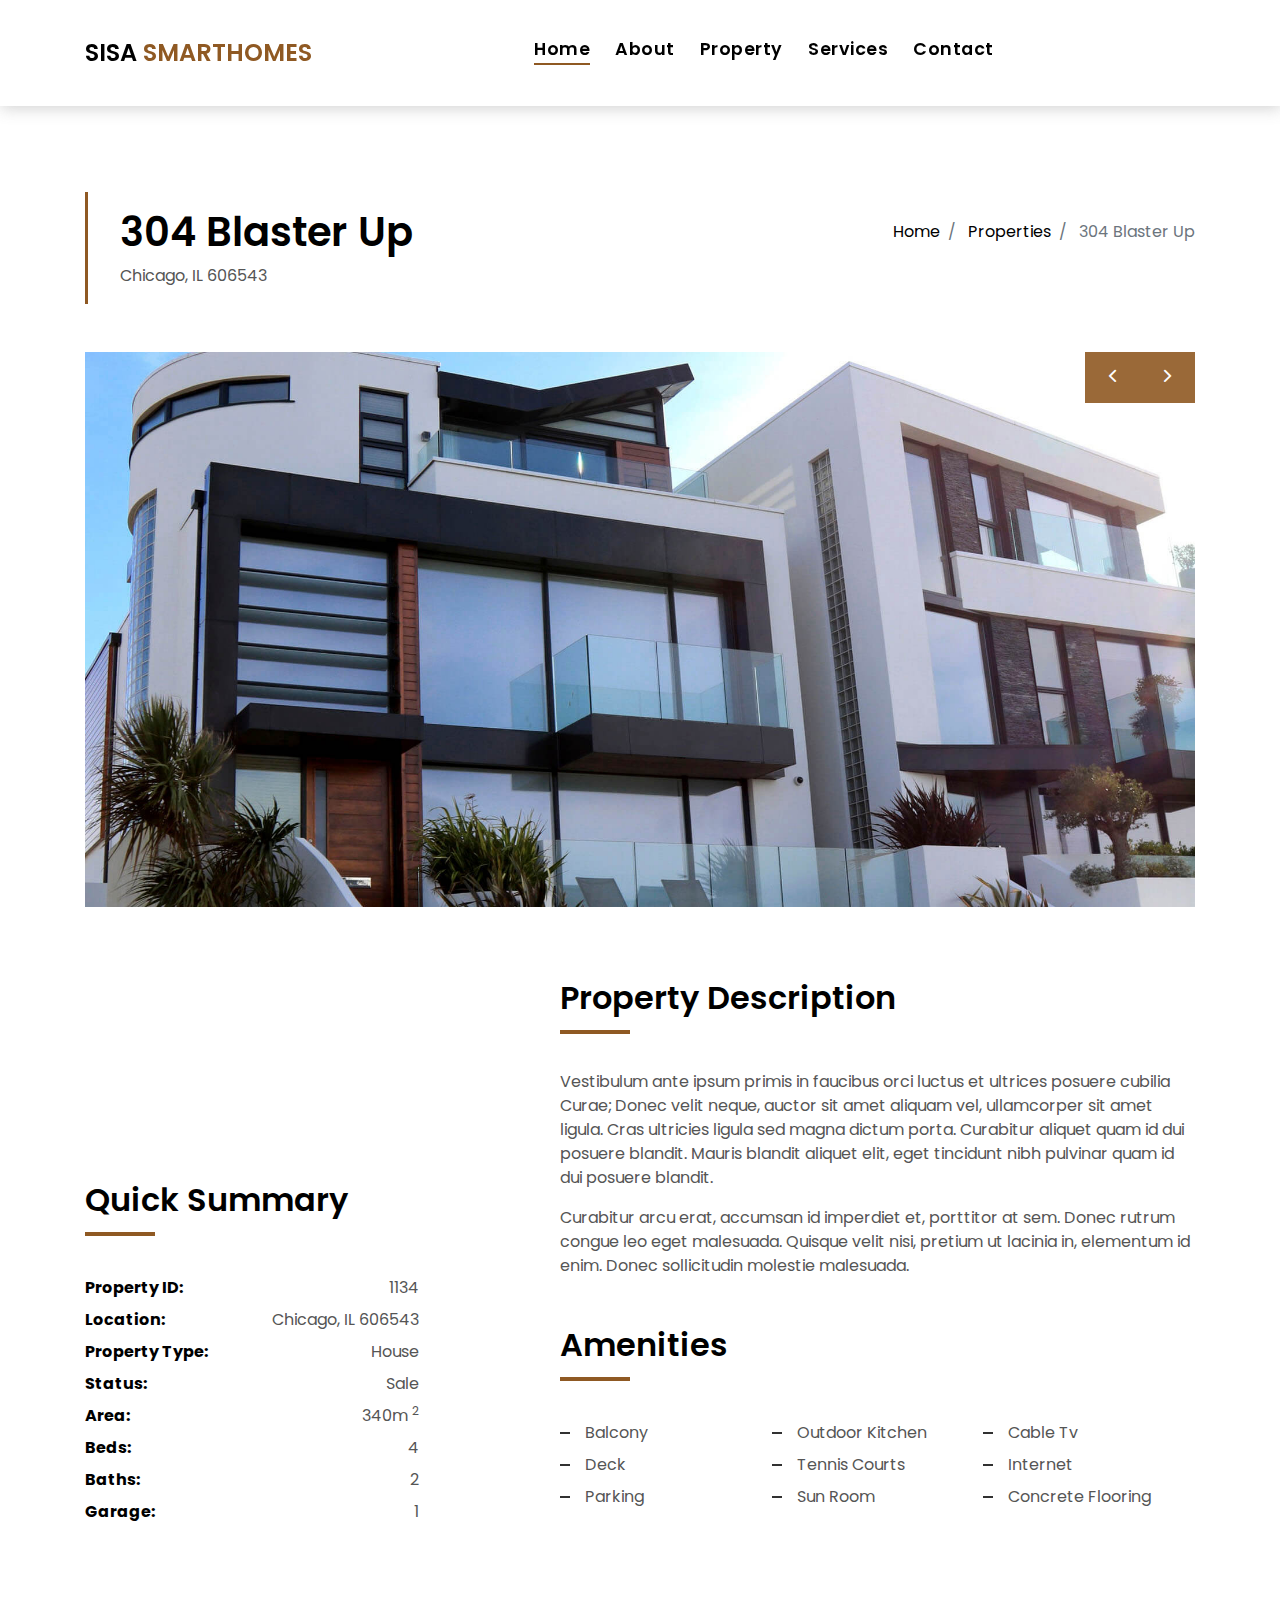
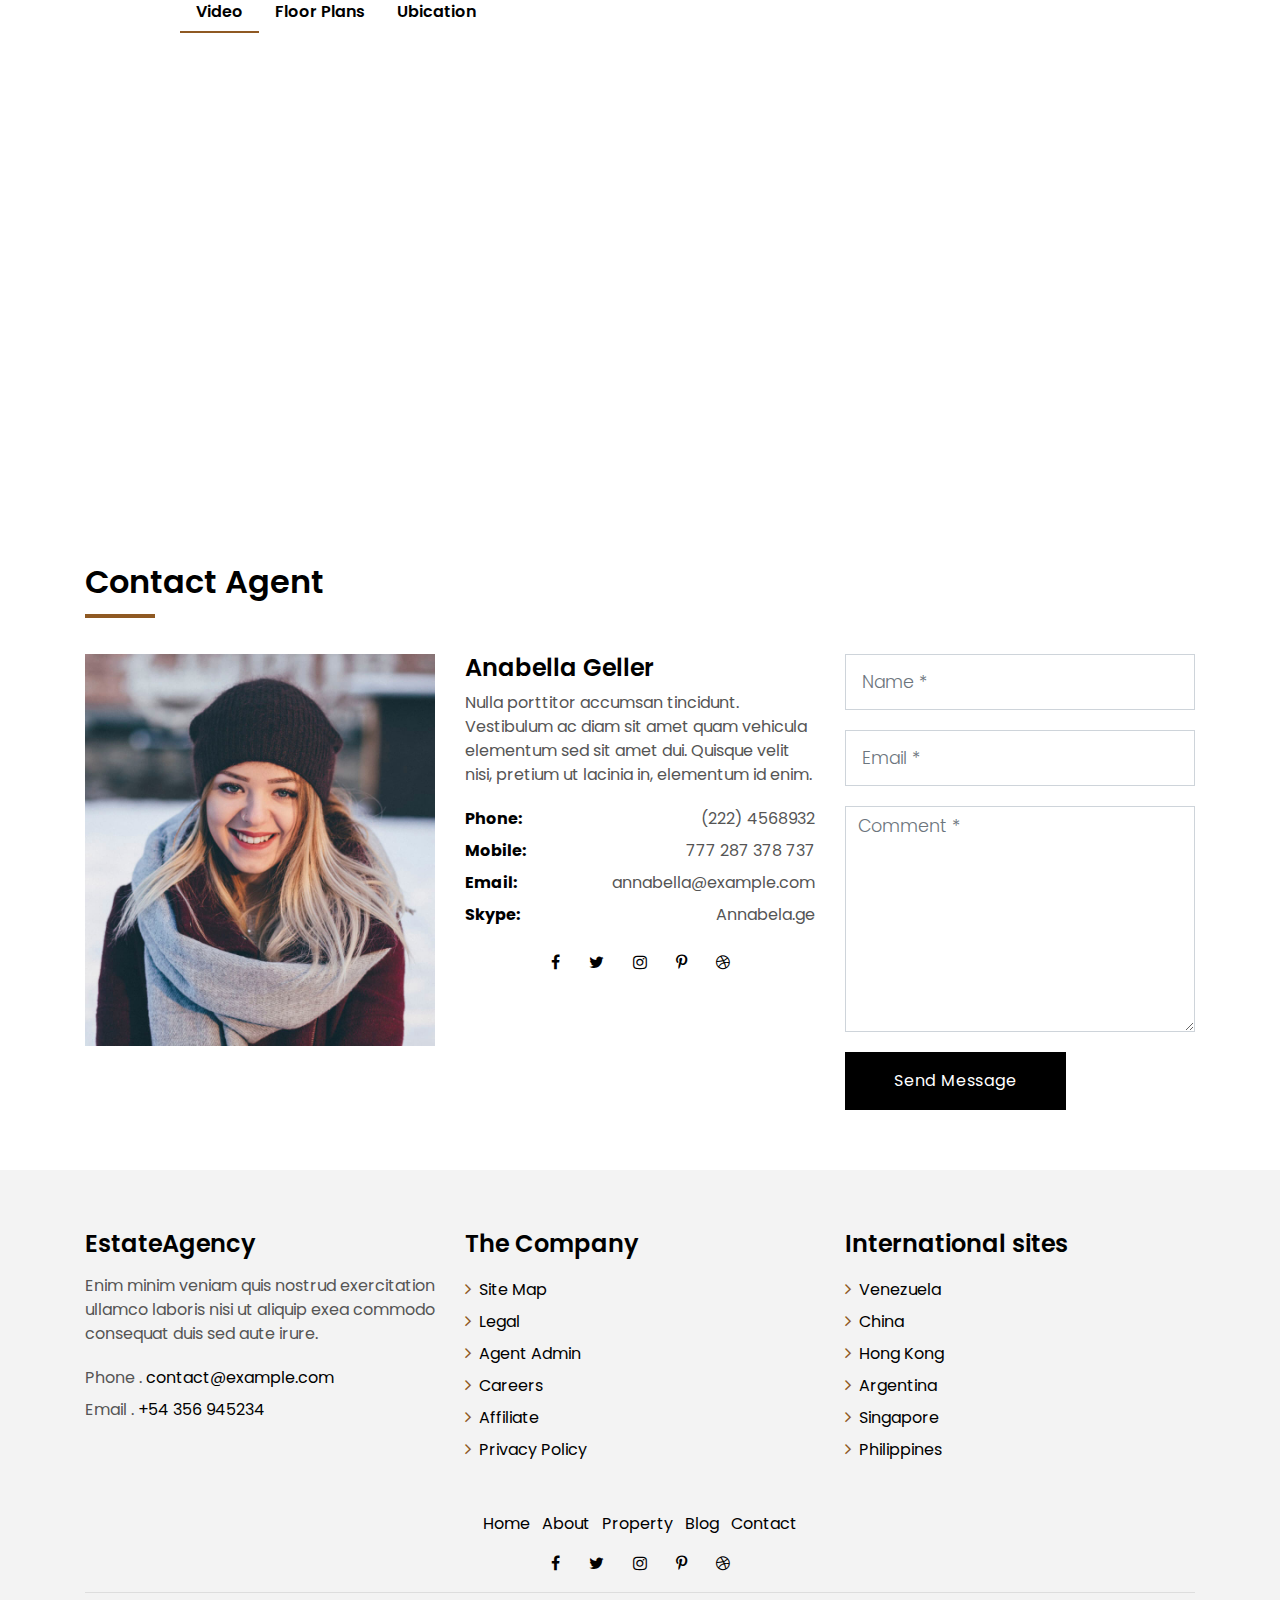
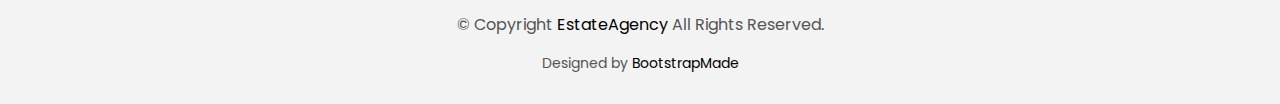
<file: property-single.html>
<!DOCTYPE html>
<html lang="en">
  <head>
    <meta charset="utf-8" />
    <title>SISA SmartHomes Ltd</title>
    <meta content="width=device-width, initial-scale=1.0" name="viewport" />
    <meta
      content=""
      name="constructions, smarthomes, building, realestate, real estate"
    />
    <meta
      content=""
      name="SISA Smart Homes LTD offers quality Real Estate and Building Development (Affordable Housing Units - Residential & Commercial), Roads Construction, Culverts, Bridges, Dredging Servies, Equipment Leasing Services and Supply of Materials."
    />

    <!-- Favicons -->
    <link href="img/favicon.png" rel="icon" />
    <link href="img/apple-touch-icon.png" rel="apple-touch-icon" />

    <!-- Google Fonts -->
    <link
      href="https://fonts.googleapis.com/css?family=Poppins:300,400,500,600,700"
      rel="stylesheet"
    />

    <!-- Bootstrap CSS File -->
    <link href="lib/bootstrap/css/bootstrap.min.css" rel="stylesheet" />

    <!-- Libraries CSS Files -->
    <link href="lib/font-awesome/css/font-awesome.min.css" rel="stylesheet" />
    <link href="lib/animate/animate.min.css" rel="stylesheet" />
    <link href="lib/ionicons/css/ionicons.min.css" rel="stylesheet" />
    <link href="lib/owlcarousel/assets/owl.carousel.min.css" rel="stylesheet" />

    <!-- Main Stylesheet File -->
    <link href="css/style.css" rel="stylesheet" />

    <!-- =======================================================
    Theme Name: EstateAgency
    Theme URL: https://bootstrapmade.com/real-estate-agency-bootstrap-template/
    Author: BootstrapMade.com
    License: https://bootstrapmade.com/license/
  ======================================================= -->
  </head>

  <body>
    <div class="click-closed"></div>
    <!--/ Form Search Star /-->
    <!-- <div class="box-collapse">
      <div class="title-box-d">
        <h3 class="title-d">Search Property</h3>
      </div>
      <span class="close-box-collapse right-boxed ion-ios-close"></span>
      <div class="box-collapse-wrap form">
        <form class="form-a">
          <div class="row">
            <div class="col-md-12 mb-2">
              <div class="form-group">
                <label for="Type">Keyword</label>
                <input
                  type="text"
                  class="form-control form-control-lg form-control-a"
                  placeholder="Keyword"
                />
              </div>
            </div>
            <div class="col-md-6 mb-2">
              <div class="form-group">
                <label for="Type">Type</label>
                <select
                  class="form-control form-control-lg form-control-a"
                  id="Type"
                >
                  <option>All Type</option>
                  <option>For Rent</option>
                  <option>For Sale</option>
                  <option>Open House</option>
                </select>
              </div>
            </div>
            <div class="col-md-6 mb-2">
              <div class="form-group">
                <label for="city">City</label>
                <select
                  class="form-control form-control-lg form-control-a"
                  id="city"
                >
                  <option>All City</option>
                  <option>Alabama</option>
                  <option>Arizona</option>
                  <option>California</option>
                  <option>Colorado</option>
                </select>
              </div>
            </div>
            <div class="col-md-6 mb-2">
              <div class="form-group">
                <label for="bedrooms">Bedrooms</label>
                <select
                  class="form-control form-control-lg form-control-a"
                  id="bedrooms"
                >
                  <option>Any</option>
                  <option>01</option>
                  <option>02</option>
                  <option>03</option>
                </select>
              </div>
            </div>
            <div class="col-md-6 mb-2">
              <div class="form-group">
                <label for="garages">Garages</label>
                <select
                  class="form-control form-control-lg form-control-a"
                  id="garages"
                >
                  <option>Any</option>
                  <option>01</option>
                  <option>02</option>
                  <option>03</option>
                  <option>04</option>
                </select>
              </div>
            </div>
            <div class="col-md-6 mb-2">
              <div class="form-group">
                <label for="bathrooms">Bathrooms</label>
                <select
                  class="form-control form-control-lg form-control-a"
                  id="bathrooms"
                >
                  <option>Any</option>
                  <option>01</option>
                  <option>02</option>
                  <option>03</option>
                </select>
              </div>
            </div>
            <div class="col-md-6 mb-2">
              <div class="form-group">
                <label for="price">Min Price</label>
                <select
                  class="form-control form-control-lg form-control-a"
                  id="price"
                >
                  <option>Unlimite</option>
                  <option>$50,000</option>
                  <option>$100,000</option>
                  <option>$150,000</option>
                  <option>$200,000</option>
                </select>
              </div>
            </div>
            <div class="col-md-12">
              <button type="submit" class="btn btn-b">Search Property</button>
            </div>
          </div>
        </form>
      </div>
    </div> -->
    <!--/ Form Search End /-->

    <!--/ Nav Star /-->
    <nav class="navbar navbar-default navbar-trans navbar-expand-lg fixed-top">
      <div class="container">
        <button
          class="navbar-toggler collapsed"
          type="button"
          data-toggle="collapse"
          data-target="#navbarDefault"
          aria-controls="navbarDefault"
          aria-expanded="false"
          aria-label="Toggle navigation"
        >
          <span></span>
          <span></span>
          <span></span>
        </button>
        <a class="navbar-brand text-brand" href="index.html"
          >SISA<span class="color-c">&nbsp;SMARTHOMES</span></a
        >
        <!-- <button
          type="button"
          class="btn btn-link nav-search navbar-toggle-box-collapse d-md-none"
          data-toggle="collapse"
          data-target="#navbarTogglerDemo01"
          aria-expanded="false"
        >
          <span class="fa fa-search" aria-hidden="true"></span>
        </button> -->
        <div
          class="navbar-collapse collapse justify-content-center"
          id="navbarDefault"
        >
          <ul class="navbar-nav">
            <li class="nav-item">
              <a class="nav-link active" href="index.html">Home</a>
            </li>
            <li class="nav-item">
              <a class="nav-link" href="about.html">About</a>
            </li>
            <li class="nav-item">
              <a class="nav-link" href="property-grid.html">Property</a>
            </li>
            <li class="nav-item">
              <a class="nav-link" href="#services">Services</a>
            </li>

            <li class="nav-item">
              <a class="nav-link" href="contact.html">Contact</a>
            </li>
          </ul>
        </div>
        <!-- <button
          type="button"
          class="btn btn-b-n navbar-toggle-box-collapse d-none d-md-block"
          data-toggle="collapse"
          data-target="#navbarTogglerDemo01"
          aria-expanded="false"
        >
          <span class="fa fa-search" aria-hidden="true"></span>
        </button> -->
      </div>
    </nav>
    <!--/ Nav End /-->

    <!--/ Intro Single star /-->
    <section class="intro-single">
      <div class="container">
        <div class="row">
          <div class="col-md-12 col-lg-8">
            <div class="title-single-box">
              <h1 class="title-single">304 Blaster Up</h1>
              <span class="color-text-a">Chicago, IL 606543</span>
            </div>
          </div>
          <div class="col-md-12 col-lg-4">
            <nav
              aria-label="breadcrumb"
              class="breadcrumb-box d-flex justify-content-lg-end"
            >
              <ol class="breadcrumb">
                <li class="breadcrumb-item">
                  <a href="index.html">Home</a>
                </li>
                <li class="breadcrumb-item">
                  <a href="property-grid.html">Properties</a>
                </li>
                <li class="breadcrumb-item active" aria-current="page">
                  304 Blaster Up
                </li>
              </ol>
            </nav>
          </div>
        </div>
      </div>
    </section>
    <!--/ Intro Single End /-->

    <!--/ Property Single Star /-->
    <section class="property-single nav-arrow-b">
      <div class="container">
        <div class="row">
          <div class="col-sm-12">
            <div
              id="property-single-carousel"
              class="owl-carousel owl-arrow gallery-property"
            >
              <div class="carousel-item-b">
                <img src="img/slide-2.jpg" alt="" />
              </div>
              <div class="carousel-item-b">
                <img src="img/slide-3.jpg" alt="" />
              </div>
              <div class="carousel-item-b">
                <img src="img/slide-1.jpg" alt="" />
              </div>
            </div>
            <div class="row justify-content-between">
              <div class="col-md-5 col-lg-4">
                <div class="property-price d-flex justify-content-center foo">
                  <div class="card-header-c d-flex">
                    <div class="card-box-ico">
                      <span class="ion-money">$</span>
                    </div>
                    <div class="card-title-c align-self-center">
                      <h5 class="title-c">15000</h5>
                    </div>
                  </div>
                </div>
                <div class="property-summary">
                  <div class="row">
                    <div class="col-sm-12">
                      <div class="title-box-d section-t4">
                        <h3 class="title-d">Quick Summary</h3>
                      </div>
                    </div>
                  </div>
                  <div class="summary-list">
                    <ul class="list">
                      <li class="d-flex justify-content-between">
                        <strong>Property ID:</strong>
                        <span>1134</span>
                      </li>
                      <li class="d-flex justify-content-between">
                        <strong>Location:</strong>
                        <span>Chicago, IL 606543</span>
                      </li>
                      <li class="d-flex justify-content-between">
                        <strong>Property Type:</strong>
                        <span>House</span>
                      </li>
                      <li class="d-flex justify-content-between">
                        <strong>Status:</strong>
                        <span>Sale</span>
                      </li>
                      <li class="d-flex justify-content-between">
                        <strong>Area:</strong>
                        <span
                          >340m
                          <sup>2</sup>
                        </span>
                      </li>
                      <li class="d-flex justify-content-between">
                        <strong>Beds:</strong>
                        <span>4</span>
                      </li>
                      <li class="d-flex justify-content-between">
                        <strong>Baths:</strong>
                        <span>2</span>
                      </li>
                      <li class="d-flex justify-content-between">
                        <strong>Garage:</strong>
                        <span>1</span>
                      </li>
                    </ul>
                  </div>
                </div>
              </div>
              <div class="col-md-7 col-lg-7 section-md-t3">
                <div class="row">
                  <div class="col-sm-12">
                    <div class="title-box-d">
                      <h3 class="title-d">Property Description</h3>
                    </div>
                  </div>
                </div>
                <div class="property-description">
                  <p class="description color-text-a">
                    Vestibulum ante ipsum primis in faucibus orci luctus et
                    ultrices posuere cubilia Curae; Donec velit neque, auctor
                    sit amet aliquam vel, ullamcorper sit amet ligula. Cras
                    ultricies ligula sed magna dictum porta. Curabitur aliquet
                    quam id dui posuere blandit. Mauris blandit aliquet elit,
                    eget tincidunt nibh pulvinar quam id dui posuere blandit.
                  </p>
                  <p class="description color-text-a no-margin">
                    Curabitur arcu erat, accumsan id imperdiet et, porttitor at
                    sem. Donec rutrum congue leo eget malesuada. Quisque velit
                    nisi, pretium ut lacinia in, elementum id enim. Donec
                    sollicitudin molestie malesuada.
                  </p>
                </div>
                <div class="row section-t3">
                  <div class="col-sm-12">
                    <div class="title-box-d">
                      <h3 class="title-d">Amenities</h3>
                    </div>
                  </div>
                </div>
                <div class="amenities-list color-text-a">
                  <ul class="list-a no-margin">
                    <li>Balcony</li>
                    <li>Outdoor Kitchen</li>
                    <li>Cable Tv</li>
                    <li>Deck</li>
                    <li>Tennis Courts</li>
                    <li>Internet</li>
                    <li>Parking</li>
                    <li>Sun Room</li>
                    <li>Concrete Flooring</li>
                  </ul>
                </div>
              </div>
            </div>
          </div>
          <div class="col-md-10 offset-md-1">
            <ul
              class="nav nav-pills-a nav-pills mb-3 section-t3"
              id="pills-tab"
              role="tablist"
            >
              <li class="nav-item">
                <a
                  class="nav-link active"
                  id="pills-video-tab"
                  data-toggle="pill"
                  href="#pills-video"
                  role="tab"
                  aria-controls="pills-video"
                  aria-selected="true"
                  >Video</a
                >
              </li>
              <li class="nav-item">
                <a
                  class="nav-link"
                  id="pills-plans-tab"
                  data-toggle="pill"
                  href="#pills-plans"
                  role="tab"
                  aria-controls="pills-plans"
                  aria-selected="false"
                  >Floor Plans</a
                >
              </li>
              <li class="nav-item">
                <a
                  class="nav-link"
                  id="pills-map-tab"
                  data-toggle="pill"
                  href="#pills-map"
                  role="tab"
                  aria-controls="pills-map"
                  aria-selected="false"
                  >Ubication</a
                >
              </li>
            </ul>
            <div class="tab-content" id="pills-tabContent">
              <div
                class="tab-pane fade show active"
                id="pills-video"
                role="tabpanel"
                aria-labelledby="pills-video-tab"
              >
                <iframe
                  src="https://player.vimeo.com/video/73221098"
                  width="100%"
                  height="460"
                  frameborder="0"
                  webkitallowfullscreen
                  mozallowfullscreen
                  allowfullscreen
                ></iframe>
              </div>
              <div
                class="tab-pane fade"
                id="pills-plans"
                role="tabpanel"
                aria-labelledby="pills-plans-tab"
              >
                <img src="img/plan2.jpg" alt="" class="img-fluid" />
              </div>
              <div
                class="tab-pane fade"
                id="pills-map"
                role="tabpanel"
                aria-labelledby="pills-map-tab"
              >
                <iframe
                  src="https://www.google.com/maps/embed?pb=!1m18!1m12!1m3!1d3022.1422937950147!2d-73.98731968482413!3d40.75889497932681!2m3!1f0!2f0!3f0!3m2!1i1024!2i768!4f13.1!3m3!1m2!1s0x89c25855c6480299%3A0x55194ec5a1ae072e!2sTimes+Square!5e0!3m2!1ses-419!2sve!4v1510329142834"
                  width="100%"
                  height="460"
                  frameborder="0"
                  style="border: 0"
                  allowfullscreen
                ></iframe>
              </div>
            </div>
          </div>
          <div class="col-md-12">
            <div class="row section-t3">
              <div class="col-sm-12">
                <div class="title-box-d">
                  <h3 class="title-d">Contact Agent</h3>
                </div>
              </div>
            </div>
            <div class="row">
              <div class="col-md-6 col-lg-4">
                <img src="img/agent-4.jpg" alt="" class="img-fluid" />
              </div>
              <div class="col-md-6 col-lg-4">
                <div class="property-agent">
                  <h4 class="title-agent">Anabella Geller</h4>
                  <p class="color-text-a">
                    Nulla porttitor accumsan tincidunt. Vestibulum ac diam sit
                    amet quam vehicula elementum sed sit amet dui. Quisque velit
                    nisi, pretium ut lacinia in, elementum id enim.
                  </p>
                  <ul class="list-unstyled">
                    <li class="d-flex justify-content-between">
                      <strong>Phone:</strong>
                      <span class="color-text-a">(222) 4568932</span>
                    </li>
                    <li class="d-flex justify-content-between">
                      <strong>Mobile:</strong>
                      <span class="color-text-a">777 287 378 737</span>
                    </li>
                    <li class="d-flex justify-content-between">
                      <strong>Email:</strong>
                      <span class="color-text-a">annabella@example.com</span>
                    </li>
                    <li class="d-flex justify-content-between">
                      <strong>Skype:</strong>
                      <span class="color-text-a">Annabela.ge</span>
                    </li>
                  </ul>
                  <div class="socials-a">
                    <ul class="list-inline">
                      <li class="list-inline-item">
                        <a href="#">
                          <i class="fa fa-facebook" aria-hidden="true"></i>
                        </a>
                      </li>
                      <li class="list-inline-item">
                        <a href="#">
                          <i class="fa fa-twitter" aria-hidden="true"></i>
                        </a>
                      </li>
                      <li class="list-inline-item">
                        <a href="#">
                          <i class="fa fa-instagram" aria-hidden="true"></i>
                        </a>
                      </li>
                      <li class="list-inline-item">
                        <a href="#">
                          <i class="fa fa-pinterest-p" aria-hidden="true"></i>
                        </a>
                      </li>
                      <li class="list-inline-item">
                        <a href="#">
                          <i class="fa fa-dribbble" aria-hidden="true"></i>
                        </a>
                      </li>
                    </ul>
                  </div>
                </div>
              </div>
              <div class="col-md-12 col-lg-4">
                <div class="property-contact">
                  <form class="form-a">
                    <div class="row">
                      <div class="col-md-12 mb-1">
                        <div class="form-group">
                          <input
                            type="text"
                            class="form-control form-control-lg form-control-a"
                            id="inputName"
                            placeholder="Name *"
                            required
                          />
                        </div>
                      </div>
                      <div class="col-md-12 mb-1">
                        <div class="form-group">
                          <input
                            type="email"
                            class="form-control form-control-lg form-control-a"
                            id="inputEmail1"
                            placeholder="Email *"
                            required
                          />
                        </div>
                      </div>
                      <div class="col-md-12 mb-1">
                        <div class="form-group">
                          <textarea
                            id="textMessage"
                            class="form-control"
                            placeholder="Comment *"
                            name="message"
                            cols="45"
                            rows="8"
                            required
                          ></textarea>
                        </div>
                      </div>
                      <div class="col-md-12">
                        <button type="submit" class="btn btn-a">
                          Send Message
                        </button>
                      </div>
                    </div>
                  </form>
                </div>
              </div>
            </div>
          </div>
        </div>
      </div>
    </section>
    <!--/ Property Single End /-->

    <!--/ footer Star /-->
    <section class="section-footer">
      <div class="container">
        <div class="row">
          <div class="col-sm-12 col-md-4">
            <div class="widget-a">
              <div class="w-header-a">
                <h3 class="w-title-a text-brand">EstateAgency</h3>
              </div>
              <div class="w-body-a">
                <p class="w-text-a color-text-a">
                  Enim minim veniam quis nostrud exercitation ullamco laboris
                  nisi ut aliquip exea commodo consequat duis sed aute irure.
                </p>
              </div>
              <div class="w-footer-a">
                <ul class="list-unstyled">
                  <li class="color-a">
                    <span class="color-text-a">Phone .</span>
                    contact@example.com
                  </li>
                  <li class="color-a">
                    <span class="color-text-a">Email .</span> +54 356 945234
                  </li>
                </ul>
              </div>
            </div>
          </div>
          <div class="col-sm-12 col-md-4 section-md-t3">
            <div class="widget-a">
              <div class="w-header-a">
                <h3 class="w-title-a text-brand">The Company</h3>
              </div>
              <div class="w-body-a">
                <div class="w-body-a">
                  <ul class="list-unstyled">
                    <li class="item-list-a">
                      <i class="fa fa-angle-right"></i> <a href="#">Site Map</a>
                    </li>
                    <li class="item-list-a">
                      <i class="fa fa-angle-right"></i> <a href="#">Legal</a>
                    </li>
                    <li class="item-list-a">
                      <i class="fa fa-angle-right"></i>
                      <a href="#">Agent Admin</a>
                    </li>
                    <li class="item-list-a">
                      <i class="fa fa-angle-right"></i> <a href="#">Careers</a>
                    </li>
                    <li class="item-list-a">
                      <i class="fa fa-angle-right"></i>
                      <a href="#">Affiliate</a>
                    </li>
                    <li class="item-list-a">
                      <i class="fa fa-angle-right"></i>
                      <a href="#">Privacy Policy</a>
                    </li>
                  </ul>
                </div>
              </div>
            </div>
          </div>
          <div class="col-sm-12 col-md-4 section-md-t3">
            <div class="widget-a">
              <div class="w-header-a">
                <h3 class="w-title-a text-brand">International sites</h3>
              </div>
              <div class="w-body-a">
                <ul class="list-unstyled">
                  <li class="item-list-a">
                    <i class="fa fa-angle-right"></i> <a href="#">Venezuela</a>
                  </li>
                  <li class="item-list-a">
                    <i class="fa fa-angle-right"></i> <a href="#">China</a>
                  </li>
                  <li class="item-list-a">
                    <i class="fa fa-angle-right"></i> <a href="#">Hong Kong</a>
                  </li>
                  <li class="item-list-a">
                    <i class="fa fa-angle-right"></i> <a href="#">Argentina</a>
                  </li>
                  <li class="item-list-a">
                    <i class="fa fa-angle-right"></i> <a href="#">Singapore</a>
                  </li>
                  <li class="item-list-a">
                    <i class="fa fa-angle-right"></i>
                    <a href="#">Philippines</a>
                  </li>
                </ul>
              </div>
            </div>
          </div>
        </div>
      </div>
    </section>
    <footer>
      <div class="container">
        <div class="row">
          <div class="col-md-12">
            <nav class="nav-footer">
              <ul class="list-inline">
                <li class="list-inline-item">
                  <a href="#">Home</a>
                </li>
                <li class="list-inline-item">
                  <a href="#">About</a>
                </li>
                <li class="list-inline-item">
                  <a href="#">Property</a>
                </li>
                <li class="list-inline-item">
                  <a href="#">Blog</a>
                </li>
                <li class="list-inline-item">
                  <a href="#">Contact</a>
                </li>
              </ul>
            </nav>
            <div class="socials-a">
              <ul class="list-inline">
                <li class="list-inline-item">
                  <a href="#">
                    <i class="fa fa-facebook" aria-hidden="true"></i>
                  </a>
                </li>
                <li class="list-inline-item">
                  <a href="#">
                    <i class="fa fa-twitter" aria-hidden="true"></i>
                  </a>
                </li>
                <li class="list-inline-item">
                  <a href="#">
                    <i class="fa fa-instagram" aria-hidden="true"></i>
                  </a>
                </li>
                <li class="list-inline-item">
                  <a href="#">
                    <i class="fa fa-pinterest-p" aria-hidden="true"></i>
                  </a>
                </li>
                <li class="list-inline-item">
                  <a href="#">
                    <i class="fa fa-dribbble" aria-hidden="true"></i>
                  </a>
                </li>
              </ul>
            </div>
            <div class="copyright-footer">
              <p class="copyright color-text-a">
                &copy; Copyright
                <span class="color-a">EstateAgency</span> All Rights Reserved.
              </p>
            </div>
            <div class="credits">
              <!--
              All the links in the footer should remain intact.
              You can delete the links only if you purchased the pro version.
              Licensing information: https://bootstrapmade.com/license/
              Purchase the pro version with working PHP/AJAX contact form: https://bootstrapmade.com/buy/?theme=EstateAgency
            -->
              Designed by <a href="https://bootstrapmade.com/">BootstrapMade</a>
            </div>
          </div>
        </div>
      </div>
    </footer>
    <!--/ Footer End /-->

    <a href="#" class="back-to-top"><i class="fa fa-chevron-up"></i></a>
    <div id="preloader"></div>

    <!-- JavaScript Libraries -->
    <script src="lib/jquery/jquery.min.js"></script>
    <script src="lib/jquery/jquery-migrate.min.js"></script>
    <script src="lib/popper/popper.min.js"></script>
    <script src="lib/bootstrap/js/bootstrap.min.js"></script>
    <script src="lib/easing/easing.min.js"></script>
    <script src="lib/owlcarousel/owl.carousel.min.js"></script>
    <script src="lib/scrollreveal/scrollreveal.min.js"></script>
    <!-- Contact Form JavaScript File -->
    <script src="contactform/contactform.js"></script>

    <!-- Template Main Javascript File -->
    <script src="js/main.js"></script>
  </body>
</html>
</file>
<file: css/style.css>
/*
  Theme Name: EstateAgency
  Theme URL: https://bootstrapmade.com/real-estate-agency-bootstrap-template/
  Author: BootstrapMade.com
  License: https://bootstrapmade.com/license/
*/

/*======================================
//--//-->   STYLES GENERALES
======================================*/

body {
  font-family: "Poppins", sans-serif;
  color: #555555;
}

h1,
h2,
h3,
h4,
h5,
h6 {
  color: #000000;
}

a {
  color: #000000;
  transition: all 0.5s ease;
}

a:hover {
  color: #8f5923;
  text-decoration: none;
}

.link-two {
  color: #000000;
  transition: all 0.5s ease;
}

.link-two:hover {
  text-decoration: underline;
  color: #000000;
}

.link-one {
  color: #000000;
  transition: all 0.5s ease;
}

.link-one:hover {
  color: #000000;
  text-decoration: none;
}

.link-icon {
  color: #000000;
  font-weight: 500;
}

.link-icon span {
  font-size: 14px;
  padding-left: 4px;
  vertical-align: middle;
}

.link-a {
  color: #ffffff;
  text-decoration: none;
}

.link-a:hover {
  color: #ffffff;
  text-decoration: none;
}

.link-a span {
  font-size: 18px;
  vertical-align: middle;
  margin-left: 5px;
}

.text-brand {
  color: #000000;
  font-size: 1.5rem;
  font-weight: 600;
}

.color-a {
  color: #000000;
}

.color-b {
  color: #8f5923;
}
.color-c {
  color: #8f5923;
}

.color-d {
  color: #adadad;
}

.color-text-a {
  color: #555555;
}

.no-margin {
  margin: 0;
}

/*------/ Nav Pills  /------*/

.nav-pills-a.nav-pills .nav-link {
  color: #000000;
  position: relative;
  font-weight: 600;
}

.nav-pills-a.nav-pills .nav-link.active {
  background-color: transparent;
}

.nav-pills-a.nav-pills .nav-link.active:after {
  content: "";
  position: absolute;
  left: 0;
  bottom: -1px;
  width: 100%;
  height: 2px;
  background-color: #8f5923;
  z-index: 2;
}

/*------/ Bg Image /------*/

.bg-image {
  background-repeat: no-repeat;
  background-attachment: fixed;
  background-size: cover;
  background-position: center center;
}

/*------/ List a /------*/

.list-a {
  display: inline-block;
  line-height: 2;
  padding: 0;
  list-style: none;
}

.list-a li {
  position: relative;
  width: 50%;
  float: left;
  padding-left: 25px;
  padding-right: 5px;
}

.list-a li:before {
  content: "";
  width: 10px;
  height: 2px;
  position: absolute;
  background-color: #313131;
  top: 15px;
  left: 0;
}

/*------/ Pagination-a /------*/

.pagination-a .pagination .page-link {
  margin: 0 0.2rem;
  border-color: transparent;
  padding: 0.5rem 0.8rem;
  color: #000000;
}

.pagination-a .pagination .page-link:hover,
.pagination-a .pagination .page-link:active,
.pagination-a .pagination .page-link:focus {
  background-color: #8f5923;
}

.pagination-a .pagination .page-link span {
  font-size: 1.2rem;
}

.pagination-a .pagination .next .page-link {
  padding: 0.4rem 0.9rem;
}

.pagination-a .pagination .page-item:last-child .page-link {
  border-top-right-radius: 0;
  border-bottom-right-radius: 0;
}

.pagination-a .pagination .page-item:first-child .page-link {
  border-top-left-radius: 0;
  border-bottom-left-radius: 0;
}

.pagination-a .pagination .page-item.disabled .page-link {
  padding: 0.4rem 0.9rem;
  color: #555555;
}

.pagination-a .pagination .page-item.active .page-link {
  background-color: #8f5923;
}

.a {
  color: #8f5923;
  font-size: 1.3rem;
}

/*------/ Icon Box /------*/

.icon-box .icon-box-icon {
  display: table-cell;
  vertical-align: top;
  font-size: 36px;
  color: #000000;
  width: 50px;
  padding-top: 8px;
}

.icon-box .icon-box-content {
  padding-top: 18px;
}

/*------/ Space Padding /------*/

.section-t8 {
  padding-top: 8rem;
}

.section-t4 {
  padding-top: 4rem;
}

.section-t3 {
  padding-top: 3rem;
}

.section-b2 {
  padding-bottom: 2rem;
}

.section-tb85 {
  padding: 8rem 0 5rem 0;
}

/*------/ Title /------*/

.title-wrap {
  padding-bottom: 4rem;
}

.title-a {
  font-size: 2.6rem;
  font-weight: 600;
}

.title-link {
  font-size: 1.2rem;
  font-weight: 300;
  padding-top: 1.2rem;
}

.title-link a {
  color: #313131;
}

.title-link span {
  font-size: 20px;
  padding-left: 4px;
  vertical-align: middle;
}

.title-box-d {
  padding-bottom: 1.8rem;
  margin-bottom: 1rem;
  position: relative;
}

.title-box-d .title-d {
  font-weight: 600;
  font-size: 2rem;
}

.title-box-d .title-d:after {
  content: "";
  position: absolute;
  width: 70px;
  height: 4px;
  background-color: #8f5923;
  bottom: 20px;
  left: 0;
}

/*------/ Display Table & Table Cell /------*/

.display-table {
  width: 100%;
  height: 100%;
  display: table;
}

.table-cell {
  display: table-cell;
  vertical-align: middle;
}

/*------/ Ul Resect /------*/

.ul-resect ul,
.list-a ul,
.box-comments ul {
  list-style: none;
  padding-left: 0;
  margin-bottom: 0;
}

/*------/ Overlay /------*/

.overlay-a {
  background: linear-gradient(
    to bottom,
    rgba(0, 0, 0, 0) 0%,
    rgba(0, 0, 0, 0.2) 27%,
    rgba(0, 0, 0, 0.65) 90%
  );
}

.overlay {
  position: absolute;
  top: 0;
  left: 0px;
  padding: 0;
  height: 100%;
  width: 100%;
}

/*------/ Owl carousel /------*/

.owl-theme .owl-dots {
  text-align: center;
  margin-top: 18px;
}

.owl-theme .owl-dots .owl-dot {
  display: inline-block;
}

.owl-theme .owl-dots .owl-dot span {
  width: 16px;
  height: 9px;
  margin: 5px 5px;
  background: #000000;
  border: 0px solid #000000;
  display: block;
  transition: all 0.6s ease-in-out;
  cursor: pointer;
  border-radius: 0px;
}

.owl-theme .owl-dots .owl-dot:hover span {
  background-color: #8f5923;
}

.owl-theme .owl-dots .owl-dot.active span {
  background-color: #8f5923;
  width: 35px;
}

.owl-arrow .owl-nav {
  position: absolute;
  top: 0;
  right: 0;
  font-size: 1.8rem;
}

.owl-arrow .owl-nav .owl-prev,
.owl-arrow .owl-nav .owl-next {
  display: inline-block;
  transition: all 0.6s ease-in-out;
  color: #000000;
}

.owl-arrow .owl-nav .owl-prev.disabled,
.owl-arrow .owl-nav .owl-next.disabled {
  transition: all 0.6s ease-in-out;
  color: #adadad;
}

.owl-arrow .owl-nav .owl-next {
  margin-left: 15px;
}

.nav-arrow-a .owl-arrow .owl-nav {
  font-size: 1.8rem;
  margin-top: -110px;
}

.nav-arrow-a .owl-arrow .owl-nav .owl-next {
  margin-left: 15px;
}

.nav-arrow-b .owl-arrow .owl-nav {
  position: absolute;
  top: 0;
  right: 0;
  font-size: 1.2rem;
}

.nav-arrow-b .owl-arrow .owl-nav .owl-prev,
.nav-arrow-b .owl-arrow .owl-nav .owl-next {
  padding: 0.7rem 1.5rem !important;
  display: inline-block;
  transition: all 0.6s ease-in-out;
  color: #ffffff;
  background-color: #8f5923;
  opacity: 0.9;
}

.nav-arrow-b .owl-arrow .owl-nav .owl-prev.disabled,
.nav-arrow-b .owl-arrow .owl-nav .owl-next.disabled {
  transition: all 0.6s ease-in-out;
  color: #ffffff;
}

.nav-arrow-b .owl-arrow .owl-nav .owl-prev:hover,
.nav-arrow-b .owl-arrow .owl-nav .owl-next:hover {
  background-color: #8f5923;
}

.nav-arrow-b .owl-arrow .owl-nav .owl-next {
  margin-left: 0px;
}

/*------/ Socials /------*/

.socials-a .list-inline-item:not(:last-child) {
  margin-right: 25px;
}

/* Back to top button */

.back-to-top {
  position: fixed;
  display: none;
  background: #8f5923;
  color: #fff;
  width: 44px;
  height: 44px;
  text-align: center;
  line-height: 1;
  font-size: 16px;
  border-radius: 50%;
  right: 15px;
  bottom: 15px;
  transition: background 0.5s;
  z-index: 11;
}

.back-to-top i {
  padding-top: 12px;
  color: #fff;
}

/* Prelaoder */

#preloader {
  position: fixed;
  top: 0;
  left: 0;
  right: 0;
  bottom: 0;
  z-index: 9999;
  overflow: hidden;
  background: #fff;
}

#preloader:before {
  content: "";
  position: fixed;
  top: calc(50% - 30px);
  left: calc(50% - 30px);
  border: 6px solid #f2f2f2;
  border-top: 6px solid #8f5923;
  border-radius: 50%;
  width: 60px;
  height: 60px;
  -webkit-animation: animate-preloader 1s linear infinite;
  animation: animate-preloader 1s linear infinite;
}

@-webkit-keyframes animate-preloader {
  0% {
    -webkit-transform: rotate(0deg);
    transform: rotate(0deg);
  }

  100% {
    -webkit-transform: rotate(360deg);
    transform: rotate(360deg);
  }
}

@keyframes animate-preloader {
  0% {
    -webkit-transform: rotate(0deg);
    transform: rotate(0deg);
  }

  100% {
    -webkit-transform: rotate(360deg);
    transform: rotate(360deg);
  }
}

/*======================================
//--//-->   NAVBAR
======================================*/

.navbar-default {
  transition: all 0.5s ease-in-out;
  background-color: #ffffff;
  padding-top: 28px;
  padding-bottom: 28px;
  -webkit-backface-visibility: hidden;
  backface-visibility: hidden;
  box-shadow: 1px 2px 15px rgba(100, 100, 100, 0.3);
}

.navbar-default .nav-search {
  color: #000000;
  font-size: 1.5rem;
}

.navbar-default.navbar-reduce {
  box-shadow: 1px 2px 15px rgba(100, 100, 100, 0.3);
}

.navbar-default.navbar-trans,
.navbar-default.navbar-reduce {
  -webkit-backface-visibility: hidden;
  backface-visibility: hidden;
}

.navbar-default.navbar-trans .nav-item,
.navbar-default.navbar-reduce .nav-item {
  position: relative;
  padding-right: 10px;
  padding-bottom: 8px;
  margin-left: 0;
}

.navbar-default.navbar-trans .nav-link,
.navbar-default.navbar-reduce .nav-link {
  font-size: 1.1rem;
  color: #000000;
  font-weight: 600;
  letter-spacing: 0.03em;
  transition: all 0.1s ease-in-out;
  position: relative;
  padding-left: 0;
  padding-right: 0;
}

.navbar-default.navbar-trans .nav-link:before,
.navbar-default.navbar-reduce .nav-link:before {
  content: "";
  position: absolute;
  bottom: 5px;
  left: 0;
  width: 100%;
  height: 2px;
  z-index: 0;
  background-color: #8f5923;
  -webkit-transform: scaleX(0);
  transform: scaleX(0);
  -webkit-transform-origin: right;
  transform-origin: right;
  transition: opacity 0.2s ease-out 0.3s, -webkit-transform 0.2s ease-out;
  transition: transform 0.2s ease-out, opacity 0.2s ease-out 0.3s;
  transition: transform 0.2s ease-out, opacity 0.2s ease-out 0.3s,
    -webkit-transform 0.2s ease-out;
}

.navbar-default.navbar-trans .nav-link:hover,
.navbar-default.navbar-reduce .nav-link:hover {
  color: #000000;
}

.navbar-default.navbar-trans .nav-link:hover:before,
.navbar-default.navbar-reduce .nav-link:hover:before {
  -webkit-transform: scaleX(1);
  transform: scaleX(1);
  -webkit-transform-origin: left;
  transform-origin: left;
}

.navbar-default.navbar-trans .show > .nav-link:before,
.navbar-default.navbar-trans .active > .nav-link:before,
.navbar-default.navbar-trans .nav-link.show:before,
.navbar-default.navbar-trans .nav-link.active:before,
.navbar-default.navbar-reduce .show > .nav-link:before,
.navbar-default.navbar-reduce .active > .nav-link:before,
.navbar-default.navbar-reduce .nav-link.show:before,
.navbar-default.navbar-reduce .nav-link.active:before {
  -webkit-transform: scaleX(1);
  transform: scaleX(1);
}

.navbar-default.navbar-trans .nav-link:before {
  background-color: #8f5923;
}

.navbar-default.navbar-trans .nav-link:hover {
  color: #000000;
}

.navbar-default.navbar-trans .show > .nav-link,
.navbar-default.navbar-trans .active > .nav-link,
.navbar-default.navbar-trans .nav-link.show,
.navbar-default.navbar-trans .nav-link.active {
  color: #000000;
}

.navbar-default.navbar-reduce {
  transition: all 0.5s ease-in-out;
  padding-top: 19px;
  padding-bottom: 19px;
}

.navbar-default.navbar-reduce .nav-link {
  color: #000000;
}

.navbar-default.navbar-reduce .nav-link:before {
  background-color: #8f5923;
}

.navbar-default.navbar-reduce .nav-link:hover {
  color: #000000;
}

.navbar-default.navbar-reduce .show > .nav-link,
.navbar-default.navbar-reduce .active > .nav-link,
.navbar-default.navbar-reduce .nav-link.show,
.navbar-default.navbar-reduce .nav-link.active {
  color: #000000;
}

.navbar-default.navbar-reduce .navbar-brand {
  color: #000000;
}

.navbar-default .dropdown .dropdown-menu {
  border-top: 0;
  border-left: 4px solid #8f5923;
  border-right: 0;
  border-bottom: 0;
  -webkit-transform: translate3d(0px, -40px, 0px);
  transform: translate3d(0px, -40px, 0px);
  opacity: 0;
  filter: alpha(opacity=0);
  visibility: hidden;
  transition: all 0.5s cubic-bezier(0.3, 0.65, 0.355, 1) 0s,
    opacity 0.31s ease 0s, height 0s linear 0.36s;
  margin: 0;
  border-radius: 0;
  padding: 12px 0;
}

.navbar-default .dropdown .dropdown-menu .dropdown-item {
  padding: 12px 18px;
  transition: all 500ms ease;
  font-weight: 600;
  min-width: 220px;
}

.navbar-default .dropdown .dropdown-menu .dropdown-item:hover {
  background-color: #ffffff;
  color: #8f5923;
  transition: all 500ms ease;
}

.navbar-default .dropdown .dropdown-menu .dropdown-item.active {
  background-color: #ffffff;
  color: #8f5923;
}

.navbar-default .dropdown:hover .dropdown-menu {
  -webkit-transform: translate3d(0px, 0px, 0px);
  transform: translate3d(0px, 0px, 0px);
  visibility: visible;
  opacity: 1;
  filter: alpha(opacity=1);
}

/*------/ Hamburger Navbar /------*/

.navbar-toggler {
  position: relative;
}

.navbar-toggler:focus,
.navbar-toggler:active {
  outline: 0;
}

.navbar-toggler span {
  display: block;
  background-color: #000000;
  height: 3px;
  width: 25px;
  margin-top: 4px;
  margin-bottom: 4px;
  -webkit-transform: rotate(0deg);
  transform: rotate(0deg);
  left: 0;
  opacity: 1;
}

.navbar-toggler span:nth-child(1),
.navbar-toggler span:nth-child(3) {
  transition: -webkit-transform 0.35s ease-in-out;
  transition: transform 0.35s ease-in-out;
  transition: transform 0.35s ease-in-out, -webkit-transform 0.35s ease-in-out;
}

.navbar-toggler:not(.collapsed) span:nth-child(1) {
  position: absolute;
  left: 12px;
  top: 10px;
  -webkit-transform: rotate(135deg);
  transform: rotate(135deg);
  opacity: 0.9;
}

.navbar-toggler:not(.collapsed) span:nth-child(2) {
  height: 12px;
  visibility: hidden;
  background-color: transparent;
}

.navbar-toggler:not(.collapsed) span:nth-child(3) {
  position: absolute;
  left: 12px;
  top: 10px;
  -webkit-transform: rotate(-135deg);
  transform: rotate(-135deg);
  opacity: 0.9;
}

/*======================================
//--//-->   BOX COLAPSE
======================================*/

.box-collapse {
  position: fixed;
  top: 0;
  bottom: 0;
  right: 0;
  width: 100%;
  z-index: 1040;
  background-color: #ffffff;
  -webkit-transform: translateX(100%);
  transform: translateX(100%);
  transition: all 0.6s ease;
}

.box-collapse .title-box-d {
  top: 30px;
  left: 60px;
  opacity: 0;
  transition: all 1s ease;
  transition-delay: 0.3s;
}

.box-collapse-wrap {
  opacity: 0;
  position: absolute;
  left: 0;
  top: 6.5rem;
  bottom: 5rem;
  padding-left: 10%;
  padding-right: 10%;
  overflow-x: hidden;
  overflow-y: auto;
  margin: 0;
  -webkit-transform: translateY(3rem);
  transform: translateY(3rem);
  transition: opacity 0.5s 0.5s ease, -webkit-transform 0.5s 0.5s ease;
  transition: transform 0.5s 0.5s ease, opacity 0.5s 0.5s ease;
  transition: transform 0.5s 0.5s ease, opacity 0.5s 0.5s ease,
    -webkit-transform 0.5s 0.5s ease;
}

.box-collapse-open .click-closed {
  visibility: visible;
}

.box-collapse-open .box-collapse {
  -webkit-transform: translateX(0);
  transform: translateX(0);
  box-shadow: 0 0 65px rgba(0, 0, 0, 0.07);
  opacity: 1;
}

.box-collapse-open .box-collapse .title-box-d {
  -webkit-transform: translate(0);
  transform: translate(0);
  opacity: 1;
}

.box-collapse-open .box-collapse-wrap {
  -webkit-transform: translate(0);
  transform: translate(0);
  opacity: 1;
}

.box-collapse-closed .box-collapse {
  opacity: 0.7;
  transition-delay: 0s;
}

.box-collapse-closed .box-collapse .title-box-d {
  opacity: 0;
  transition-delay: 0s;
}

.box-collapse-closed .box-collapse .form-a {
  opacity: 0;
  transition-delay: 0s;
}

.click-closed {
  position: fixed;
  top: 0;
  left: 0;
  width: 100%;
  height: 100%;
  visibility: hidden;
  z-index: 1035;
  background-color: #000000;
  opacity: 0.4;
}

.close-box-collapse {
  position: absolute;
  z-index: 1050;
  top: 2rem;
  font-size: 3.5rem;
  line-height: 1;
  color: #000000;
  cursor: pointer;
  transition: all 0.3s ease;
}

.right-boxed {
  right: 4.2857rem;
}

/*======================================
//--//-->   INTRO
======================================*/

.intro {
  height: 100vh;
  position: relative;
  color: #ffffff;
}

.intro .owl-theme .owl-dots {
  position: absolute;
  bottom: 70px;
  right: 50px;
}

.intro .owl-theme .owl-dots .owl-dot span {
  background: #ffffff;
  border: 0px solid #ffffff;
}

.intro .owl-theme .owl-dots .owl-dot:hover span {
  background-color: #8f5923;
}

.intro .owl-theme .owl-dots .owl-dot.active span {
  background-color: #8f5923;
}

.intro .intro-item {
  padding-top: 2rem;
}

.intro .carousel-item-a {
  position: relative;
  height: 100vh;
}

.intro .carousel-item-a.bg-image {
  background-attachment: scroll;
}

.intro .intro-content {
  position: absolute;
}

.intro .intro-body {
  padding-left: 1rem;
}

.intro .intro-body .price-a {
  color: #ffffff;
  padding: 1rem 1.5rem;
  border: 2px solid #8f5923;
  border-radius: 50px;
  text-transform: uppercase;
  letter-spacing: 0.03em;
}

.intro .spacial {
  -webkit-animation-delay: 0.2s;
  animation-delay: 0.2s;
  color: #ffffff;
}

.intro .intro-title-top {
  -webkit-animation-delay: 0.6s;
  animation-delay: 0.6s;
  margin-bottom: 1rem;
  font-size: 0.9rem;
  color: #ffffff;
  letter-spacing: 0.05em;
}

.intro .intro-title {
  transition-duration: 9s !important;
  color: #ffffff;
  font-weight: 700;
  font-size: 2.8rem;
  text-transform: uppercase;
}

.intro .intro-subtitle {
  font-size: 1.5rem;
  font-weight: 300;
}

.intro .intro-subtitle.intro-price {
  padding-top: 1rem;
  font-size: 1.2rem;
}

/*------/ Intro Single /------*/

.intro-single {
  padding: 12rem 0 3rem;
}

.intro-single .title-single-box {
  padding: 1rem 0 1rem 2rem;
}

.intro-single .title-single-box {
  border-left: 3px solid #8f5923;
}

.intro-single .title-single-box .title-single {
  font-weight: 600;
  font-size: 2.2rem;
}

.intro-single .breadcrumb-box {
  padding: 1rem 0 0 0.5rem;
}

.intro-single .breadcrumb {
  background-color: transparent;
  padding-right: 0;
  padding-left: 0;
}

/*======================================
//--//-->   CARD GENERAL
======================================*/

.card-box-a,
.card-box-b,
.card-box-d {
  position: relative;
  overflow: hidden;
  -webkit-backface-visibility: hidden;
  backface-visibility: hidden;
}

.card-box-a .img-a,
.card-box-a .img-b,
.card-box-b .img-a,
.card-box-b .img-b {
  transition: 0.8s all ease-in-out;
}

.card-overlay {
  position: absolute;
  width: 100%;
  height: 100%;
  top: 0;
  left: 0;
}

.card-shadow {
  -webkit-backface-visibility: hidden;
  backface-visibility: hidden;
}

.card-shadow:before {
  content: " ";
  position: absolute;
  top: 0;
  left: 0;
  width: 100%;
  height: 100%;
  z-index: 1;
  background: linear-gradient(
    to bottom,
    rgba(0, 0, 0, 0) 0%,
    rgba(0, 0, 0, 0.2) 27%,
    rgba(0, 0, 0, 0.65) 90%
  );
}

/*======================================
//--//-->   PROPERTY - CARD-A
======================================*/

.card-overlay-a-content {
  transition: all 0.5s ease-in;
  position: absolute;
  width: 100%;
  bottom: 0px;
  z-index: 2;
}

.card-header-a {
  padding: 0 1rem;
}

.card-header-a .card-title-a {
  color: #ffffff;
  margin-bottom: 0;
  padding-bottom: 0.7rem;
}

.card-header-a .card-title-a a {
  color: #ffffff;
  text-decoration: none;
}

.card-body-a {
  z-index: 2;
  transition: all 0.5s ease-in;
  padding: 0rem 1rem 2rem 1rem;
}

.card-body-a .price-box {
  padding-bottom: 0.5rem;
}

.price-a {
  color: #ffffff;
  padding: 0.6rem 0.8rem;
  border: 2px solid #8f5923;
  border-radius: 50px;
  text-transform: uppercase;
  letter-spacing: 0.03em;
}

.card-footer-a {
  width: 100%;
  position: absolute;
  z-index: 2;
  background-color: #8f5923;
}

.card-info {
  list-style: none;
  margin-bottom: 0;
  padding: 0.5rem 0;
}

.card-info .card-info-title {
  font-size: 1rem;
  color: #313131;
}

.card-info li span {
  color: #ffffff;
  font-size: 0.9rem;
}

/*------/ Property Grid /-----*/

.property-grid .grid-option {
  text-align: right;
  margin-bottom: 2rem;
}

.property-grid .grid-option .custom-select {
  border-radius: 0;
  width: 200px;
  border-color: #313131;
}

.property-grid .grid-option .custom-select:hover,
.property-grid .grid-option .custom-select:active,
.property-grid .grid-option .custom-select:focus {
  border-color: #313131;
}

.property-grid .grid-option .custom-select option {
  border-color: #313131;
}

/*------/ Property Single /-----*/

.gallery-property {
  margin-bottom: 3rem;
}

.property-price {
  margin: 0 auto;
}

.property-price .card-header-c {
  padding: 0;
}

.summary-list {
  padding-right: 1rem;
  color: #000000;
}

.summary-list .list {
  padding: 0;
  line-height: 2;
}

.summary-list .list span {
  color: #555555;
}

.property-agent .title-agent {
  font-weight: 600;
}

.property-agent ul {
  line-height: 2;
  color: #000000;
}

.property-agent .socials-a {
  text-align: center;
}

/*======================================
//--//-->   NEWS - CARD-B
======================================*/

.card-header-b {
  padding: 1rem;
  color: #ffffff;
  position: absolute;
  bottom: 20px;
  z-index: 2;
}

.card-header-b .category-b {
  font-size: 0.9rem;
  background-color: #8f5923;
  padding: 0.3rem 0.7rem;
  color: #ffffff;
  letter-spacing: 0.03em;
  border-radius: 50px;
  text-decoration: none;
}

.card-header-b .title-2 {
  margin-bottom: 0;
  padding: 0.6rem 0;
  font-size: 1.5rem;
}

.card-header-b .title-2 a {
  color: #ffffff;
  text-decoration: none;
}

.card-header-b .date-b {
  color: #d8d8d8;
  font-size: 1rem;
}

/*------/ News Single /------*/

.post-information {
  padding: 3rem 0;
}

.post-content {
  font-size: 1.1rem;
  font-weight: 300;
  line-height: 1.6;
}

.post-content .post-intro {
  font-size: 1.7rem;
  font-weight: 300;
  margin-bottom: 4rem;
  line-height: 1.6;
  color: #000000;
  font-weight: 400;
}

.post-content p {
  margin-bottom: 1.7rem;
}

.post-content .blockquote {
  padding: 1rem 3rem 1.7rem 3rem;
  border-left: 3px solid #8f5923;
  color: #000000;
}

.post-content .blockquote footer {
  text-align: left;
  padding: 0;
}

.post-footer {
  padding: 3rem 0 4rem;
}

.post-share .socials {
  display: inline-block;
}

.post-share .socials li {
  margin-left: 0.6rem;
}

/*------/ Comments /------*/

.box-comments .list-comments li {
  padding-bottom: 3.5rem;
}

.box-comments .list-comments .comment-avatar {
  display: table-cell;
  vertical-align: top;
}

.box-comments .list-comments .comment-avatar img {
  width: 80px;
  height: 80px;
}

.box-comments .list-comments .comment-author {
  font-size: 1.3rem;
}

.box-comments .list-comments .comment-details {
  display: table-cell;
  vertical-align: top;
  padding-left: 25px;
}

.box-comments .list-comments .comment-description {
  padding: 0.8rem 0 0.5rem 0;
}

.box-comments .list-comments a {
  color: #000000;
}

.box-comments .list-comments span {
  display: block;
  color: #2b2a2a;
  font-style: italic;
}

.box-comments .comment-children {
  margin-left: 40px;
}

/*======================================
//--//-->   SERVICES - CARD-C
======================================*/

.card-box-c {
  position: relative;
}

.card-header-c {
  padding: 0 1rem 1rem 1rem;
}

.card-body-c {
  padding: 0.5rem 0.5rem 0 0.5rem;
}

.card-footer-c {
  padding-left: 0.5rem;
}

.card-box-ico {
  padding: 1rem 3rem 1rem 2.5rem;
  border: 5px solid #8f5923;
}

.card-box-ico span {
  font-size: 4rem;
  color: #000000;
}

.title-c {
  font-size: 2.5rem;
  font-weight: 600;
  margin-left: -40px;
}

/*======================================
//--//-->   AGENTS - CARD-D
======================================*/

.card-box-d .card-overlay-hover {
  transition: all 0.2s ease-in-out;
  padding: 15px 40px 15px 35px;
}

.card-box-d .title-d {
  transition: 0.3s ease-in-out;
  font-size: 2rem;
  font-weight: 600;
  margin: 1rem 0;
  -webkit-transform: translateY(-20px);
  transform: translateY(-20px);
  opacity: 0;
}

.card-box-d .content-d {
  opacity: 0;
  transition: 0.5s ease-in-out;
  -webkit-transform: translateY(-40px);
  transform: translateY(-40px);
}

.card-box-d .info-agents {
  opacity: 0;
  transition: 0.5s ease-in-out;
}

.card-box-d .card-footer-d {
  transition: 0.5s ease-in-out;
  -webkit-transform: translateY(40px);
  transform: translateY(40px);
  opacity: 0;
  position: absolute;
  width: 100%;
  bottom: 10px;
  left: 0;
}

.card-box-d .list-inline-item:not(:last-child) {
  margin-right: 25px;
}

.card-box-d:hover .card-overlay-hover {
  background-color: #8f5923;
  opacity: 0.9;
}

.card-box-d:hover .title-d,
.card-box-d:hover .content-d,
.card-box-d:hover .info-agents,
.card-box-d:hover .card-footer-d {
  opacity: 1;
  -webkit-transform: translateY(0);
  transform: translateY(0);
}

/*------/ Agent Single /------*/

.agent-info-box .socials-footer {
  margin-top: 2rem;
}

.agent-info-box .socials-footer li {
  margin-right: 1.5rem;
}

/*======================================
//--//-->   ABOUT
======================================*/

.section-about .title-vertical {
  position: absolute;
  letter-spacing: 0;
  -webkit-transform: rotate(-90deg);
  transform: rotate(-90deg);
  top: 50px;
  text-align: left;
  font-size: 1.8rem;
  width: 300px;
  font-weight: 700;
  text-align: right;
}

.about-img-box {
  padding-left: 1rem;
  position: relative;
}

.sinse-box {
  background-color: #8f5923;
  padding: 1rem 2rem;
  position: absolute;
  left: 15px;
  bottom: 10px;
}

.sinse-box .sinse-title {
  font-weight: 700;
  letter-spacing: 0.043em;
  font-size: 1rem;
}

.sinse-box .sinse-title span {
  position: absolute;
}

.sinse-box .sinse-title span:after {
  content: " ";
  width: 35px;
  height: 2px;
  background-color: #000000;
  position: absolute;
  bottom: -15px;
}

.sinse-box p {
  margin-bottom: 0;
  font-size: 0.7rem;
}

/*======================================
//--//-->   TESTIMONIALS
======================================*/

.testimonials-box {
  padding: 1rem 0;
}

.testimonials-box .testimonial-avatar {
  width: 80px !important;
  display: -webkit-inline-box !important;
  display: -webkit-inline-flex !important;
  display: -ms-inline-flexbox !important;
  display: inline-flex !important;
  border-radius: 50%;
}

.testimonial-ico {
  text-align: center;
}

.testimonial-ico span {
  font-size: 1.8rem;
  background-color: #8f5923;
  color: #ffffff;
  padding: 0.4rem 1rem;
  border-radius: 50px;
}

.testimonial-text {
  font-style: italic;
  margin-top: 25px;
  padding: 1.5rem 1.5rem;
  background-color: #f3f3f3;
  position: relative;
}

.testimonial-text:after {
  content: "";
  position: absolute;
  top: 100%;
  left: 25px;
  width: 0px;
  height: 0px;
  border-top: 15px solid #f3f3f3;
  border-left: 15px solid transparent;
  border-right: 15px solid transparent;
}

.testimonial-author-box {
  margin-top: 2rem;
}

.testimonial-author {
  margin-left: 1rem;
  display: -webkit-inline-box;
  display: -webkit-inline-flex;
  display: -ms-inline-flexbox;
  display: inline-flex;
  font-size: 1.2rem;
  color: #000000;
}

/*======================================
//--//-->   FOOTER
======================================*/

.section-footer {
  padding-top: 60px;
  margin-top: 60px;
  background: #f3f3f3;
}

.section-footer ul {
  line-height: 2;
}

.section-footer .item-list-a i {
  font-size: 18px;
  padding-right: 4px;
  color: #8f5923;
}

.section-footer .widget-a .w-title-a {
  margin-bottom: 1rem;
}

footer {
  background: #f3f3f3;
  text-align: center;
  padding: 30px 0;
}

footer .copyright-footer {
  border-top: 1px solid #ddd;
  padding-top: 20px;
}

footer .credits {
  font-size: 14px;
}

/*======================================
//--//-->   FORM INPUT
======================================*/

.form-a #sendmessage {
  color: #8f5923;
  border: 1px solid #8f5923;
  display: none;
  text-align: center;
  padding: 15px;
  font-weight: 600;
  margin-bottom: 15px;
}

.form-a #errormessage {
  color: red;
  display: none;
  border: 1px solid red;
  text-align: center;
  padding: 15px;
  font-weight: 600;
  margin-bottom: 15px;
}

.form-a #sendmessage.show,
.form-a #errormessage.show,
.form-a .show {
  display: block;
}

.form-a .validation {
  color: red;
  display: none;
  margin: 4px 0 20px 0;
  font-weight: 400;
  font-size: 13px;
}

.form-a label {
  color: #000000;
  position: relative;
}

.form-a select.form-control-lg:not([size]):not([multiple]) {
  height: 3.5rem;
}

.form-a .form-control {
  border-radius: 0;
  font-size: 1.1rem;
  font-weight: 300;
}

.form-a .form-control.form-control-a {
  height: 3.5rem;
}

.form-a .form-control:focus {
  box-shadow: none;
  border-color: #8f5923;
}

/*======================================
//--//-->   BUTTON
======================================*/

.btn {
  transition: 0.5s ease;
}

.btn.btn-a,
.btn.btn-b {
  border-radius: 0;
  padding: 1rem 3rem;
  letter-spacing: 0.05rem;
}

.btn.btn-a {
  background-color: #000000;
  color: #ffffff;
}

.btn.btn-a:hover {
  background-color: #8f5923;
  color: #000000;
}

.btn.btn-b {
  background-color: #8f5923;
  color: #000000;
}

.btn.btn-b:hover {
  background-color: #000000;
  color: #ffffff;
}

.btn.btn-b-n {
  background-color: #8f5923;
  color: #ffffff;
  border-radius: 0;
}

.btn.btn-b-n:hover {
  background-color: #8f5923;
  color: #ffffff;
}

@media (min-width: 576px) {
  .intro .intro-title {
    font-size: 3.5rem;
  }

  .intro .intro-subtitle.intro-price {
    font-size: 1.3rem;
  }

  .about-img-box {
    padding-left: 4rem;
  }

  .sinse-box {
    padding: 1.5rem 2.5rem;
    bottom: 20px;
  }

  .sinse-box .sinse-title {
    font-size: 1.3rem;
  }

  .sinse-box p {
    font-size: 0.8rem;
  }

  .sinse-box p {
    font-size: 1rem;
  }
}

@media (min-width: 768px) {
  .link-a {
    font-size: 0.9rem;
  }

  .link-a span {
    font-size: 1.5rem;
  }

  .navbar-default.navbar-trans .nav-item,
  .navbar-default.navbar-reduce .nav-item {
    margin-left: 15px;
  }

  .navbar-default .dropdown .dropdown-menu {
    border-top: 4px solid #8f5923;
    border-left: 0;
    display: block;
    position: absolute;
    box-shadow: 0 2px rgba(17, 16, 15, 0.1), 0 2px 10px rgba(20, 19, 18, 0.1);
  }

  .box-collapse {
    width: 50%;
  }

  .intro .owl-theme .owl-dots {
    right: 200px;
  }

  .intro .intro-body {
    padding-left: 2rem;
  }

  .intro .intro-title-top {
    font-size: 1rem;
    margin-bottom: 1rem;
  }

  .intro .intro-title {
    font-size: 4rem;
  }

  .intro .intro-subtitle {
    font-size: 2.5rem;
  }

  .intro .intro-subtitle.intro-price {
    padding-top: 2rem;
    font-size: 1.5rem;
  }

  .intro-single .title-single-box .title-single {
    font-size: 2.1rem;
  }

  .grid .card-box-a,
  .grid .card-box-b,
  .grid .card-box-c,
  .grid .card-box-d {
    margin-bottom: 2.5rem;
  }

  .card-box-a:hover .img-a,
  .card-box-a:hover .img-b,
  .card-box-b:hover .img-a,
  .card-box-b:hover .img-b {
    -webkit-transform: scale(1.2);
    transform: scale(1.2);
  }

  .card-box-a .price-a,
  .card-box-b .price-a {
    font-size: 0.9rem;
  }

  .card-box-a:hover .card-overlay-a-content {
    bottom: 60px;
  }

  .card-box-a:hover .card-body-a {
    padding-bottom: 1rem;
  }

  .card-overlay-a-content {
    bottom: -20px;
  }

  .card-header-a .card-title-a {
    font-size: 1.3rem;
  }

  .card-info .card-info-title {
    font-size: 0.9rem;
  }

  .card-info li span {
    font-size: 0.8rem;
  }

  .card-header-b {
    bottom: 0px;
  }

  .card-header-b .title-2 {
    font-size: 1rem;
  }

  .card-header-b .date-b {
    font-size: 0.9rem;
  }

  .box-comments .list-comments .comment-author {
    font-size: 1.5rem;
  }

  .title-c {
    font-size: 1.8rem;
  }

  .card-box-d .card-overlay-hover {
    padding: 5px 15px 5px 10px;
  }

  .card-box-d .title-d {
    font-size: 1.1rem;
    margin: 0.5rem 0;
  }

  .card-box-d .content-d {
    font-size: 0.8rem;
    margin: 0.5rem 0;
  }

  .card-box-d .card-body-d p {
    margin-bottom: 8px;
    font-size: 0.8rem;
  }

  .about-img-box {
    padding-left: 5rem;
  }

  .sinse-box {
    padding: 1.5rem 3rem;
  }

  .sinse-box .sinse-title {
    font-size: 1.8rem;
  }
}

@media (min-width: 768px) and (min-width: 768px) {
  .card-box-a:hover .card-overlay-a-content {
    bottom: 60px;
  }
}

@media (min-width: 768px) and (min-width: 992px) {
  .card-box-a:hover .card-overlay-a-content {
    bottom: 64px;
  }
}

@media (min-width: 992px) {
  .link-a {
    font-size: 1rem;
  }

  .link-a span {
    font-size: 18px;
  }

  .list-a li {
    width: 33.333%;
  }

  .intro .intro-title-top {
    font-size: 1rem;
    margin-bottom: 2rem;
  }

  .intro .intro-title {
    font-size: 4.5rem;
  }

  .intro .intro-subtitle.intro-price {
    padding-top: 3rem;
  }

  .intro-single .title-single-box .title-single {
    font-size: 2.5rem;
  }

  .card-box-a .price-a,
  .card-box-b .price-a {
    font-size: 1rem;
  }

  .card-overlay-a-content {
    bottom: 0px;
  }

  .card-header-a .card-title-a {
    font-size: 2rem;
  }

  .card-info .card-info-title {
    font-size: 1rem;
  }

  .card-info li span {
    font-size: 1rem;
  }

  .card-header-b {
    bottom: 20px;
  }

  .card-header-b .title-2 {
    font-size: 1.6rem;
  }

  .card-header-b .date-b {
    font-size: 1rem;
  }

  .title-c {
    font-size: 2.5rem;
  }

  .card-box-d .card-overlay-hover {
    padding: 5px 40px 5px 35px;
  }

  .card-box-d .title-d {
    font-size: 1.5rem;
    margin: 1rem 0;
  }

  .card-box-d .card-body-d p {
    margin-bottom: 12px;
    font-size: 1rem;
  }

  .sinse-box {
    padding: 3rem 4.5rem;
  }

  .sinse-box .sinse-title {
    font-size: 2.2rem;
  }
}

@media (min-width: 1200px) {
  .card-box-d .card-overlay-hover {
    padding: 15px 40px 5px 35px;
  }

  .card-box-d .title-d {
    font-size: 2rem;
    margin: 1rem 0;
  }
}

@media (max-width: 991px) {
  .property-contact {
    margin-top: 2.5rem;
  }
}

@media (max-width: 768px) {
  .back-to-top {
    bottom: 15px;
  }
}

@media (max-width: 767px) {
  .text-brand {
    font-size: 1.8rem;
  }

  .section-t8 {
    padding-top: 4rem;
  }

  .section-t4 {
    padding-top: 2rem;
  }

  .section-md-t3 {
    padding-top: 3rem;
  }

  .section-tb85 {
    padding: 4rem 0 2.5rem 0;
  }

  .intro-single {
    padding-top: 9rem;
  }

  .card-box-a,
  .card-box-b,
  .card-box-c,
  .card-box-d {
    margin-bottom: 2.5rem;
  }

  .card-box-a .card-overlay-a-content {
    bottom: 65px;
  }

  .card-box-a .card-body-a {
    padding-bottom: 1rem;
  }

  .property-agent {
    margin-top: 2.5rem;
  }

  .card-box-c {
    margin-bottom: 2rem;
  }

  .card-body-c {
    padding: 0;
  }
}

@media (max-width: 575px) {
  .box-collapse .title-box-d {
    left: 35px;
  }

  .box-collapse .title-box-d .title-d {
    font-size: 1.3rem;
  }
}
</file>
